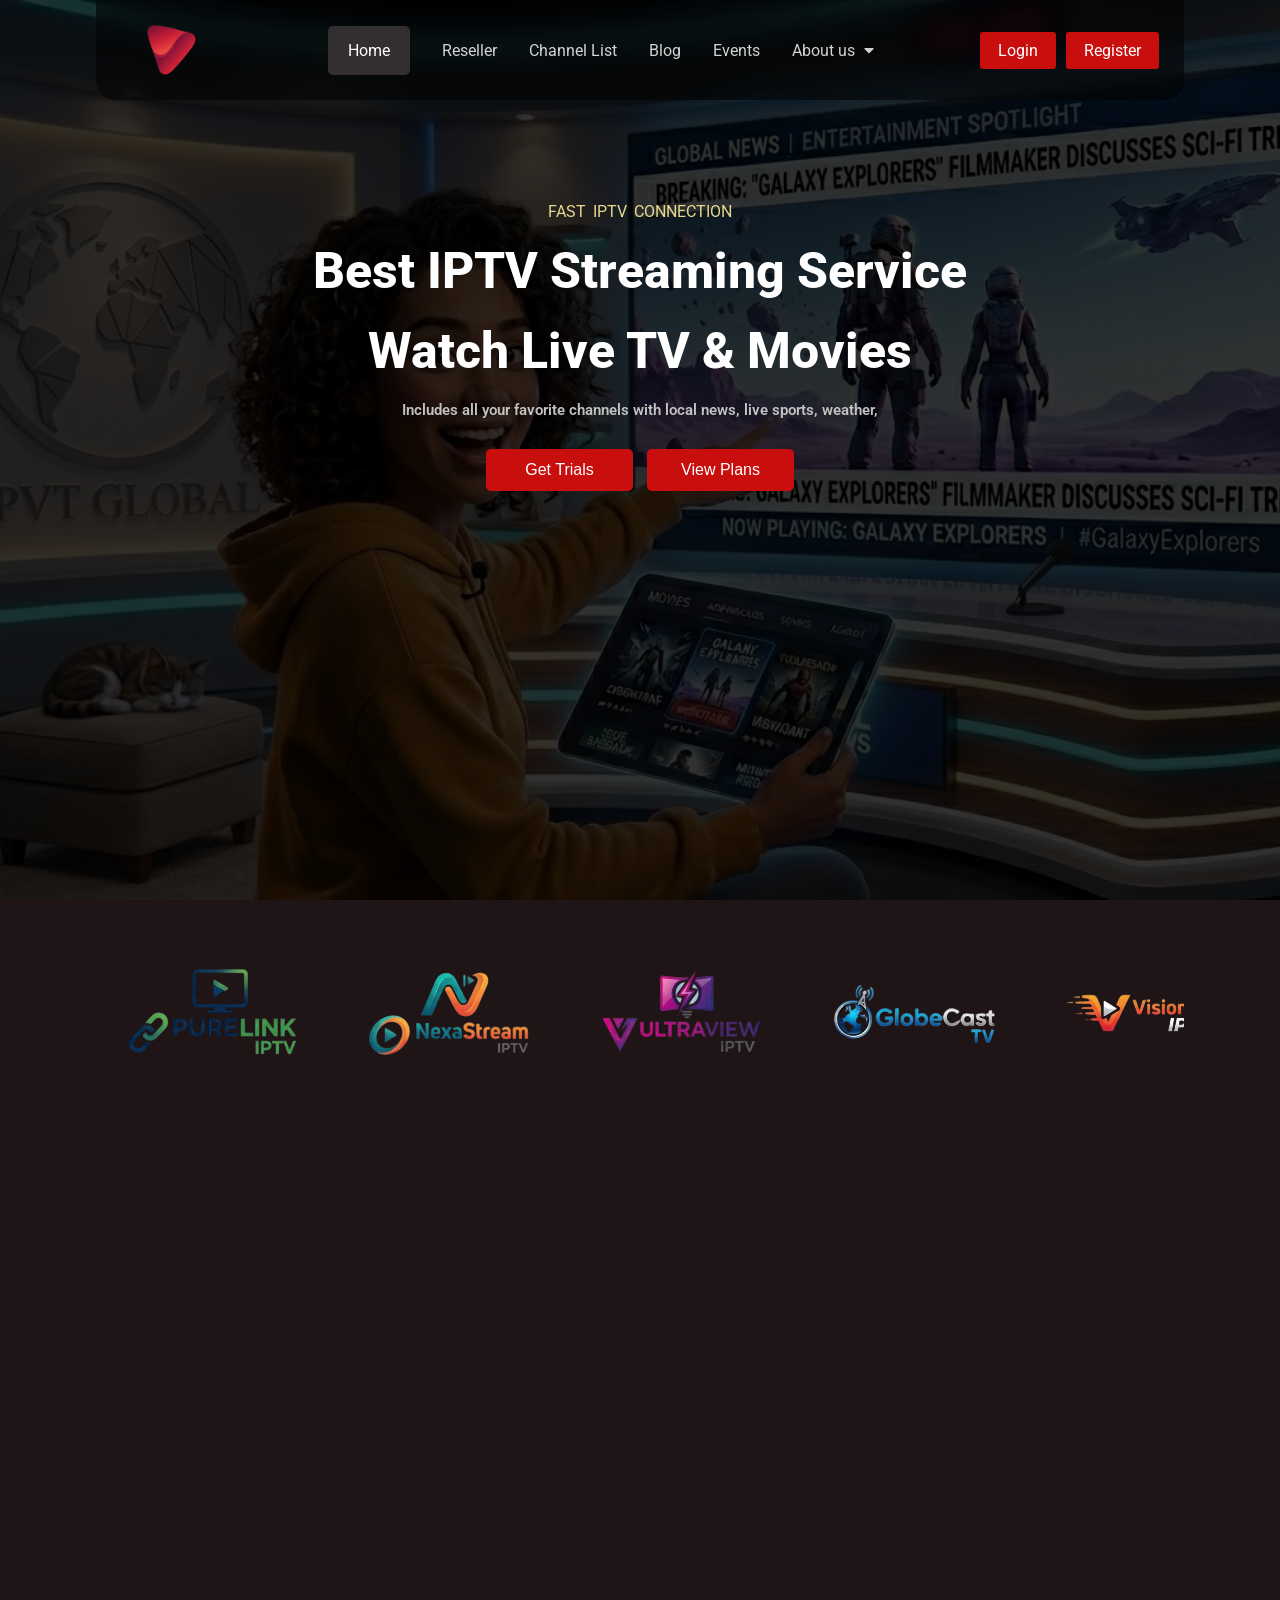
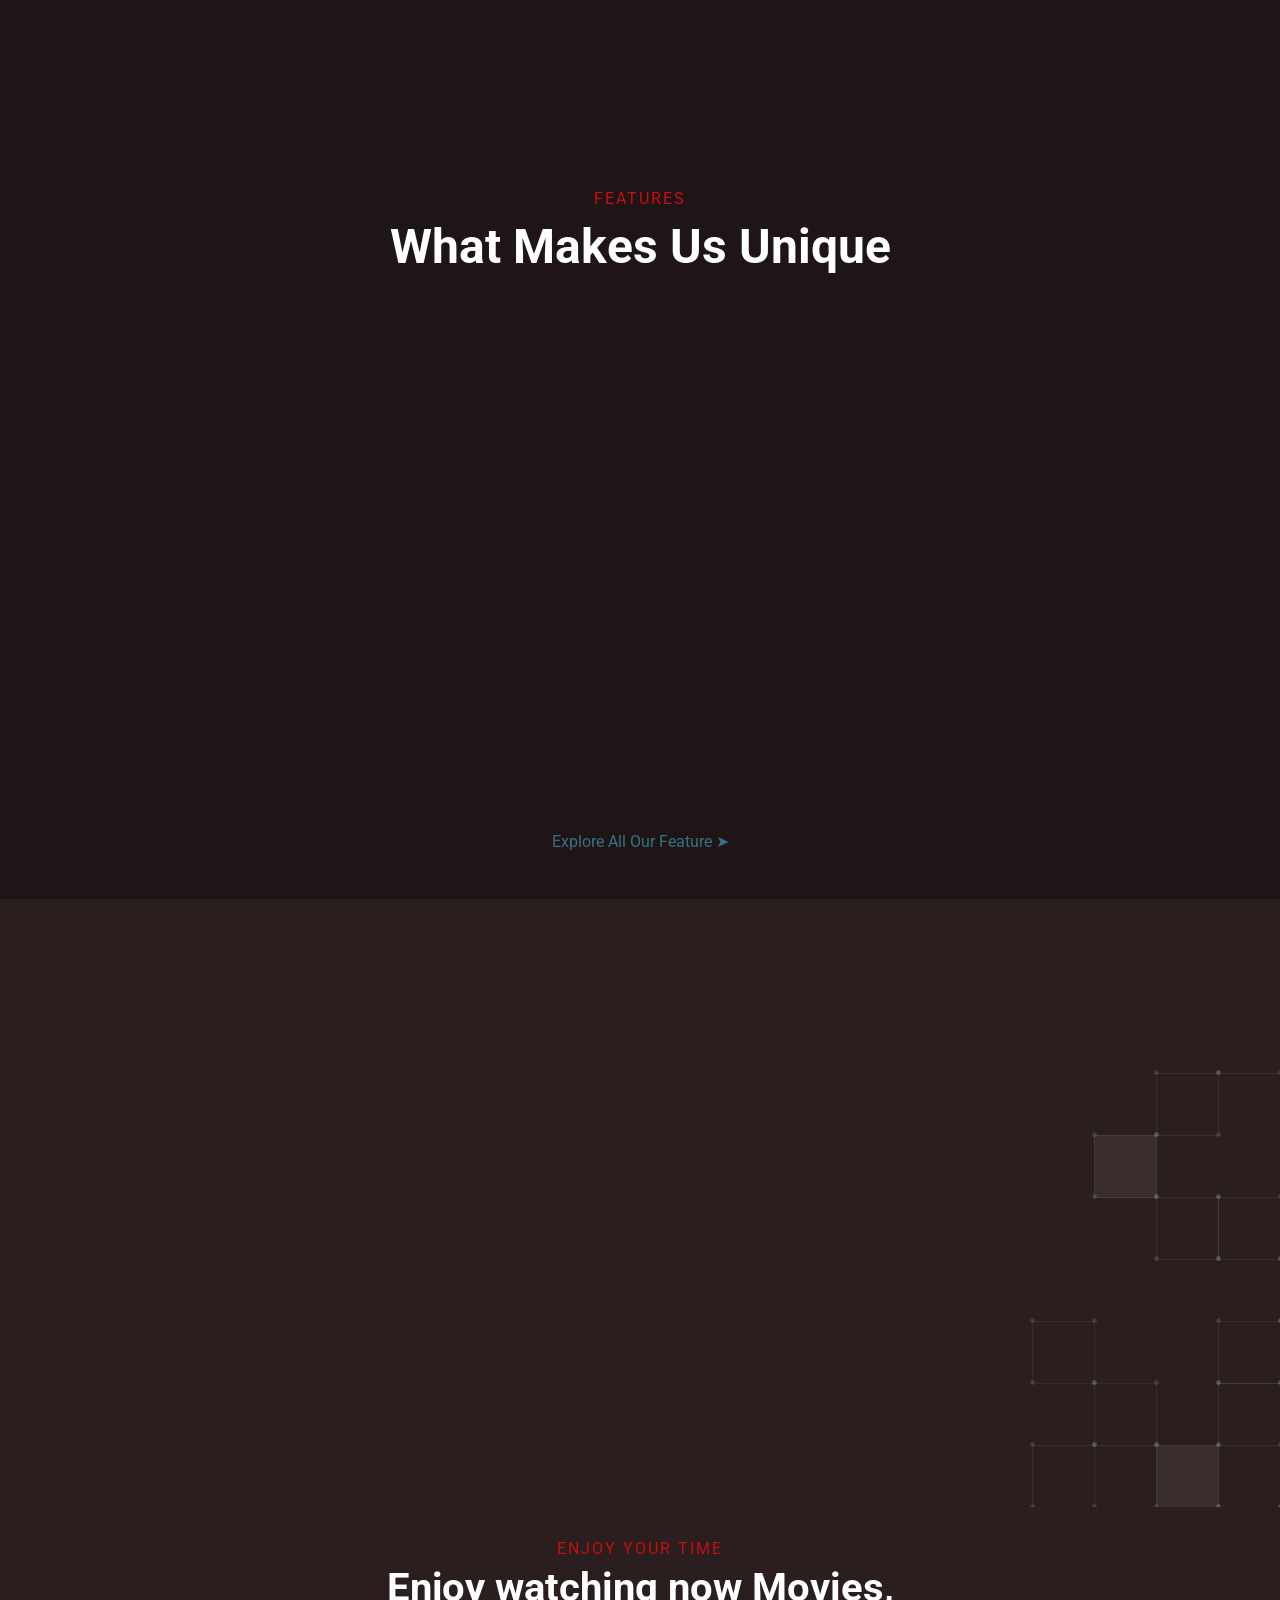
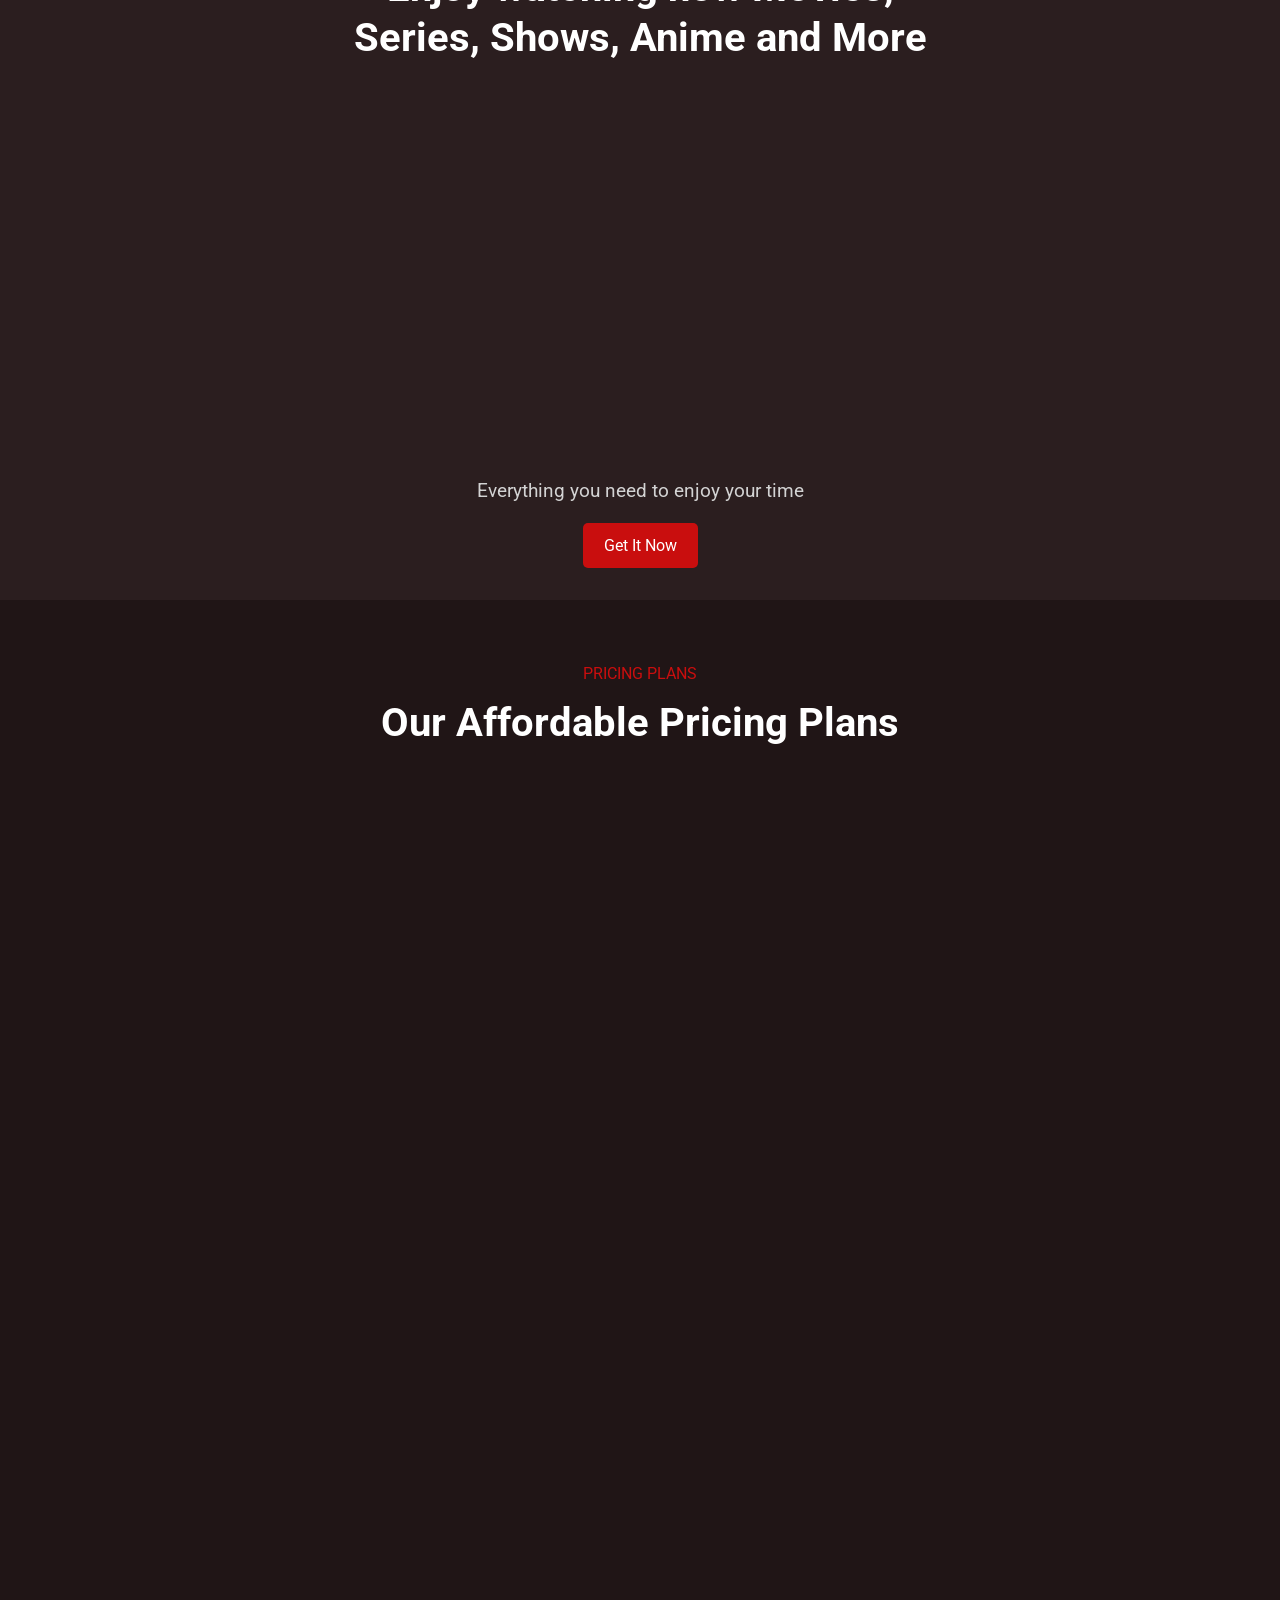
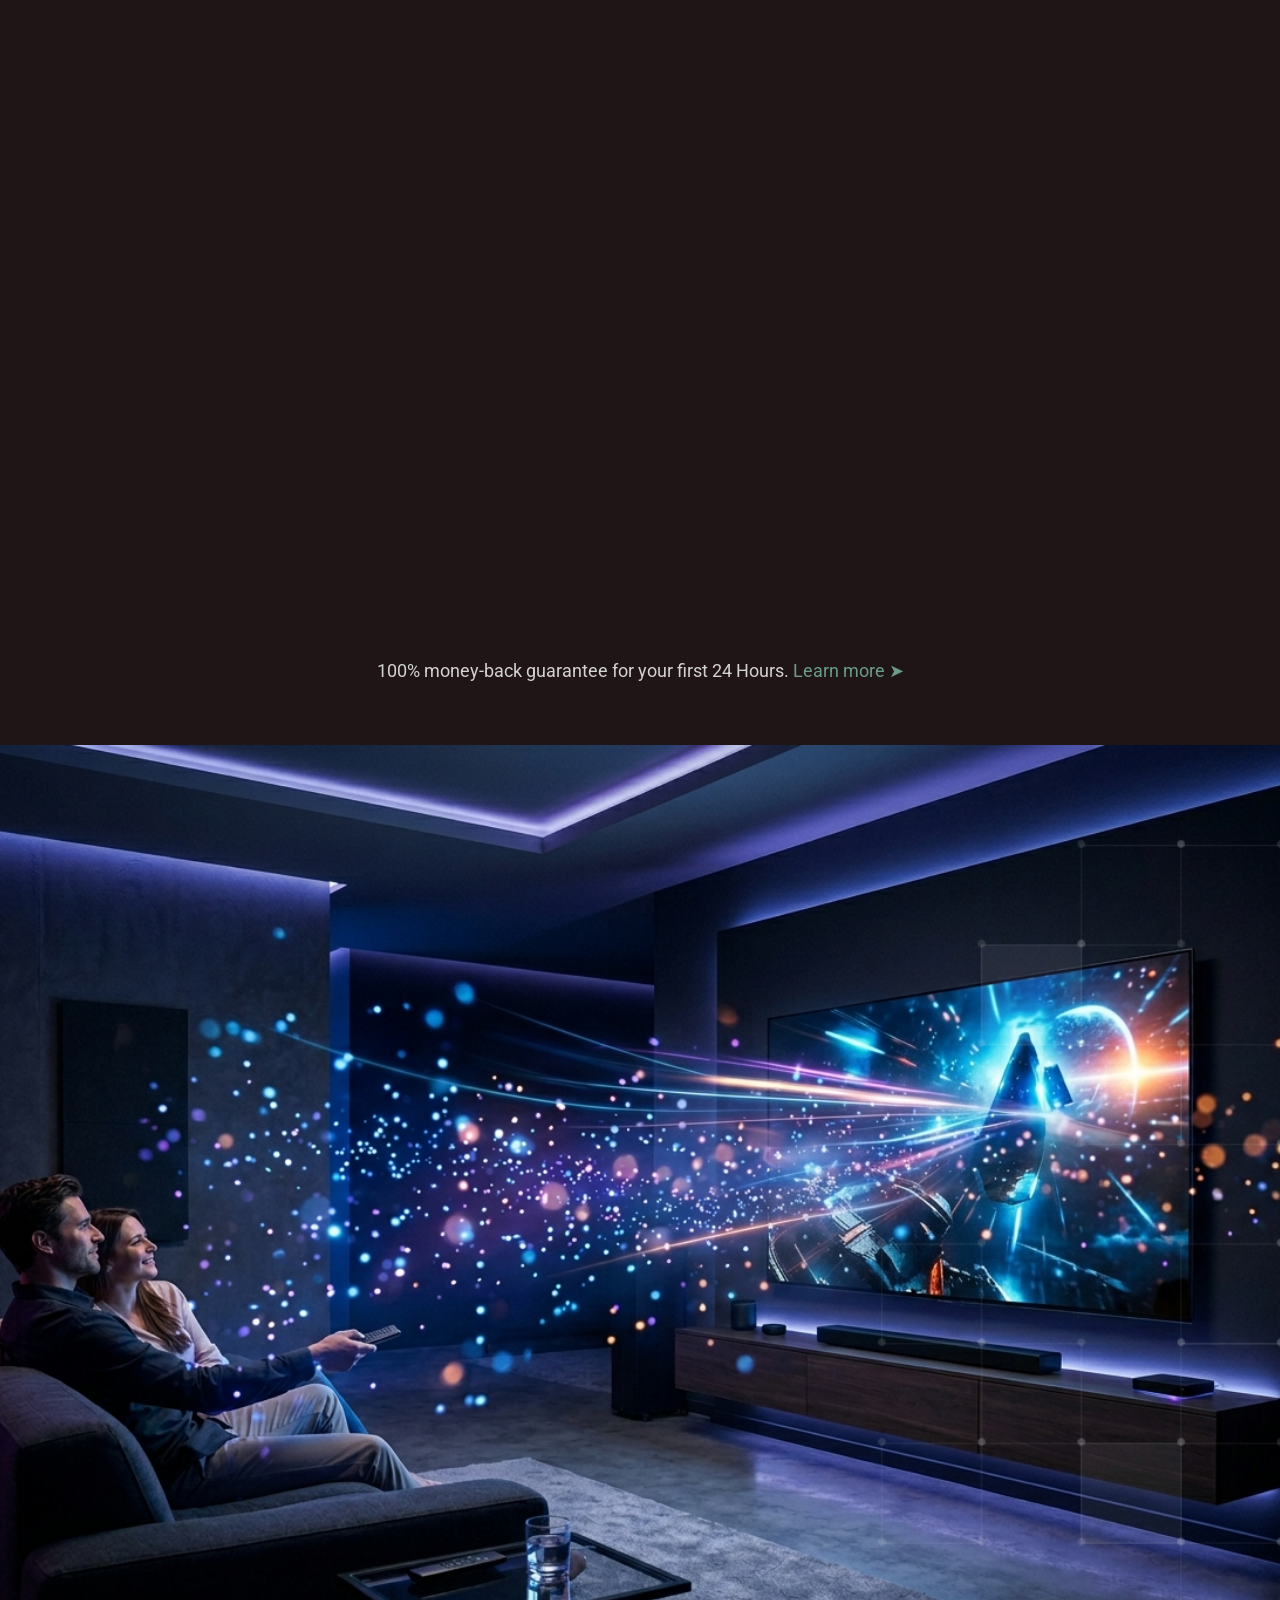
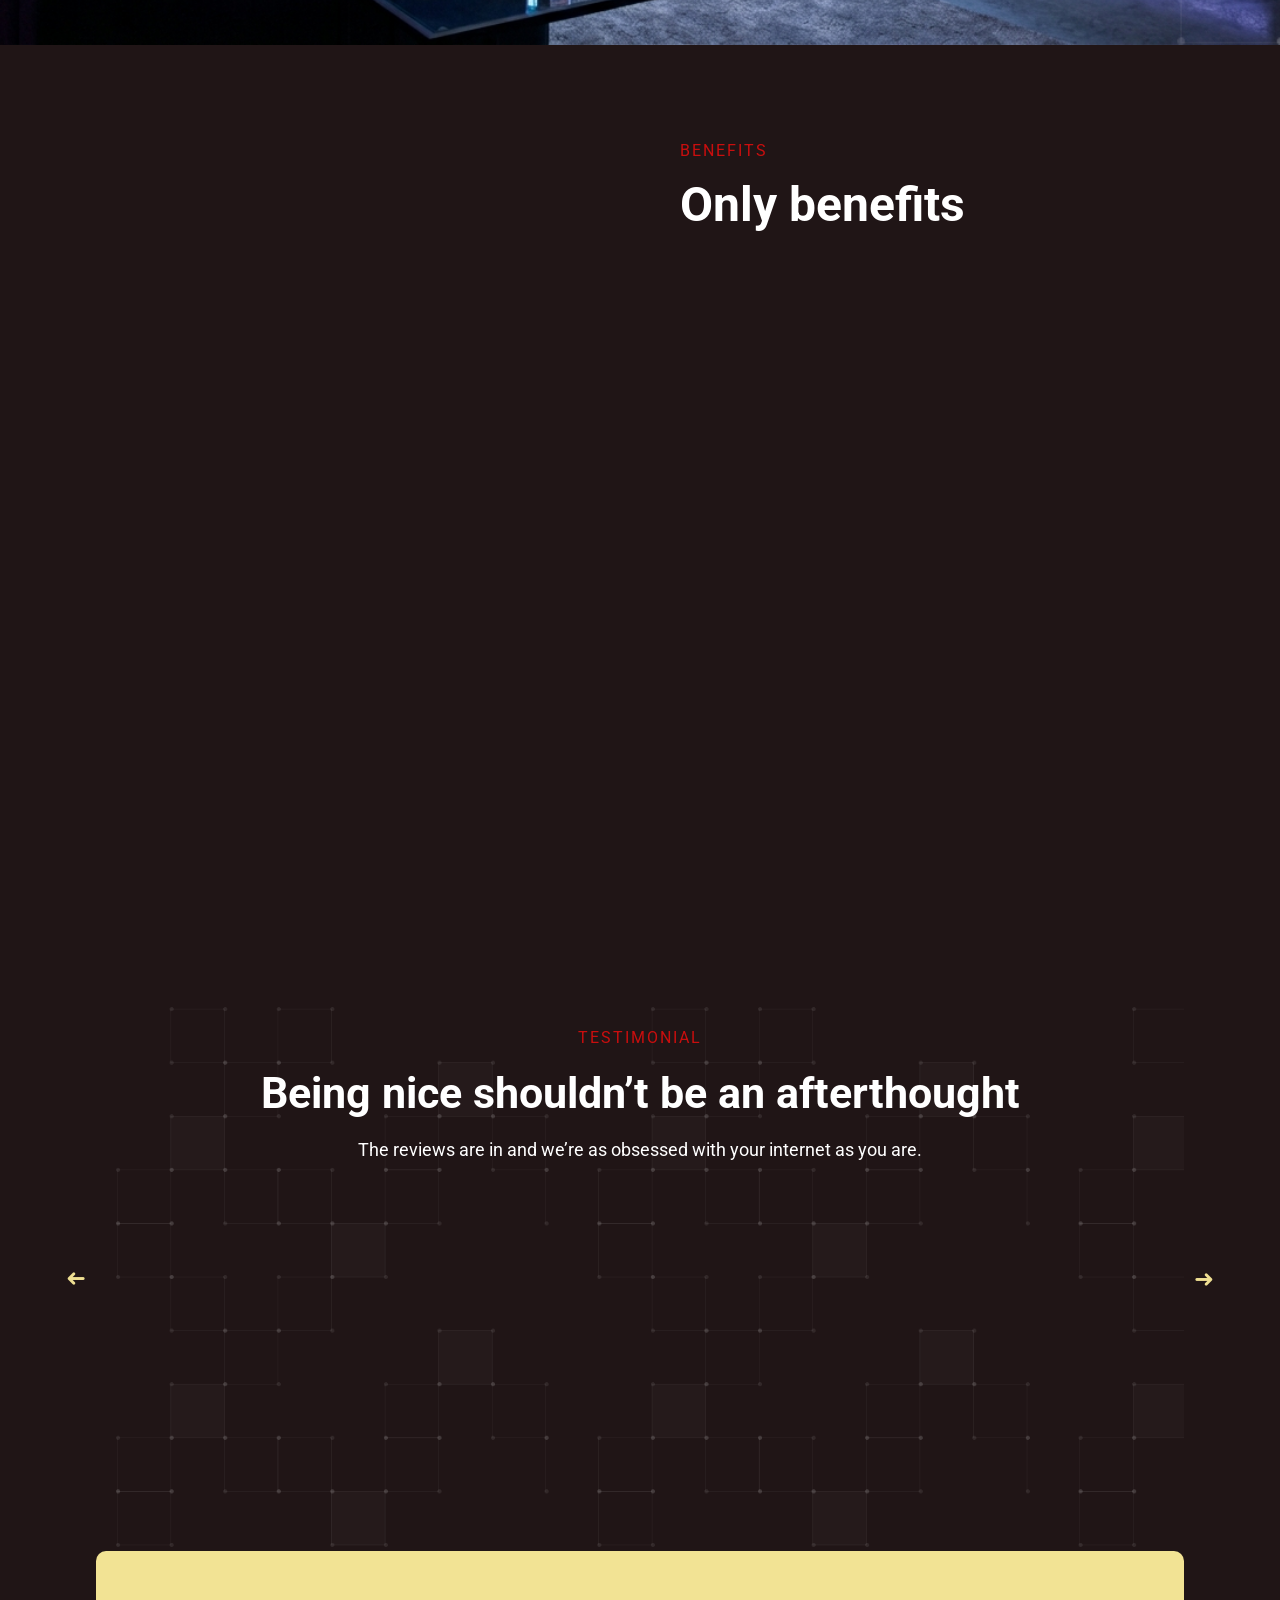
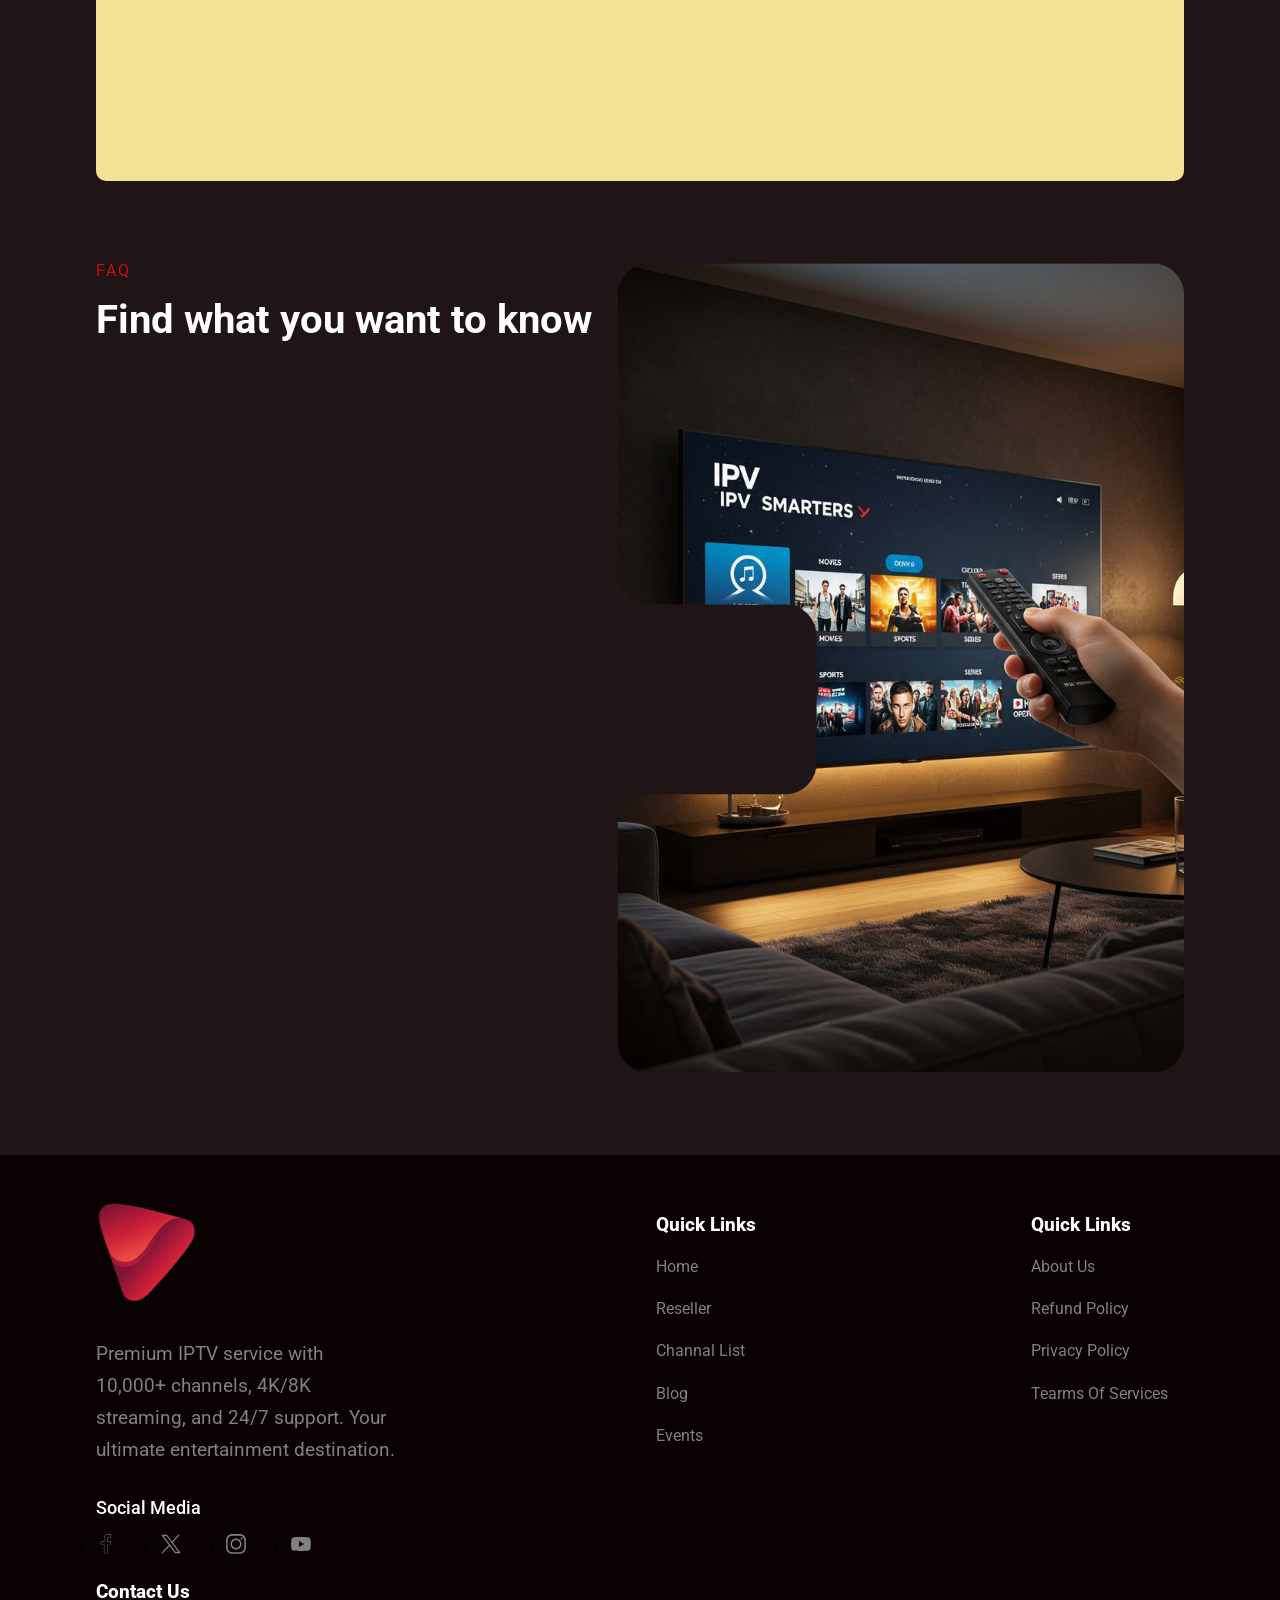
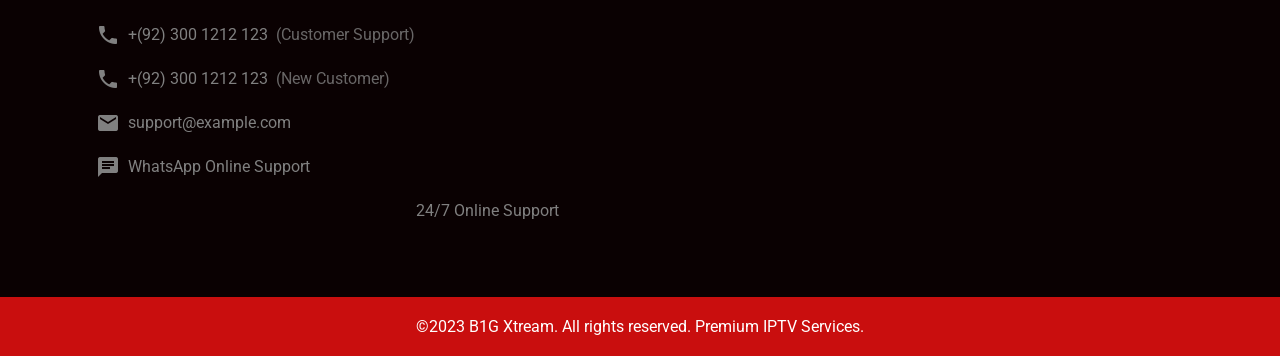
<file: index.html>
<!DOCTYPE html>
<html lang="en">
<head>
    <meta charset="UTF-8">
    <link rel="preconnect" href="https://fonts.googleapis.com">
<link rel="preconnect" href="https://fonts.gstatic.com" crossorigin>
<link href="https://fonts.googleapis.com/css2?family=League+Spartan:wght@100..900&family=Open+Sans:ital,wght@0,300..800;1,300..800&display=swap" rel="stylesheet">
    <meta name="viewport" content="width=device-width, initial-scale=1.0">
    <link rel="icon" type="image/x-icon" href="favicon.png">
    <meta name="google-site-verification" content="t3fv54R_ubSpEEpA8jmnIA3ly0J-OkdwoCDq85bazpA" />
    <title>IPTV Streaming Service, Watch Live TV & Movies</title>
    <link rel="stylesheet" href="style.css">
    <link rel="stylesheet" href="css assets/subcription plans.css">
    <link rel="stylesheet" href="css assets/nav.css">
    <link rel="stylesheet" href="responsive files/index responsive.css">
    <link href="https://fonts.googleapis.com/icon?family=Material+Icons" rel="stylesheet">
    <link rel="stylesheet" href="https://cdnjs.cloudflare.com/ajax/libs/font-awesome/5.15.4/css/all.min.css">    
</head>
<body>
    <!-- navigation container  -->
    <nav class="nav-container">
    <div class="logo-box">
        <a href="index.html"><img src="bigstream.png" alt="Logo" class="nv-logo-img"></a>
    </div>
    <ul class="nav-links">
    <li><a href="index.html">Home</a></li>
    <li><a href="html assets/reseller.html">Reseller</a></li>
    <li><a href="html assets/channel list.html">Channel List</a></li>
    <li><a href="html assets/blog.html">Blog</a></li>
    <li><a href="html assets/events.html">Events</a></li>
    <li class="about-li">
        <a href="#">About us <i class="fas fa-caret-down mrgn nav-icon-clr"></i></a>
        <ul class="drp-down">
            <li><a href="html assets/about.html">About us</a></li>
            <li><a href="html assets/refund policy.html">Refund Policy</a></li>
            <li><a href="html assets/privacy policy.html">Privacy policy</a></li>
            <li><a href="html assets/terms of services.html">Tearms Of Service</a></li>
        </ul>
    </li>
    <!-- ✅ MOBILE BUTTONS -->
    <li class="mobile-btns">
        <button class="login-btn">Login</button>
        <button class="register-btn">Register</button>
    </li>
</ul>

    <div class="nav-btn">
        <div class="burgr-icon">
            <img src="icon/burger icon.svg" alt="Burger" class="img">
        </div>
        <button>Login</button>
        <button>Register</button>
    </div>
</nav>

    <!-- main container  -->
     <main>
        <!-- hero section container  -->
        <section class="hero-section">
            <!-- hero images  -->
            <div class="hero-img-container left-rigt">
                <div class="hero-img">
                    <img src="hero image/3d_animation_ipvt_website_05299d7801.jpeg" alt="Image" class="img">
                </div>
                <div class="hero-img">
                    <img src="hero image/3d_animation_ipvt_website_454842bb84.jpeg" alt="Image" class="img">
                </div>
                <div class="hero-img">
                    <img src="hero image/Give_ma_pic_3d_animation_ipvt_website_2k_delpmaspu.png" alt="Image" class="img">
                </div>
                <div class="hero-img">
                    <img src="hero image/3d_animation_ipvt_website_9f37bcbc25.jpeg" alt="Image" class="img">
                </div>
                <div class="hero-img">
                    <img src="hero image/3d_animation_ipvt_website_7794b6eab6.jpeg" alt="Image" class="img">
                </div>
            </div>
            <!-- hero upper content  -->
             <div class="hero-content-container">
                <div class="hero-contect">
                    <p class="hero-1st-ln">FAST IPTV CONNECTION</p>
                    <h1 class="hero-2st-ln">Best IPTV Streaming Service Watch Live TV & Movies</h1>
                    <p class="hero-3st-ln">Includes all your favorite channels with local news, live sports, weather,</p>
                    <div class="hero-btn-box">
                        <button class="hero-btn">Get Trials</button>
                        <button class="hero-btn view-plan-btn">View Plans</button>
                    </div>
                </div>
            </div>
        </section>
        <!-- hero brand logos container  -->
         <ul class="logo-container">
           <li class="hero-logo-box"><img src="logo/brand logos (1).png" alt="Logo" class="img"></li>
           <li class="hero-logo-box"><img src="logo/brand logos (2).png" alt="Logo" class="img"></li>
           <li class="hero-logo-box"><img src="logo/brand logos (3).png" alt="Logo" class="img"></li>
           <li class="hero-logo-box"><img src="logo/brand logos (4).png" alt="Logo" class="img"></li>
           <li class="hero-logo-box"><img src="logo/brand logos (5).png" alt="Logo" class="img"></li>
           <li class="hero-logo-box"><img src="logo/brand logos (6).png" alt="Logo" class="img"></li>
       </ul>
        <!-- subcription rating section  -->
        <section class="sub-rat-container">
            <!-- subcription left rating container-->
            <div class="sb-lf-con">
            <p class="fst-p">WHO WE ARE</p>
            <h2 class="sb-hdg">Premium IPTV Subscriptions for the Best Streaming Experience</h2>
            <p class="lst-p">Enjoy high-quality IPTV streaming with a smooth, buffer-free experience. Easily browse channels with our simple and user-friendly interface for seamless entertainment.</p>
            <!-- about subcription list -->
            <div class="sub-li-box">
                <ul>
                    <li><i class="check-mark"></i> Connect multiple devices at once</li>
                    <li><i class="check-mark"></i> Gigabit download speeds available everywhere</li>
                    <li><i class="check-mark"></i> Seamless wall-to-wall WiFi coverage</li>
                </ul>
            </div>
            <button class="sub-btn">Subcription Now</button>
            </div>
            <!-- subcription right rating container  -->
             <div class="sub-ratg-img-box">
                <div class="rat-left-img-box">
                    <div class="stats-container">
                    <!-- SKY BLUE BOX -->
                    <div class="stat-box sky">
                        <span class="top"></span>
                        <span class="bottom"></span>
                        <span class="left"></span>
                        <span class="right"></span>

                        <p class="small-text">FIVE STAR</p>
                        <p class="small-text">REVIEWS</p>
                        <h2>500K</h2>
                    </div>
                    <!-- CREAM BOX -->
                    <div class="stat-box cream">
                        <span class="top"></span>
                        <span class="bottom"></span>
                        <span class="left"></span>
                        <span class="right"></span>

                        <p class="small-text">ACTIVE</p>
                        <p class="small-text">SUBSCRIPTION</p>
                        <h2>5.3K</h2>
                    </div>
                    </div>
                <div class="left-img">
                    <img src="image items/3d_animation_ipvt_website_16c70b98f6.jpeg" alt="Image" class="img">
                </div>
                </div>
                     <div class="right-img">
                         <img src="image items/3d_animation_ipvt_website_16c70b933.jpg" alt="Image" class="img">
                    </div>
             </div>
         </section>
         <!-- different feature section  -->
          <section class="fetur-container">
            <p>FEATURES</p>
            <h3>What Makes Us Unique</h3>
            <!-- makes feature on diffrence device  -->
            <div class="mks-ftr">
                <div class="ftr-box">
                    <div class="img-with-num">
                        <div class="ftr-icon-box">
                            <img src="icon/technology screen.svg" alt="Icon" class="img">
                        </div>
                        <span>1</span>
                    </div>
                    <h3>Multi-Device Streaming</h3>
                    <p>Watch your favorite channels on smart TVs, phones, or tablets at the same time, with zero interruptions.</p>
                    <a href="#">Shop now <span class="ero-clr">&#10148;</span></a>
                </div>
                <div class="ftr-box">
                    <div class="img-with-num">
                        <div class="ftr-icon-box">
                            <img src="icon/technology screen.svg" alt="Icon" class="img">
                        </div>
                        <span>2</span>
                    </div>
                    <h3>Ultra-Fast Speeds</h3>
                    <p>Experience buffer-free streaming with lightning-fast download speeds wherever you are.</p>
                    <a href="#">Shop now <span class="ero-clr">&#10148;</span></a>
                </div>
                <div class="ftr-box">
                    <div class="img-with-num">
                        <div class="ftr-icon-box">
                            <img src="icon/technology screen.svg" alt="Icon" class="img">
                        </div>
                        <span>3</span>
                    </div>
                    <h3>Global Channel Access</h3>
                    <p>Access hundreds of international channels and live events from anywhere in the world.</p>
                    <a href="#">Shop now <span class="ero-clr">&#10148;</span></a>
                </div>
            </div>
            <a href="#" class="exp-lnk">Explore All Our Feature <span>&#10148;</span></a>
          </section>
          <!-- our content container  -->
           <section class="our-content-container">
            <div class="bg-ltc-box">
                <img src="images/download.png" alt="" class="img">
            </div>
            <!-- bg upper our content  -->
             <div class="upr-content">
                <!-- out content image  -->
                <div class="our-contnt-img">
                    <img src="image items/3d_animation_ipvt_website_6251e73092.jpeg" alt="image" class="img">
                    <div class="tri-img">
                        <img src="images/shape.png" alt="Image" class="img">
                    </div>
                    <div class="bg-shine-img">
                        <img src="images/our content.34n34ds3.png" alt="Image" class="img">
                    </div>
                </div>
                <!-- our content details  -->
                 <div class="content-box">
                    <div class="our-under-content">
                        <p class="our-p">OUR CONTENT</p>
                        <h3>More to Stream</h3>
                        <p class="our-p-dtls">With our vast collection of TV channels, never miss your favorite sports or shows. Be the first to catch every new episode.</p>
                        <p class="our-p-dtls clr-w">Enjoy exclusive sports channels weekly. Experience top-rated TV customer support. Bundle all your favorite services.</p>
                        <ul class="ind-mrk-li">
                            <li><i class="check-mark our-cont-pdg"></i>Access hundreds of global channels anytime</li>
                            <li><i class="check-mark our-cont-pdg"></i>Enjoy crystal-clear HD and 4K quality</li>
                        </ul>
                        <button class="view-cntnt-btn">View Content List</button>
                    </div>
                 </div>
             </div>
           </section>
           <!-- watching movies image container  -->
            <section class="watching-container">
                <p class="enj">Enjoy Your Time</p>
                <h3 class="wtch-hdg">Enjoy watching now Movies, Series, Shows, Anime and More</h3>
                <div class="mvi-scrl-bar">
                    <div class="mve-box">
                        <img src="movies images/movie-1.af339d55.jpg" alt="Image" class="img">
                    </div>
                    <div class="mve-box">
                        <img src="movies images/movie-2.20fe003d.jpg" alt="Image" class="img">
                    </div>
                    <div class="mve-box">
                        <img src="movies images/movie-3.ced81e72.jpg" alt="Image" class="img">
                    </div>
                    <div class="mve-box">
                        <img src="movies images/movie-4.f2d8abe1.jpg" alt="Image" class="img">
                    </div>
                    <div class="mve-box">
                        <img src="movies images/movie-5.6d29feed.jpg" alt="Image" class="img">
                    </div>
                    <div class="mve-box">
                        <img src="movies images/movie-6.a80a5909.jpg" alt="Image" class="img">
                    </div>
                    <div class="mve-box">
                        <img src="movies images/movie-2.20fe003d.jpg" alt="Image" class="img">
                    </div>
                    <div class="mve-box">
                        <img src="movies images/movie-4.f2d8abe1.jpg" alt="Image" class="img">
                    </div>
                    <div class="mve-box">
                        <img src="movies images/movie-6.a80a5909.jpg" alt="Image" class="img">
                    </div>
                </div>
                <p class="chg-clr">Everything you need to enjoy your time</p>
                <button class="gt-it-btn">Get It Now</button>
            </section>
            <!-- pricing container  -->
             <section class="pricing-container">
                <p class="prc-pln">PRICING PLANS</p>
                <h2 class="afr-pln">Our Affordable Pricing Plans</h2>
                <div class="pricing-main-container">
                <div class="pric-main-box">
                    <div class="pricing-box-bg-img">
                    <img src="pricing image/pricing-bg-1.6065d295.jpg" alt="Image" class="img">
                    <div class="prc-upr-content">
                        <h3>Get Ignite Streaming For $5/Month</h3>
                        <div class="pr-upr-img">
                            <img src="hero image/Flat_lcd_tv_displaying_movies_c892aa8b1b.jpeg" alt="Image" class="img">
                        </div>
                        <p class="mnt">3 Months</p>
                        <p class="prc">$34.99</p>
                        <p class="ato-ren">No Auto-renew</p>
                        <ul>
                            <li><span>Live TV with EPG Guide</span> <i class="check-mark pri-mrk-pdg"></i></li>
                            <li><span>Movies and VOD Content</span> <i class="check-mark pri-mrk-pdg mrk-clr"></i></li>
                            <li><span>Supports All Devices</span> <i class="check-mark pri-mrk-pdg"></i></li>
                            <li><span>Stable Anti-Freeze System</span> <i class="check-mark pri-mrk-pdg mrk-clr"></i></li>
                            <li><span>PPV and Sports Channels</span> <i class="check-mark pri-mrk-pdg"></i></li>
                        </ul>
                    </div>
                </div>
                <button>Subscribe Now</button>
                </div>
                <div class="pric-main-box">
                    <div class="pricing-box-bg-img">
                    <img src="pricing image/pricing-bg-1.6065d295.jpg" alt="Image" class="img">
                    <div class="prc-upr-content">
                        <h3>Get Ignite Streaming For $5/Month</h3>
                        <div class="pr-upr-img">
                            <img src="hero image/Flat_lcd_tv_displaying_movies_c892aa8b1b.jpeg" alt="Image" class="img">
                        </div>
                        <p class="mnt">3 Months</p>
                        <p class="prc">$20.99</p>
                        <p class="ato-ren">No Auto-renew</p>
                        <ul>
                            <li><span>Live TV with EPG Guide</span> <i class="check-mark pri-mrk-pdg"></i></li>
                            <li><span>Movies and VOD Content</span> <i class="check-mark pri-mrk-pdg"></i></li>
                            <li><span>Supports All Devices</span> <i class="check-mark pri-mrk-pdg"></i></li>
                            <li><span>Stable Anti-Freeze System</span> <i class="check-mark pri-mrk-pdg mrk-clr"></i></li>
                            <li><span>PPV and Sports Channels</span> <i class="check-mark pri-mrk-pdg mrk-clr"></i></li>
                        </ul>
                    </div>
                </div>
                <button>Subscribe Now</button>
                </div>
                <div class="pric-main-box">
                    <div class="pricing-box-bg-img">
                    <img src="pricing image/pricing-bg-1.6065d295.jpg" alt="Image" class="img">
                    <div class="prc-upr-content">
                        <h3>Get Ignite Streaming For $5/Month</h3>
                        <div class="pr-upr-img">
                            <img src="hero image/Flat_lcd_tv_displaying_movies_c892aa8b1b.jpeg" alt="Image" class="img">
                        </div>
                        <p class="mnt">3 Months</p>
                        <p class="prc">$36.99</p>
                        <p class="ato-ren">No Auto-renew</p>
                        <ul>
                            <li><span>Live TV with EPG Guide</span> <i class="check-mark pri-mrk-pdg"></i></li>
                            <li><span>Movies and VOD Content</span> <i class="check-mark pri-mrk-pdg"></i></li>
                            <li><span>Supports All Devices</span> <i class="check-mark pri-mrk-pdg"></i></li>
                            <li><span>Stable Anti-Freeze System</span> <i class="check-mark pri-mrk-pdg"></i></li>
                            <li><span>PPV and Sports Channels</span> <i class="check-mark pri-mrk-pdg"></i></li>
                        </ul>
                    </div>
                </div>
                <button>Subscribe Now</button>
                </div>
                <div class="pric-main-box">
                    <div class="pricing-box-bg-img">
                    <img src="pricing image/pricing-bg-1.6065d295.jpg" alt="Image" class="img">
                    <div class="prc-upr-content">
                        <h3>Get Ignite Streaming For $5/Month</h3>
                        <div class="pr-upr-img">
                            <img src="hero image/Flat_lcd_tv_displaying_movies_c892aa8b1b.jpeg" alt="Image" class="img">
                        </div>
                        <p class="mnt">3 Months</p>
                        <p class="prc">$60.99</p>
                        <p class="ato-ren">No Auto-renew</p>
                        <ul>
                            <li><span>Live TV with EPG Guide</span> <i class="check-mark pri-mrk-pdg"></i></li>
                            <li><span>Movies and VOD Content</span> <i class="check-mark pri-mrk-pdg"></i></li>
                            <li><span>Supports All Devices</span> <i class="check-mark pri-mrk-pdg"></i></li>
                            <li><span>Stable Anti-Freeze System</span> <i class="check-mark pri-mrk-pdg"></i></li>
                            <li><span>PPV and Sports Channels</span> <i class="check-mark pri-mrk-pdg"></i></li>
                        </ul>
                    </div>
                </div>
                <button>Subscribe Now</button>
                </div>
                <div class="pric-main-box">
                    <div class="pricing-box-bg-img">
                    <img src="pricing image/pricing-bg-1.6065d295.jpg" alt="Image" class="img">
                    <div class="prc-upr-content">
                        <h3>Get Ignite Streaming For $5/Month</h3>
                        <div class="pr-upr-img">
                            <img src="hero image/Flat_lcd_tv_displaying_movies_c892aa8b1b.jpeg" alt="Image" class="img">
                        </div>
                        <p class="mnt">3 Months</p>
                        <p class="prc">$80.99</p>
                        <p class="ato-ren">No Auto-renew</p>
                        <ul>
                            <li><span>Live TV with EPG Guide</span> <i class="check-mark pri-mrk-pdg"></i></li>
                            <li><span>Movies and VOD Content</span> <i class="check-mark pri-mrk-pdg"></i></li>
                            <li><span>Supports All Devices</span> <i class="check-mark pri-mrk-pdg"></i></li>
                            <li><span>Stable Anti-Freeze System</span> <i class="check-mark pri-mrk-pdg"></i></li>
                            <li><span>PPV and Sports Channels</span> <i class="check-mark pri-mrk-pdg"></i></li>
                        </ul>
                    </div>
                </div>
                <button>Subscribe Now</button>
                </div>
                <div class="pric-main-box">
                    <div class="pricing-box-bg-img">
                    <img src="pricing image/pricing-bg-1.6065d295.jpg" alt="Image" class="img">
                    <div class="prc-upr-content">
                        <h3>Get Ignite Streaming For $5/Month</h3>
                        <div class="pr-upr-img">
                            <img src="hero image/Flat_lcd_tv_displaying_movies_c892aa8b1b.jpeg" alt="Image" class="img">
                        </div>
                        <p class="mnt">3 Months</p>
                        <p class="prc">$99.99</p>
                        <p class="ato-ren">No Auto-renew</p>
                        <ul>
                            <li><span>Live TV with EPG Guide</span> <i class="check-mark pri-mrk-pdg"></i></li>
                            <li><span>Movies and VOD Content</span> <i class="check-mark pri-mrk-pdg"></i></li>
                            <li><span>Supports All Devices</span> <i class="check-mark pri-mrk-pdg"></i></li>
                            <li><span>Stable Anti-Freeze System</span> <i class="check-mark pri-mrk-pdg"></i></li>
                            <li><span>PPV and Sports Channels</span> <i class="check-mark pri-mrk-pdg"></i></li>
                        </ul>
                    </div>
                </div>
                <button>Subscribe Now</button>
                </div>
                </div>
                <p class="mny-bk">100% money-back guarantee for your first 24 Hours. <a href="#">Learn more &#10148;</a></p>
             </section>
            <!-- section of banner image container  -->
            <section class="banner-img-container">
                <img src="hero image/Futuristic_home_entertainment_scene_2489153980.jpeg" alt="image" class="img-covr">
                <div class="banr-upr-content">
                    <div class="upr-content-box">
                        <div class="bnr-content">
                            <p class="tst-p">TESTING</p>
                            <h3>Start Now. Don’t Hesitate to Try Our Service.</h3>
                            <p class="acount-aces">Test account. Get full access to all channels and VOD</p>
                        <div class="bnr-price-box">
                                <div class="bnr-logo">
                                    <img src="icon/technology screen.svg" alt="Icon" class="img">
                                </div>
                                <div class="pric-mont">
                                    <p class="bnr-prc">$ 14.99<span>/ month</span></p>
                                    <p class="bnr-refd">1 Month Test Satisfied Or Refunded.</p>
                                </div>
                        </div>
                        <div class="bnr-contect-btn">
                            <button class="tst-servs-btn">Test Now Our Services</button>
                            <button class="bnr-call-btn">Call: +443 333 1111 for any enquiry</button>
                        </div>
                        </div>
                    </div>
                </div>
                <div class="banr-ltce-box">
                    <img src="images/download.png" alt="image" class="img">
                </div>
            </section>
            <!-- benefits container  -->
             <section class="benefits-container">
                <div class="benefits-img">
                    <img src="hero image/Best Online TV Streaming Service 2026 – Watch Live Channels & On-Demand Shows Anytime.png" alt="Image" class="img">
                </div>
                <div class="benefits-content-container">
                    <p>BENEFITS</p>
                    <h3>Only benefits</h3>
                    <div class="benefits-services">
                        <div class="benif-box">
                            <div class="benf-icon">
                                <img src="icon/live streaming.svg" alt="Icon" class="img">
                            </div>
                            <div class="benifit-content">
                                <h3>Top Rated Channels</h3>
                                <p>Enjoy Top rated TV channels with the best streaming experience.</p>
                            </div>
                        </div>
                        <div class="benif-box">
                            <div class="benf-icon">
                                <img src="icon/fast internet.svg" alt="Icon" class="img">
                            </div>
                            <div class="benifit-content">
                                <h3>Fast Internet</h3>
                                <p>Enjoy Top rated TV channels with the best streaming experience.</p>
                            </div>
                        </div>
                        <div class="benif-box">
                            <div class="benf-icon">
                                <img src="icon/7-24-support .svg" alt="Icon" class="img">
                            </div>
                            <div class="benifit-content">
                                <h3>Support 24/7</h3>
                                <p>Enjoy Top rated TV channels with the best streaming experience.</p>
                            </div>
                        </div>
                        <div class="benif-box">
                            <div class="benf-icon">
                                <img src="icon/security safe.svg" alt="Icon" class="img">
                            </div>
                            <div class="benifit-content">
                                <h3>Privacy & Security</h3>
                                <p>Enjoy Top rated TV channels with the best streaming experience.</p>
                            </div>
                        </div>
                        <div class="benif-box">
                            <div class="benf-icon">
                                <img src="icon/installation.svg" alt="Icon" class="img">
                            </div>
                            <div class="benifit-content">
                                <h3>DIY Installations</h3>
                                <p>Enjoy Top rated TV channels with the best streaming experience.</p>
                            </div>
                        </div>
                        <div class="benif-box">
                            <div class="benf-icon">
                                <img src="icon/pricing.svg" alt="Icon" class="img">
                            </div>
                            <div class="benifit-content">
                                <h3>Best Pricing Plans</h3>
                                <p>Enjoy Top rated TV channels with the best streaming experience.</p>
                            </div>
                        </div>
                    </div>
                </div>
             </section>
             <!-- TESTIMONIAL container  -->
              <section class="main-testimonial-container">
                <span class="tstml-arrow tstm-left"></span>
                  <div class="tstmo-bg-review-contianer">
                    <img src="images/testimonial-bg.cae1cb94 (1).png" alt="Image" class="img">
                  <div class="tetmnl-upr-content">
                      <p class="tetmol-p">TESTIMONIAL</p>
                      <h3 class="tstmol-hdg">Being nice shouldn’t be an afterthought</h3>
                      <p class="tstmol-3rd-p">The reviews are in and we’re as obsessed with your internet as you are.</p>
                      <!-- client reviews box  -->
                      <div class="client-reviews-container">
                        <div class="review-box">
                            <div class="dp-ad-str">
                                <div class="dp-box">
                                    <img src="images/download.jfif" alt="Image" class="img">
                                </div>
                                <div class="str-name">
                                    <span></span>
                                    <span></span>
                                    <span></span>
                                    <span></span>
                                    <span></span>
                                <p>Michael Anderson</p>
                                </div>
                            </div>
                            <p>Lorem ipsum, dolor sit amet consectetur adipisicing elit.</p>
                        </div>
                        <div class="review-box">
                         
                            <div class="dp-ad-str">
                                <div class="dp-box">
                                    <img src="images/download.jfif" alt="Image" class="img">
                                </div>
                                <div class="str-name">
                                    <span></span>
                                    <span></span>
                                    <span></span>
                                    <span></span>
                                    <span></span>
                                <p>Jessica Miller</p>
                                </div>
                            </div>
                            <p>Lorem ipsum, dolor sit amet consectetur adipisicing elit. Corrupti, voluptates alias eius quaerat assumenda eveniet ab harum nobis facilis obcaecati? Omnis eaque praesentium aspernatur dolorem expedita atque temporibus nobis nihil!</p>
                        </div>
                        <div class="review-box">
                            <div class="dp-ad-str">
                                <div class="dp-box">
                                    <img src="images/download.jfif" alt="Image" class="img">
                                </div>
                                <div class="str-name">
                                    <span></span>
                                    <span></span>
                                    <span></span>
                                    <span></span>
                                    <span></span>
                                <p>David Thompson</p>
                                </div>
                            </div>
                            <p>Lorem ipsum, dolor sit amet consectetur adipisicing elit. Corrupti, voluptates alias eius quaerat assumenda eveniet</p>
                        </div>
                        <div class="review-box">
                            <div class="dp-ad-str">
                                <div class="dp-box">
                                    <img src="images/download.jfif" alt="Image" class="img">
                                </div>
                                <div class="str-name">
                                    <span></span>
                                    <span></span>
                                    <span></span>
                                    <span></span>
                                    <span></span>
                                <p>Emily Roberts</p>
                                </div>
                            </div>
                            <p>Lorem ipsum, dolor sit amet consectetur adipisicing elit. Corrupti, voluptates alias eius quaerat assumenda eveniet ab harum nobis facilis obcaecati? Omnis eaque praesentium</p>
                        </div>
                    </div>
                    </div>
                  </div>
                  <span class="tstml-arrow tstm-right"></span>
            </section>
            <!-- container of about web rating  -->
             <section class="rating-container">
                <div class="rating-box">
                    <p class="rtg-num">344+</p>
                    <p class="rtg-2nd-p">YEARS OF EXPERIENCE</p>
                </div>
                <div class="rating-box">
                    <p class="rtg-num">232+</p>
                    <p class="rtg-2nd-p">BANDWIDTH CAPACITY</p>
                </div>
                <div class="rating-box">
                    <p class="rtg-num">89+</p>
                    <p class="rtg-2nd-p">YEARS OF EXPERIENCE</p>
                </div>
                <div class="rating-box">
                    <p class="rtg-num">1000+</p>
                    <p class="rtg-2nd-p">YEARS OF EXPERIENCE</p>
                </div>
             </section>
             <!-- faqs container  -->
              <section class="faqs-container">
                <div class="ques-ans-container">
                    <p class="fq-p">FAQ</p>
                    <h3 class="fqs-con-hdg">Find what you want to know</h3>
                    <div class="ans-ques">
                        <h4>What services do you provide?</h4>
                        <p>We provide high-quality digital services with reliable performance, professional support, and affordable pricing.</p>
                    </div>
                    <div class="ans-ques">
                        <h4>How long does it take to activate the service?</h4>
                        <p>After payment confirmation, the service is usually activated within 5–30 minutes.</p>
                    </div>
                    <div class="ans-ques">
                        <h4>Do you offer a free trial?</h4>
                        <p>Yes, we offer a limited-time free trial so customers can test the service quality before purchasing.</p>
                    </div>
                    <div class="ans-ques">
                        <h4>What payment methods do you accept?</h4>
                        <p>We accept multiple payment methods including Bank Transfer, EasyPaisa, JazzCash, and Cryptocurrency.</p>
                    </div>
                    <div class="ans-ques">
                        <h4>How can I contact customer support if I face an issue?</h4>
                        <p>You can contact our 24/7 customer support through WhatsApp or Email for quick assistance.</p>
                    </div>
                </div>
                <div class="faqs-img">
                    <img src="hero image/Give_ma_pic_3d_animation_ipvt_website_2k.png" alt="Image" class="img">
                </div>
              </section>
     </main>
     <!-- footer container  -->
     <footer class="fotr-container">
        <div class="fotr-upr-content">
            <!-- footer logo and social icon box  -->
             <div class="ftr-lg-sc">
                <div class="ftr-log">
                    <img src="bigstream.png" alt="Logo" class="nv-logo-img">
                </div>
                <p class="f-hlp-p">Premium IPTV service with 10,000+ channels, 4K/8K streaming, and 24/7 support. Your ultimate entertainment destination.</p>
                <p class="f-socl-p">Social Media</p>
                <ul class="icon-box">
                    <li><a href="#"><img src="icon/facebook-logo-90.svg" alt="Icon" class="img"></a></li>
                    <li><a href="#"><img src="icon/twitter-logo-black-outline-20846.svg" alt="Icon" class="img"></a></li>
                    <li><a href="#"><img src="icon/black-instagram-logo-3497.svg" alt="Icon" class="img"></a></li>
                    <li><a href="#"><img src="icon/youtube-123 (1).svg" alt="Icon" class="img"></a></li>
                </ul>
             </div>
             <!-- services -->
             <ul class="ftr-sercs-link">
                <li class="ftr-lst-hdg">Quick Links</li>
                <li><a href="index.html">Home</a></li>
                <li><a href="html assets/reseller.html">Reseller</a></li>
                <li><a href="html assets/channel list.html">Channal List</a></li>
                <li><a href="html assets/blog.html">Blog</a></li>
                <li><a href="html assets/events.html">Events</a></li>
             </ul>
             <!-- services -->
             <ul class="ftr-sercs-link">
                <li class="ftr-lst-hdg">Quick Links</li>
                <li><a href="html assets/about.html">About Us</a></li>
                <li><a href="html assets/refund policy.html">Refund Policy</a></li>
                <li><a href="html assets/privacy policy.html">Privacy Policy</a></li>
                <li><a href="html assets/terms of services.html">Tearms Of Services</a></li>
             </ul>
             <!-- services -->
             <ul class="ftr-sercs-link">
    <li class="ftr-lst-hdg">Contact Us</li>

    <li>
        <a href="tel:+923001212123">
            <span class="material-icons ftr-icon">call</span>
            +(92) 300 1212 123 <span class="ftr-note">(Customer Support)</span>
        </a>
    </li>

    <li>
        <a href="tel:+923001212123">
            <span class="material-icons ftr-icon">call</span>
            +(92) 300 1212 123 <span class="ftr-note">(New Customer)</span>
        </a>
    </li>

    <li>
        <a href="mailto:support@example.com">
            <span class="material-icons ftr-icon">email</span>
            support@example.com
        </a>
    </li>

    <li>
        <a href="https://wa.me/923001212123" target="_blank">
            <span class="material-icons ftr-icon">chat</span>
            WhatsApp Online Support
        </a>
    </li>
    <li>
    <a href="#">
        <span class="material-icons ftr-icon">support_agent</span>
        24/7 Online Support
    </a>
</li>
</ul>

        </div>
        <p class="copy-ri">&copy;2023 B1G Xtream. All rights reserved. Premium IPTV Services.</p>
    </footer>
    <script>
        // SELECT ELEMENTS (EXCLUDE HERO + LOGOS)
const animatedElements = document.querySelectorAll(`
    section:not(.hero-section)
    section:not(.scroll-anim.show),
    .ftr-box,
    .banr-upr-content,
    .pric-main-box,
    .review-box,
    .rating-box,
    .ans-ques,
    .benif-box,
    .mve-box,
    .benefits-img,
    .sub-ratg-img-box,
    .sb-lf-con,
    .upr-content
`);

// ADD BASE ANIMATION CLASS
animatedElements.forEach(el => {
    el.classList.add("scroll-anim");
});

function runScrollAnimation() {
    const windowHeight = window.innerHeight;
    const triggerPoint = 90;

    animatedElements.forEach(el => {
        const rect = el.getBoundingClientRect();

        if (rect.top < windowHeight - triggerPoint && rect.bottom > triggerPoint) {
            el.classList.add("show");
        } else {
            el.classList.remove("show");
        }
    });
}

// SCROLL EVENT
window.addEventListener("scroll", runScrollAnimation);

// INITIAL CHECK
runScrollAnimation();

    </script>
     <script src="javascript assets/index.js"></script>
</body>
</html>
</file>
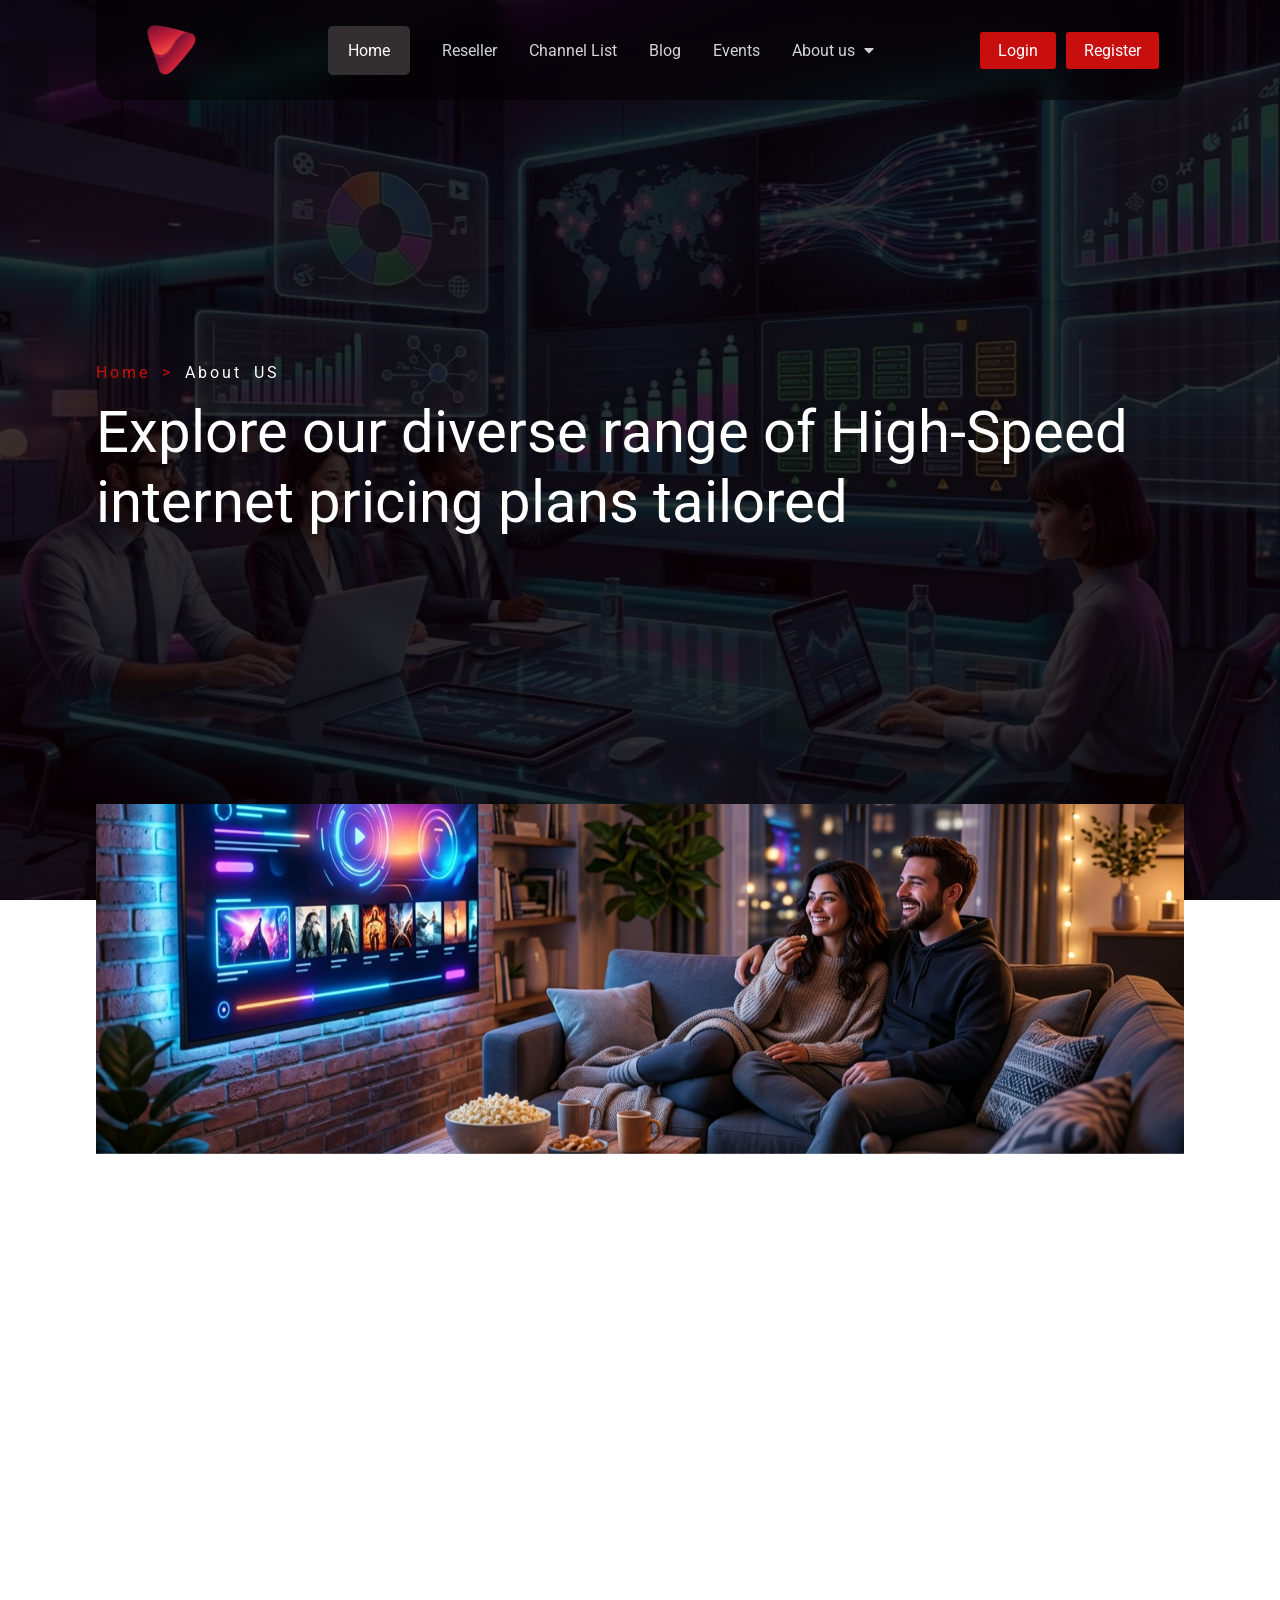
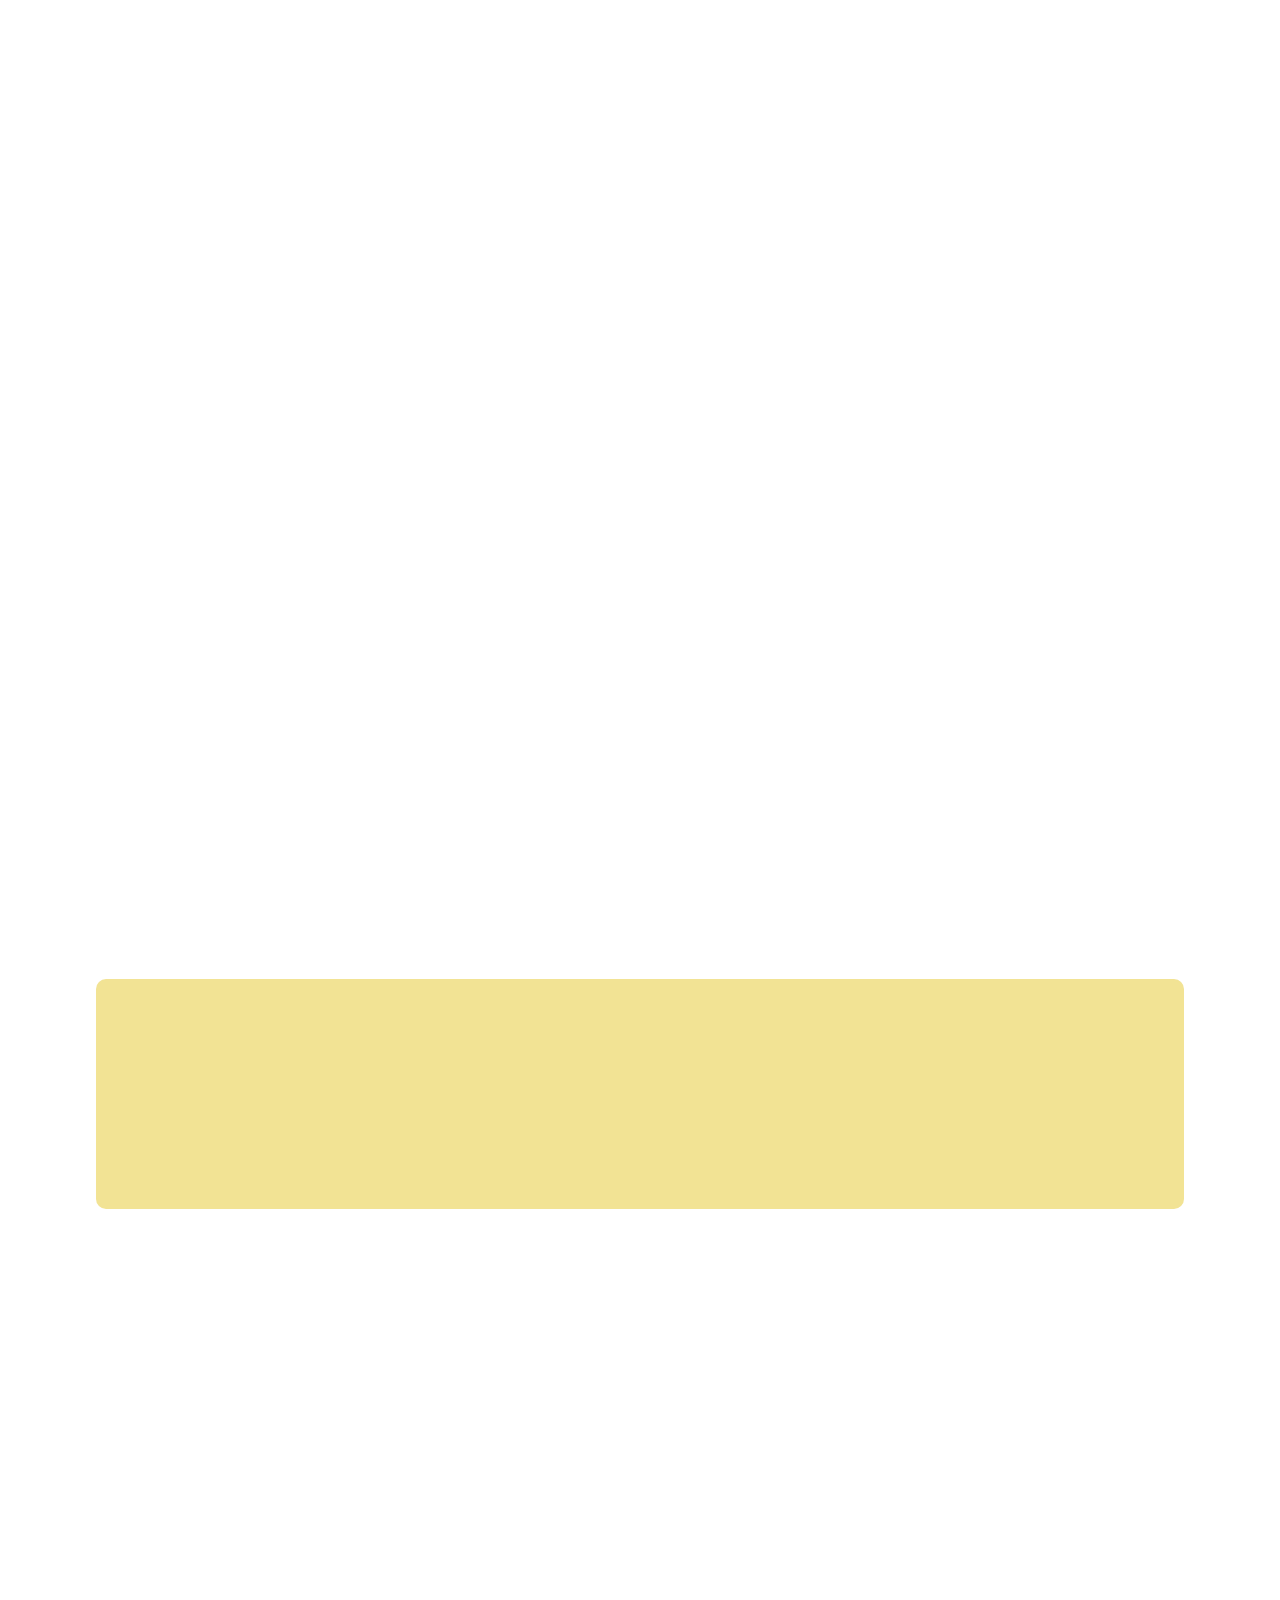
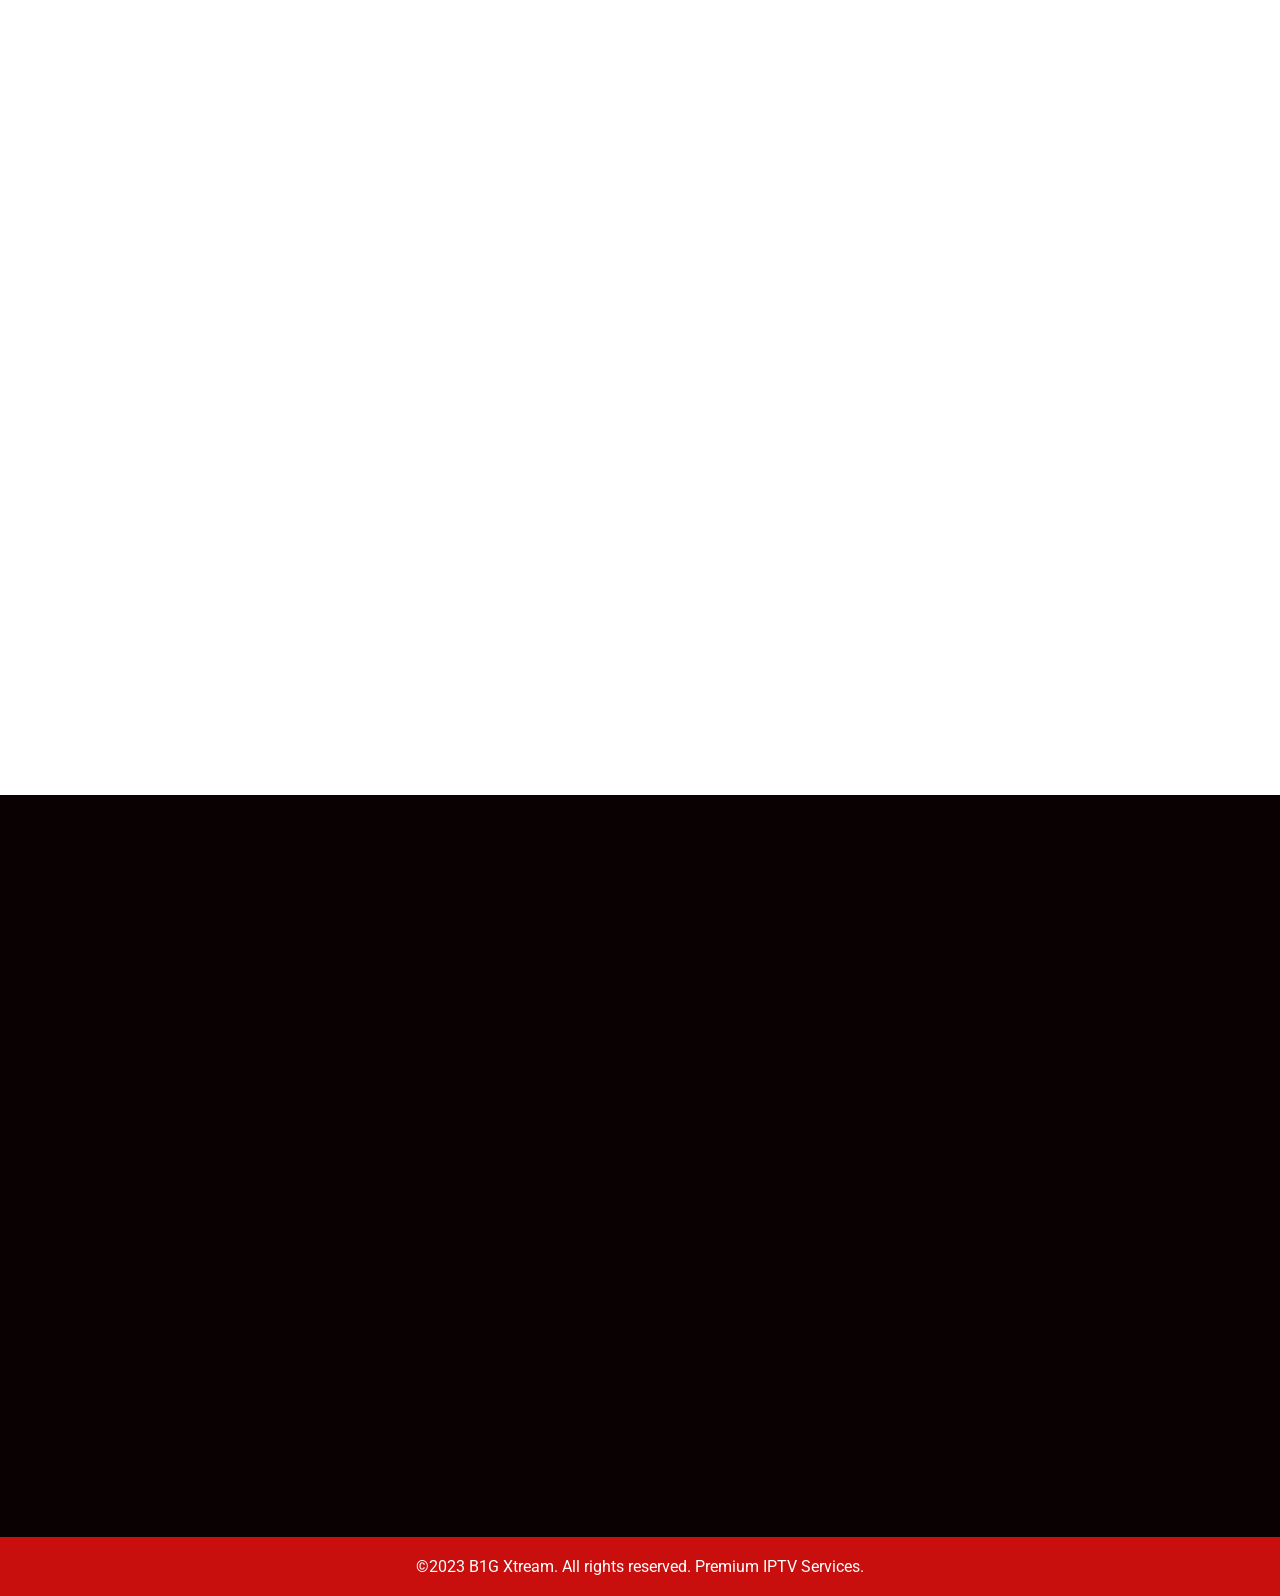
<file: html assets/about.html>
<!DOCTYPE html>
<html lang="en">
<head>
    <meta charset="UTF-8">
    <meta name="viewport" content="width=device-width, initial-scale=1.0">
    <title>Best IPTV Streaming Service | Watch Live TV & Movies</title>
    <link rel="stylesheet" href="../css assets/nav.css">
    <link rel="stylesheet" href="../style.css">
        <link rel="icon" type="image/x-icon" href="../favicon.png">
    <link rel="stylesheet" href="../responsive files/index responsive.css">
    <link rel="stylesheet" href="../css assets/reseller.css">
    <link rel="stylesheet" href="../responsive files/reseller responsive.css">
    <link rel="stylesheet" href="../css assets/channel list.css">
    <link rel="stylesheet" href="../responsive files/channel list responsive.css">
    <link rel="stylesheet" href="../css assets/about.css">
    <link rel="stylesheet" href="../responsive files/about responsive.css">
    <link rel="stylesheet" href="https://cdnjs.cloudflare.com/ajax/libs/font-awesome/5.15.4/css/all.min.css"> 
     <link href="https://fonts.googleapis.com/icon?family=Material+Icons" rel="stylesheet">
</head>
<body>
        <!-- navigation container  -->
    <nav class="nav-container">
    <div class="logo-box">
        <a href="../index.html"><img src="../bigstream.png" alt="Logo" class="nv-logo-img"></a>
    </div>
    <ul class="nav-links">
    <li><a href="../index.html">Home</a></li>
    <li><a href="reseller.html">Reseller</a></li>
    <li><a href="channel list.html">Channel List</a></li>
    <li><a href="blog.html">Blog</a></li>
    <li><a href="events.html">Events</a></li>
    <li class="about-li">
        <a href="#">About us <i class="fas fa-caret-down mrgn nav-icon-clr"></i></a>
        <ul class="drp-down">
            <li><a href="about.html">About us</a></li>
            <li><a href="refund policy.html">Refund Policy</a></li>
            <li><a href="privacy policy.html">Privacy policy</a></li>
            <li><a href="terms of services.html">Tearms Of Service</a></li>
        </ul>
    </li>
    <!-- ✅ MOBILE BUTTONS -->
    <li class="mobile-btns">
        <button class="login-btn">Login</button>
        <button class="register-btn">Register</button>
    </li>
</ul>

    <div class="nav-btn">
        <div class="burgr-icon">
            <img src="../icon/burger icon.svg" alt="Burger" class="img">
        </div>
        <button>Login</button>
        <button>Register</button>
    </div>
</nav>
<!-- main container  -->
<main>
        <!-- subcription hero container  -->
     <section class="sub-hero-container">
        <!-- hero images box -->
        <div class="hero-main-content">
            <div class="hero-img-box">
            <div class="hero-left-img" id="opy">
                <img src="../hero image/about us.jpeg" alt="Image" class="img">
            </div>
            <!-- subcription upper content  -->
             <div class="sub-upr-content">
                <p class="sub-home-link"><a href="#" class="hm-lnk-clr">Home &gt; </a>About US</p>
                <p class="hero-p">Explore our diverse range of High-Speed internet pricing plans tailored</p>
             </div>
        </div>
        </div>
        <div class="hero-image-bnr">
            <img src="../hero image/Couple_watching_tv_sofa.jpeg" alt="Image" class="img">
        </div>
     </section>
         <!-- POWERING DAILY LIFE container -->
         <section class="pwr-container">
        <p>POWERING DAILY LIFE</p>
        <h5>Do More Of What You Love Every Day</h5>
        <div class="pwr-content">
            <div class="pwr-left-img">
                <img src="../hero image/watching_tv_sofa.jpeg" alt="Image" class="img">
                <div class="pwr-upr-img-content">
                    <p>Affordable Home Packages Starting At</p>
                    <b>$ 84.00</b>
                </div>
            </div>
            <div class="pwr-right-content">
            <div class="our-under-content">
                 <h3>Save On Internet With Mobile</h3>
                 <p class="our-p-dtls">With our large and comprehensive collection of TV channels, never miss your favorite sports games and TV shows. </p>
                 <ul>
                 <li><i class="check-mark our-cont-pdg "></i>128 spa Connect several devices at once</li>
                 <li><i class="check-mark our-cont-pdg clr-blk"></i>128 spa Gig download speeds available everywhere</li>
                 <li><i class="check-mark our-cont-pdg clr-blk"></i>128 spa Gig download speeds available everywhere</li>
                 </ul>
                 <button class="view-cntnt-btn">View Content List</button>
             </div>
             <ul>
                <li>Zoom through th day</li>
                <li>Zoom through th day</li>
                <li>Zoom through th day</li>
             </ul>
             </div>
        </div>
       </section>
<!-- Our Mission section -->
        <section class="mission-section">
   <div class="mission-container">

    <!-- LEFT CONTENT -->
    <div class="mission-content">
      <span class="mission-tag">MISSION</span>
      <h2>Our Mission</h2>

      <div class="mission-list">
        <ul>
          <li>Connectivity for All</li>
          <li>Seamless Streaming Experience</li>
          <li>Innovation in Technology</li>
          <li>Customer-Centric Approach</li>
          <li>Data Security and Privacy</li>
          <li>Reliability and Uptime</li>
          <li>Collaboration and Partnerships</li>
        </ul>

        <ul>
          <li>Affordability and Accessibility</li>
          <li>Community Engagement</li>
          <li>Environmental Responsibility</li>
        </ul>
      </div>
    </div>

    <!-- RIGHT IMAGE -->
    <div class="mission-image">
      <img src="../hero image/our mission (1).jfif" alt="Mission Image">
    </div>

  </div>
</section>

    <section class="mission-section ">
   <div class="mission-container flex-reverse">

    <!-- LEFT CONTENT -->
    <div class="mission-content">
      <span class="mission-tag">Vision</span>
      <h2>Our Vision</h2>

      <div class="mission-list">
        <ul>
          <li>
            <h2>Connectivity for All</h2>
            <p>To be recognized as a global leader in providing cutting-edge broadband and streaming services, setting the standard for connectivity innovation.</p>
          </li>
          <li>
            <h2>Seamless Streaming Experience</h2>
            <p>To be recognized as a global leader in providing cutting-edge broadband and streaming services, setting the standard for connectivity innovation.</p>
          </li>
          <li>
            <h2>Innovation in Technology</h2>
            <p>To be recognized as a global leader in providing cutting-edge broadband and streaming services, setting the standard for connectivity innovation.</p>
          </li>
        </ul>
      </div>
    </div>

    <!-- RIGHT IMAGE -->
    <div class="mission-image">
      <img src="../hero image/our mission (2).jfif" alt="Mission Image">
    </div>
  </div>
</section>
<!-- offer container  -->
       <section class="ofr-container">
        <div class="enjoy-img-box">
            <img src="../images/enjoy.92d37569.png" alt="Image" class="img">
        </div>
        <div class="enjoy-content-box">
            <p class="content-enj">ENJOY</p>
            <h5>Enjoy sports, movies, TV shows & more</h5>
            <p class="fav-p-tv">With our large and comprehensive collection of TV channels, never miss your favorite sports games and TV shows.</p>
            <p class="sub-p">Subscribe Nestor TV Box & Get Free Wi-Fi For 1 Month</p>
            <div class="enjoy-big-box">
                <div class="str-box">
                    <p>STARTING</p>
                    <p>FROM</p>
                    <b class="enjy-prc">$ 49.99<span>/ Mo</span></b>
                </div>
                <div class="preperd-box">
                    <p>Nestor prepaid internet</p>
                    <p class="only-net-p">Only pay for the internet you need</p>
                    <a href="#">Learn more &#10140;</a>
                </div>
            </div> 
            <button class="view-btn">View All pricing Plan </button> 
        </div>
       </section>
            <!-- container of about web rating  -->
             <section class="rating-container">
                <div class="rating-box">
                    <p class="rtg-num">344+</p>
                    <p class="rtg-2nd-p">YEARS OF EXPERIENCE</p>
                </div>
                <div class="rating-box">
                    <p class="rtg-num">232+</p>
                    <p class="rtg-2nd-p">BANDWIDTH CAPACITY</p>
                </div>
                <div class="rating-box">
                    <p class="rtg-num">89+</p>
                    <p class="rtg-2nd-p">YEARS OF EXPERIENCE</p>
                </div>
                <div class="rating-box">
                    <p class="rtg-num">1000+</p>
                    <p class="rtg-2nd-p">YEARS OF EXPERIENCE</p>
                </div>
            </section>
                         <!-- faqs container  -->
              <section class="faqs-container">
                <div class="ques-ans-container">
                    <p class="fq-p">FAQ</p>
                    <h3 class="fqs-con-hdg">Find what you want to know</h3>
                    <div class="ans-ques">
                        <h4>What services do you provide?</h4>
                        <p>We provide high-quality digital services with reliable performance, professional support, and affordable pricing.</p>
                    </div>
                    <div class="ans-ques">
                        <h4>How long does it take to activate the service?</h4>
                        <p>After payment confirmation, the service is usually activated within 5–30 minutes.</p>
                    </div>
                    <div class="ans-ques">
                        <h4>Do you offer a free trial?</h4>
                        <p>Yes, we offer a limited-time free trial so customers can test the service quality before purchasing.</p>
                    </div>
                    <div class="ans-ques">
                        <h4>What payment methods do you accept?</h4>
                        <p>We accept multiple payment methods including Bank Transfer, EasyPaisa, JazzCash, and Cryptocurrency.</p>
                    </div>
                    <div class="ans-ques">
                        <h4>How can I contact customer support if I face an issue?</h4>
                        <p>You can contact our 24/7 customer support through WhatsApp or Email for quick assistance.</p>
                    </div>
                </div>
                <div class="faqs-img">
                    <img src="../images/faq.ec35a167.png" alt="Image" class="img">
                </div>
              </section>
              <!-- email submition upper footer content  -->
              <section class="mail-sub-container">
                <div class="bg-clr-mail">
                </div>
                <div class="bg-clr-mail bg-blk">
                </div>
                <div class="main-upr-content-box">
                    <img src="../images/shape-4.e38ddab9.png" alt="Image" class="img">
                    <!-- email submition upper image content  -->
                    <div class="main-content-box">
                        <!-- image box  -->
                        <div class="left-mail-imgs-box">
                            <div class="flr-img">
                                <img src="../images/download (3).png" alt="Image" class="img">
                            </div>
                            <div class="n-dsign">
                                <img src="../images/subscribe.3f50f41b.png" alt="Image" class="img">
                            </div>
                        </div>
                        <!-- right content box  -->
                         <div class="mail-content">
                            <h5 class="sign-up-hdg">Sign up to hear about incredible offers you won’t want to miss – plus our latest products, services and more.</h5>
                            <div class="input-box">
                                <label for="">Email Address</label>
                                    <input type="text" placeholder="Enter your email address">
                                    <button>Submit</button>
                            </div>
                            <p class="submiting-p">By submitting, you agree to our Terms & Conditions.</p>
                         </div>
                    </div>
                </div>
            </section>
</main>
     <!-- footer container  -->
     <footer class="fotr-container">
        <div class="fotr-upr-content">
            <!-- footer logo and social icon box  -->
             <div class="ftr-lg-sc">
                <div class="ftr-log">
                    <img src="../bigstream.png" alt="Logo" class="nv-logo-img">
                </div>
                <p class="f-hlp-p">Premium IPTV service with 10,000+ channels, 4K/8K streaming, and 24/7 support. Your ultimate entertainment destination.</p>
                <p class="f-socl-p">Social Media</p>
                <ul class="icon-box">
                    <li><a href="#"><img src="../icon/facebook-logo-90.svg" alt="Icon" class="img"></a></li>
                    <li><a href="#"><img src="../icon/twitter-logo-black-outline-20846.svg" alt="Icon" class="img"></a></li>
                    <li><a href="#"><img src="../icon/black-instagram-logo-3497.svg" alt="Icon" class="img"></a></li>
                    <li><a href="#"><img src="../icon/youtube-123 (1).svg" alt="Icon" class="img"></a></li>
                </ul>
             </div>
             <!-- services -->
             <ul class="ftr-sercs-link">
                <li class="ftr-lst-hdg">Quick Links</li>
                <li><a href="../index.html">Home</a></li>
                <li><a href="reseller.html">Reseller</a></li>
                <li><a href="channel list.html">Channal List</a></li>
                <li><a href="blog.html">Blog</a></li>
                <li><a href="events.html">Events</a></li>
             </ul>
             <!-- services -->
             <ul class="ftr-sercs-link">
                <li class="ftr-lst-hdg">Quick Links</li>
                <li><a href="about.html">About Us</a></li>
                <li><a href="refund policy.html">Refund Policy</a></li>
                <li><a href="privacy policy.html">Privacy Policy</a></li>
                <li><a href="terms of services.html">Tearms Of Services</a></li>
             </ul>
             <!-- services -->
             <ul class="ftr-sercs-link">
    <li class="ftr-lst-hdg">Contact Us</li>

    <li>
        <a href="tel:+923001212123">
            <span class="material-icons ftr-icon">call</span>
            +(92) 300 1212 123 <span class="ftr-note">(Customer Support)</span>
        </a>
    </li>

    <li>
        <a href="tel:+923001212123">
            <span class="material-icons ftr-icon">call</span>
            +(92) 300 1212 123 <span class="ftr-note">(New Customer)</span>
        </a>
    </li>

    <li>
        <a href="mailto:support@example.com">
            <span class="material-icons ftr-icon">email</span>
            support@example.com
        </a>
    </li>

    <li>
        <a href="https://wa.me/923001212123" target="_blank">
            <span class="material-icons ftr-icon">chat</span>
            WhatsApp Online Support
        </a>
    </li>
    <li>
    <a href="#">
        <span class="material-icons ftr-icon">support_agent</span>
        24/7 Online Support
    </a>
</li>
</ul>

        </div>
        <p class="copy-ri">&copy;2023 B1G Xtream. All rights reserved. Premium IPTV Services.</p>
    </footer>
<script src="faqs.js"></script>
<script>
document.addEventListener("DOMContentLoaded", () => {

  /* ===== SELECT ONLY ACTUAL BOXES ===== */
  const elements = document.querySelectorAll(`
    section *,
    .hero-main-content *,
    .sub-rat-container *,
    .pwr-container *,
    .mission-container *,
    .ofr-container *,
    .rating-box,
    .ans-ques,
    .ftr-sercs-link li,
    .ftr-lg-sc,
    .mail-content,
    .main-content-box > div
  `);

  elements.forEach(el => {
    el.setAttribute("data-animate", "");
  });

  const observer = new IntersectionObserver((entries) => {
    entries.forEach(entry => {

      if (entry.isIntersecting) {
        entry.target.classList.add("show");
      } else {
        /* 👇 scroll wapas aaye to animation dobara */
        entry.target.classList.remove("show");
      }

    });
  }, {
    threshold: 0.2
  });

  document.querySelectorAll("[data-animate]").forEach(el => {
    observer.observe(el);
  });

});

const ratingNumbers = document.querySelectorAll('.rtg-num');
const ratingSection = document.querySelector('.rating-container');

// targets save
const targets = [];
ratingNumbers.forEach((num, i) => {
  targets[i] = parseInt(num.textContent.replace('+', ''));
  num.textContent = '0';
});

let isRunning = false;

function startCount() {
  if (isRunning) return;
  isRunning = true;

  ratingNumbers.forEach((num, i) => {
    let count = 0;
    const target = targets[i];
    const increment = Math.ceil(target / 100);
    const speed = 20;

    function update() {
      if (!isRunning) return;

      count += increment;
      if (count >= target) {
        num.textContent = target + '+';
      } else {
        num.textContent = count + '+';
        setTimeout(update, speed);
      }
    }
    update();
  });
}

function resetCount() {
  isRunning = false;
  ratingNumbers.forEach(num => num.textContent = '0');
}

// observer
const observer = new IntersectionObserver(entries => {
  entries.forEach(entry => {
    if (entry.isIntersecting) {
      startCount();
    } else {
      resetCount();
    }
  });
}, { threshold: 0.5 });

observer.observe(ratingSection);

// 🔥 FIRST LOAD CHECK
window.addEventListener("load", () => {
  const rect = ratingSection.getBoundingClientRect();
  if (rect.top < window.innerHeight && rect.bottom > 0) {
    startCount();
  }
});

</script>
<script src="../javascript assets/index.js"></script>
</body>
</html>
</file>
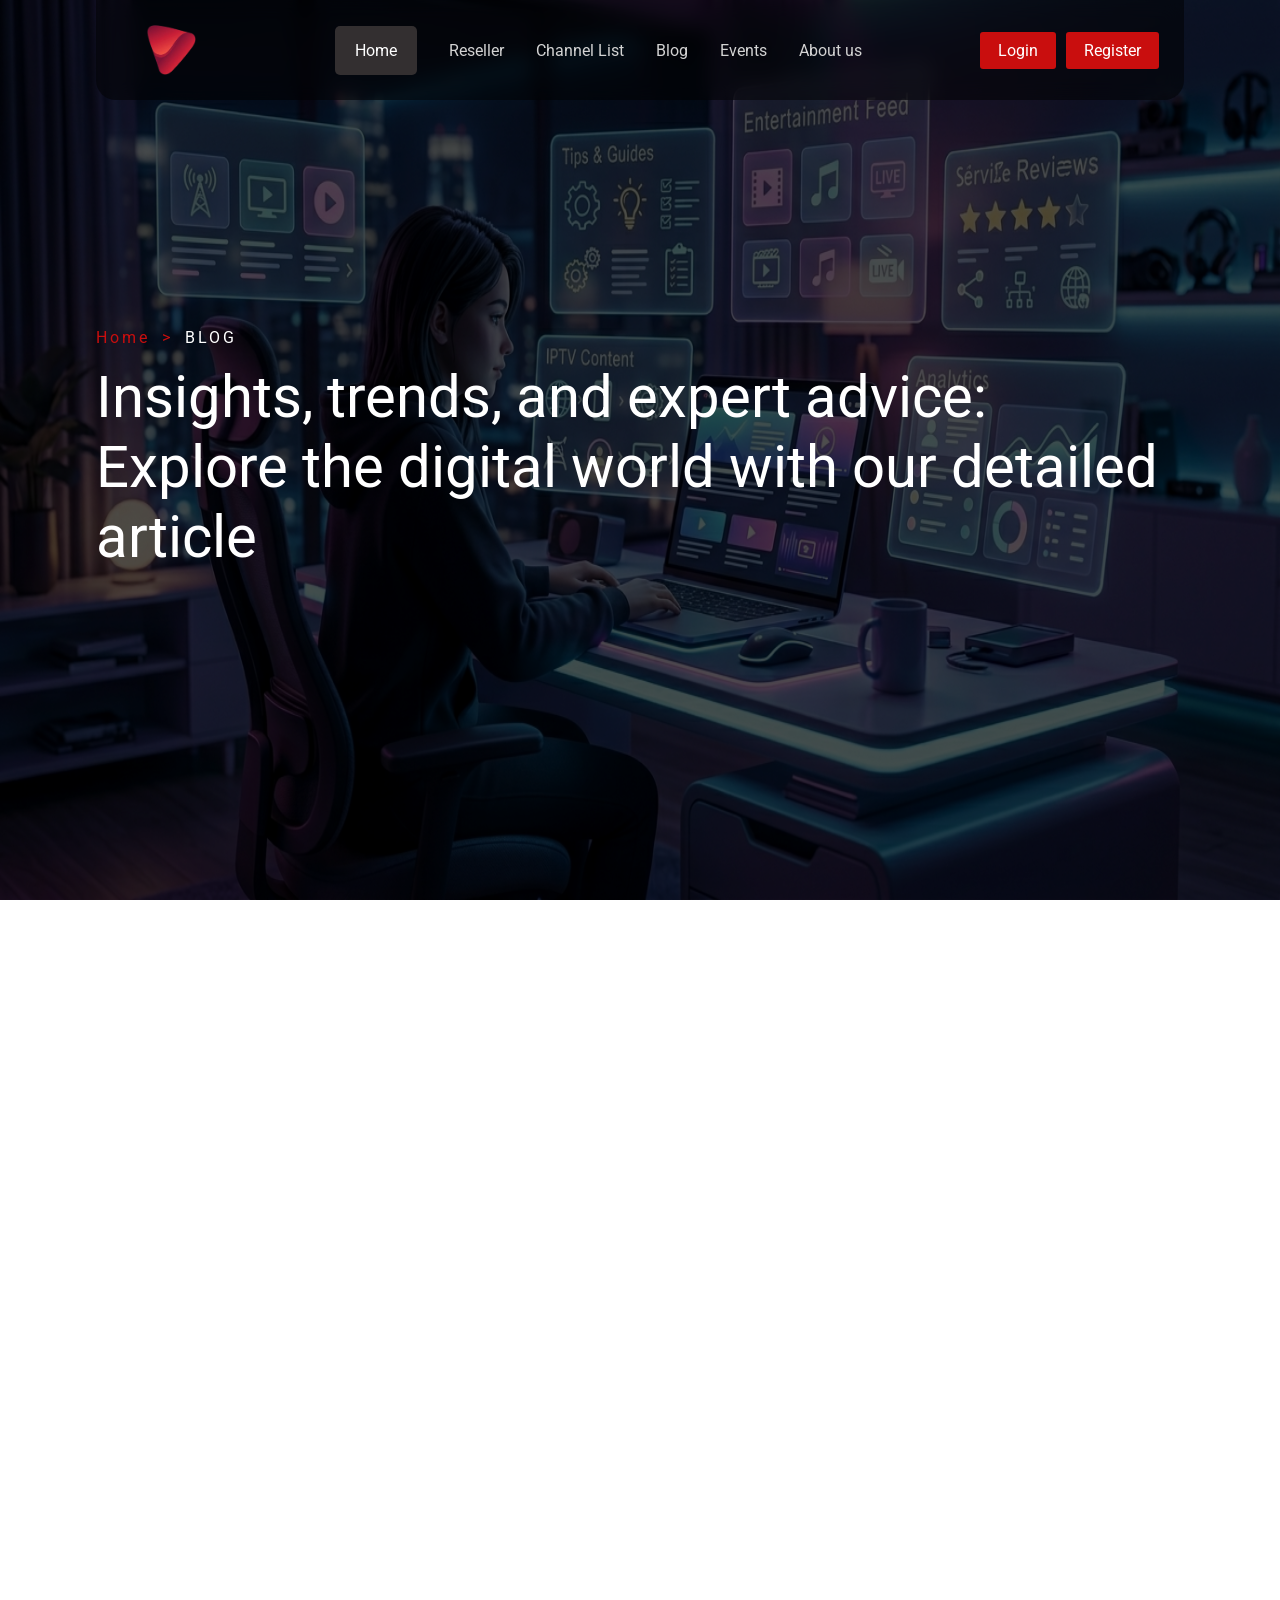
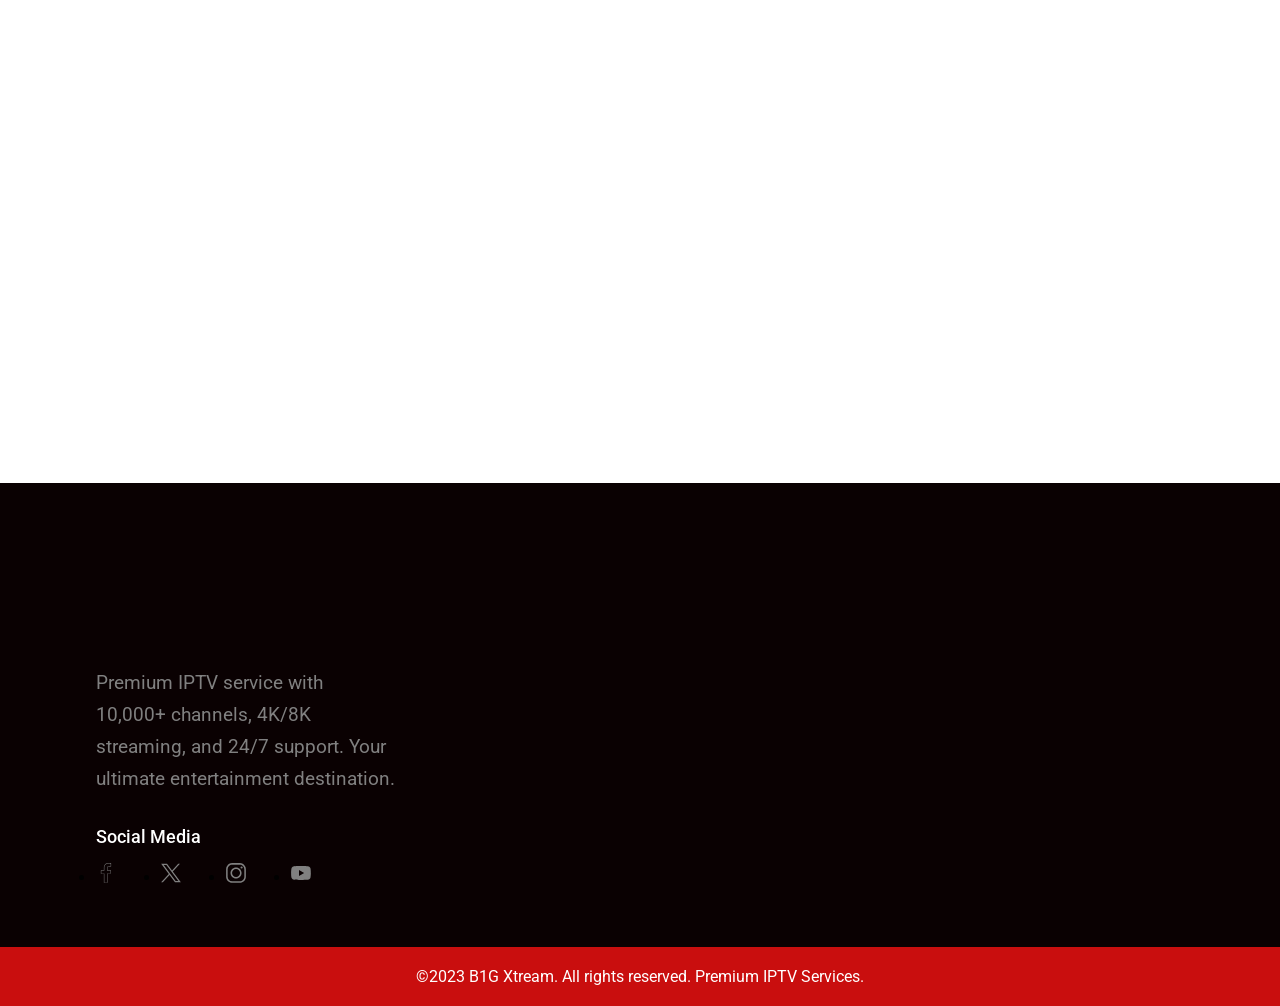
<file: html assets/blog.html>
<!DOCTYPE html>
<html lang="en">
<head>
    <meta charset="UTF-8">
    <meta name="viewport" content="width=device-width, initial-scale=1.0">
    <title>Best IPTV Streaming Service | Watch Live TV & Movies</title>
    <link rel="stylesheet" href="../css assets/nav.css">
    <link rel="stylesheet" href="../css assets/reseller.css">
        <link rel="icon" type="image/x-icon" href="../favicon.png">
    <link rel="stylesheet" href="../responsive files/index responsive.css">
    <link rel="stylesheet" href="../style.css">
    <link rel="stylesheet" href="../responsive files/reseller responsive.css">
    <link rel="stylesheet" href="../css assets/blog.css">
    <link rel="stylesheet" href="../responsive files/blog responsove.css">
</head>
<body>
        <!-- navigation container  -->
    <nav class="nav-container">
    <div class="logo-box">
        <img src="../bigstream.png" alt="Logo" class="nv-logo-img">
    </div>

    <ul class="nav-links">
    <li><a href="../index.html">Home</a></li>
    <li><a href="../html assets/reseller.html">Reseller</a></li>
    <li><a href="../html assets/channel list.html">Channel List</a></li>
    <li><a href="blog.html">Blog</a></li>
    <li><a href="events.html">Events</a></li>
    <li class="about-li">
        <a href="#">About us <i class="fas fa-caret-down mrgn nav-icon-clr"></i></a>
        <ul class="drp-down">
            <li><a href="about.html">About us</a></li>
            <li><a href="refund policy.html">Refund Policy</a></li>
            <li><a href="privacy policy.html">Privacy policy</a></li>
            <li><a href="terms of services.html">Tearms Of Service</a></li>
        </ul>
    </li>

    <!-- ✅ MOBILE BUTTONS -->
    <li class="mobile-btns">
        <button class="login-btn">Login</button>
        <button class="register-btn">Register</button>
    </li>
</ul>

    <div class="nav-btn">
        <div class="burgr-icon">
            <img src="../../icon/burger icon.svg" alt="Burger" class="img">
        </div>
        <button>Login</button>
        <button>Register</button>
    </div>
</nav>

    <main>
                <!-- subcription hero container  -->
     <section class="sub-hero-container">
        <!-- hero images box -->
        <div class="hero-main-content">
            <div class="hero-img-box">
            <div class="hero-left-img">
                <img src="../hero image/articles_on_laptop_6ac5a0c5e3.jpeg" alt="Image" class="img opy">
            </div>
            <!-- subcription upper content  -->
             <div class="sub-upr-content">
                <p class="sub-home-link"><a href="#" class="hm-lnk-clr">Home &gt;</a> BLOG</p>
                <p class="hero-p">Insights, trends, and expert advice: Explore the digital world with our detailed article</p>
             </div>
        </div>
        </div>
        <div class="hero-image-bnr">
            <img src="../hero image/Couple_watching_tv_sofa.jpeg" alt="Image" class="img">
        </div>
     </section>
     <!-- latest articles container  -->
      <section class="article-container">
        <p class="atr-b">BLOG</p>
        <h2 class="atr-hdg">See our latest articles</h2>
        <div class="atrcl">
            <!-- article content container  -->
            <article class="artc-content-container">
                <!-- article image their related content -->
                <div class="atl-box">
                    <div class="art-img-box">
                        <div class="atl-img">
                            <img src="../movies images/movie-1.af339d55.jpg" alt="Image" class="img">
                        </div>
                        <p>Community</p>
                    </div>
                    <h3 class="atl-hdg"><a href="blog details/html files/blog details 1.html">Boost Your Entertainment Instantly With…</a></h3>
                    <p><span class="tme-icon"><img src="../icon/calendar-11015.svg" alt="Icon" class="img"></span> 23 jan, 2025</p>
                    <p class="tm-mrg"><span class="tme-icon"><img src="../icon/time-2623.svg" alt="Icon" class="img"></span> 23 jan, 2025</p>
                </div>
                <!-- article image their related content -->
                <div class="atl-box">
                    <div class="art-img-box">
                        <div class="atl-img">
                            <img src="../movies images/movie-1.af339d55.jpg" alt="Image" class="img">
                        </div>
                        <p>Community</p>
                    </div>
                    <h3 class="atl-hdg"><a href="#">Experience Smooth Streaming Like Never Before With…</a></h3>
                    <p><span class="tme-icon"><img src="../icon/calendar-11015.svg" alt="Icon" class="img"></span> 23 jan, 2025</p>
                    <p class="tm-mrg"><span class="tme-icon"><img src="../icon/time-2623.svg" alt="Icon" class="img"></span> 23 jan, 2025</p>
                </div>
                <!-- article image their related content -->
                <div class="atl-box">
                    <div class="art-img-box">
                        <div class="atl-img">
                            <img src="../movies images/movie-1.af339d55.jpg" alt="Image" class="img">
                        </div>
                        <p>Community</p>
                    </div>
                    <h3 class="atl-hdg"><a href="#">Unlock Endless Shows and Movies With…</a></h3>
                    <p><span class="tme-icon"><img src="../icon/calendar-11015.svg" alt="Icon" class="img"></span> 23 jan, 2025</p>
                    <p class="tm-mrg"><span class="tme-icon"><img src="../icon/time-2623.svg" alt="Icon" class="img"></span> 23 jan, 2025</p>
                </div>
                <!-- article image their related content -->
                <div class="atl-box">
                    <div class="art-img-box">
                        <div class="atl-img">
                            <img src="../movies images/movie-1.af339d55.jpg" alt="Image" class="img">
                        </div>
                        <p>Community</p>
                    </div>
                    <h3 class="atl-hdg"><a href="#">Take Your TV Viewing to the Next Level With…</a></h3>
                    <p><span class="tme-icon"><img src="../icon/calendar-11015.svg" alt="Icon" class="img"></span> 23 jan, 2025</p>
                    <p class="tm-mrg"><span class="tme-icon"><img src="../icon/time-2623.svg" alt="Icon" class="img"></span> 23 jan, 2025</p>
                </div>
                <!-- article image their related content -->
                <div class="atl-box">
                    <div class="art-img-box">
                        <div class="atl-img">
                            <img src="../movies images/movie-1.af339d55.jpg" alt="Image" class="img">
                        </div>
                        <p>Community</p>
                    </div>
                    <h3 class="atl-hdg"><a href="#">Stream Your Favorites Without Interruptions Using…</a></h3>
                    <p><span class="tme-icon"><img src="../icon/calendar-11015.svg" alt="Icon" class="img"></span> 23 jan, 2025</p>
                    <p class="tm-mrg"><span class="tme-icon"><img src="../icon/time-2623.svg" alt="Icon" class="img"></span> 23 jan, 2025</p>
                </div>
                <!-- article image their related content -->
                <div class="atl-box">
                    <div class="art-img-box">
                        <div class="atl-img">
                            <img src="../movies images/movie-1.af339d55.jpg" alt="Image" class="img">
                        </div>
                        <p>Community</p>
                    </div>
                    <h3 class="atl-hdg"><a href="#">Enjoy High-Quality Streaming Anytime With…</a></h3>
                    <p><span class="tme-icon"><img src="../icon/calendar-11015.svg" alt="Icon" class="img"></span> 23 jan, 2025</p>
                    <p class="tm-mrg"><span class="tme-icon"><img src="../icon/time-2623.svg" alt="Icon" class="img"></span> 23 jan, 2025</p>
                </div>
                <!-- article image their related content -->
                <div class="atl-box">
                    <div class="art-img-box">
                        <div class="atl-img">
                            <img src="../movies images/movie-1.af339d55.jpg" alt="Image" class="img">
                        </div>
                        <p>Community</p>
                    </div>
                    <h3 class="atl-hdg"><a href="#">Transform Your TV Experience Easily With…</a></h3>
                    <p><span class="tme-icon"><img src="../icon/calendar-11015.svg" alt="Icon" class="img"></span> 23 jan, 2025</p>
                    <p class="tm-mrg"><span class="tme-icon"><img src="../icon/time-2623.svg" alt="Icon" class="img"></span> 23 jan, 2025</p>
                </div>
                <!-- article image their related content -->
                <div class="atl-box">
                    <div class="art-img-box">
                        <div class="atl-img">
                            <img src="../movies images/movie-1.af339d55.jpg" alt="Image" class="img">
                        </div>
                        <p>Community</p>
                    </div>
                    <h3 class="atl-hdg"><a href="#">Watch More, Worry Less With…</a></h3>
                    <p><span class="tme-icon"><img src="../icon/calendar-11015.svg" alt="Icon" class="img"></span> 23 jan, 2025</p>
                    <p class="tm-mrg"><span class="tme-icon"><img src="../icon/time-2623.svg" alt="Icon" class="img"></span> 23 jan, 2025</p>
                </div>
                <!-- article image their related content -->
                <div class="atl-box">
                    <div class="art-img-box">
                        <div class="atl-img">
                            <img src="../movies images/movie-1.af339d55.jpg" alt="Image" class="img">
                        </div>
                        <p>Community</p>
                    </div>
                    <h3 class="atl-hdg"><a href="#">Make Every Movie Night Memorable With…</a></h3>
                    <p><span class="tme-icon"><img src="../icon/calendar-11015.svg" alt="Icon" class="img"></span> 23 jan, 2025</p>
                    <p class="tm-mrg"><span class="tme-icon"><img src="../icon/time-2623.svg" alt="Icon" class="img"></span> 23 jan, 2025</p>
                </div>
            </article>
            <!-- aside container  -->
            <aside class="aside-container">
                <p class="src-para">SEARCH ARTICLES</p>
                <div class="serc-box">
                    <input type="text" name="" placeholder="Search here" id="">
                </div>
                <!-- CATEGORIES -->
                <ul class="artl-li">
                    <p>CATEGORIES</p>
                    <li><span class="arw-syn">&#10148;</span> Satellite TV <span class="cat-num">(23)</span></li>
                    <li><span class="arw-syn">&#10148;</span> Technology <span class="cat-num">(23)</span></li>
                    <li><span class="arw-syn">&#10148;</span> Network Tips <span class="cat-num">(23)</span></li>
                    <li><span class="arw-syn">&#10148;</span> Network Security <span class="cat-num">(23)</span></li>
                    <li><span class="arw-syn">&#10148;</span> Business <span class="cat-num">(23)</span></li>
                    <li><span class="arw-syn">&#10148;</span> Streaming <span class="cat-num">(23)</span></li>
                </ul>
                 <!-- POPULAR TAGS box  -->
                  <div class="plr-tag-box">
                    <p>POPULAR TAGS</p>
                    <ul>
                        <li>Business</li>
                        <li>Design</li>
                        <li>IT</li>
                        <li>Network Security</li>
                        <li>Fastest Internet</li>
                        <li>Mobile</li>
                        <li>Tips</li>
                        <li>Data</li>
                    </ul>
                  </div>
            </aside>
        </div>
      </section>
             <!-- email submition upper footer content  -->
              <section class="mail-sub-container">
                <div class="bg-clr-mail">
                </div>
                <div class="bg-clr-mail bg-blk">
                </div>
                <div class="main-upr-content-box">
                    <img src="../images/shape-4.e38ddab9.png" alt="Image" class="img">
                    <!-- email submition upper image content  -->
                    <div class="main-content-box">
                        <!-- image box  -->
                        <div class="left-mail-imgs-box">
                            <div class="flr-img">
                                <img src="../images/download (3).png" alt="Image" class="img">
                            </div>
                            <div class="n-dsign">
                                <img src="../images/subscribe.3f50f41b.png" alt="Image" class="img">
                            </div>
                        </div>
                        <!-- right content box  -->
                         <div class="mail-content">
                            <h5 class="sign-up-hdg">Sign up to hear about incredible offers you won’t want to miss – plus our latest products, services and more.</h5>
                            <div class="input-box">
                                <label for="">Email Address</label>
                                    <input type="text" placeholder="Enter your email address">
                                    <button>Submit</button>
                            </div>
                            <p class="submiting-p">By submitting, you agree to our Terms & Conditions.</p>
                         </div>
                    </div>
                </div>
            </section>
    </main>

    <!-- footer container  -->
     <footer class="fotr-container">
        <div class="fotr-upr-content">
            <!-- footer logo and social icon box  -->
             <div class="ftr-lg-sc">
                <div class="ftr-log">
                    <img src="../bigstream.png" alt="Logo" class="nv-logo-img">
                </div>
                <p class="f-hlp-p">Premium IPTV service with 10,000+ channels, 4K/8K streaming, and 24/7 support. Your ultimate entertainment destination.</p>
                <p class="f-socl-p">Social Media</p>
                <ul class="icon-box">
                    <li><a href="#"><img src="../icon/facebook-logo-90.svg" alt="Icon" class="img"></a></li>
                    <li><a href="#"><img src="../icon/twitter-logo-black-outline-20846.svg" alt="Icon" class="img"></a></li>
                    <li><a href="#"><img src="../icon/black-instagram-logo-3497.svg" alt="Icon" class="img"></a></li>
                    <li><a href="#"><img src="../icon/youtube-123 (1).svg" alt="Icon" class="img"></a></li>
                </ul>
             </div>
             <!-- services -->
             <ul class="ftr-sercs-link">
                <li class="ftr-lst-hdg">Quick Links</li>
                <li><a href="../index.html">Home</a></li>
                <li><a href="reseller.html">Reseller</a></li>
                <li><a href="channel list.html">Channal List</a></li>
                <li><a href="blog.html">Blog</a></li>
                <li><a href="events.html">Events</a></li>
             </ul>
             <!-- services -->
             <ul class="ftr-sercs-link">
                <li class="ftr-lst-hdg">Quick Links</li>
                <li><a href="about.html">About Us</a></li>
                <li><a href="refund policy.html">Refund Policy</a></li>
                <li><a href="privacy policy.html">Privacy Policy</a></li>
                <li><a href="terms of services.html">Tearms Of Services</a></li>
             </ul>
             <!-- services -->
             <ul class="ftr-sercs-link">
    <li class="ftr-lst-hdg">Contact Us</li>

    <li>
        <a href="tel:+923001212123">
            <span class="material-icons ftr-icon">call</span>
            +(92) 300 1212 123 <span class="ftr-note">(Customer Support)</span>
        </a>
    </li>

    <li>
        <a href="tel:+923001212123">
            <span class="material-icons ftr-icon">call</span>
            +(92) 300 1212 123 <span class="ftr-note">(New Customer)</span>
        </a>
    </li>

    <li>
        <a href="mailto:support@example.com">
            <span class="material-icons ftr-icon">email</span>
            support@example.com
        </a>
    </li>

    <li>
        <a href="https://wa.me/923001212123" target="_blank">
            <span class="material-icons ftr-icon">chat</span>
            WhatsApp Online Support
        </a>
    </li>
    <li>
    <a href="#">
        <span class="material-icons ftr-icon">support_agent</span>
        24/7 Online Support
    </a>
</li>
</ul>

        </div>
        <p class="copy-ri">&copy;2023 B1G Xtream. All rights reserved. Premium IPTV Services.</p>
    </footer>
    <script src="../javascript assets/index.js"></script>
    <script>
        // SELECT ELEMENTS (HERO INCLUDED)
const animatedElements = document.querySelectorAll(`
    section,                       /* hero, articles, mail section, etc */
    .hero-left-img,
    .hero-ri-img,
    .sub-upr-content,
    .hero-image-bnr,
    .atl-box,                       /* individual article boxes */
    .art-img-box,
    .atl-img,
    .aside-container,
    .serc-box,
    .artl-li,
    .plr-contnt-box,
    .plr-img,
    .plr-contnt,
    .plr-tag-box,
    .main-upr-content-box,
    .main-content-box,
    .left-mail-imgs-box,
    .mail-content,
    .ftr-upr-content > div,
    .ftr-log,
    .ftr-sercs-link
`);

// ADD BASE ANIMATION CLASS
animatedElements.forEach(el => {
    el.classList.add("scroll-anim");
});

// FUNCTION TO RUN ON SCROLL
function runScrollAnimation() {
    const windowHeight = window.innerHeight;
    const triggerPoint = 100; // slightly earlier trigger

    animatedElements.forEach(el => {
        const rect = el.getBoundingClientRect();

        if (rect.top < windowHeight - triggerPoint && rect.bottom > triggerPoint) {
            el.classList.add("show");
        } else {
            el.classList.remove("show"); // repeatable scroll
        }
    });
}

// SCROLL EVENT
window.addEventListener("scroll", runScrollAnimation);

// INITIAL CHECK
runScrollAnimation();

    </script>
</body>
</html>
</file>
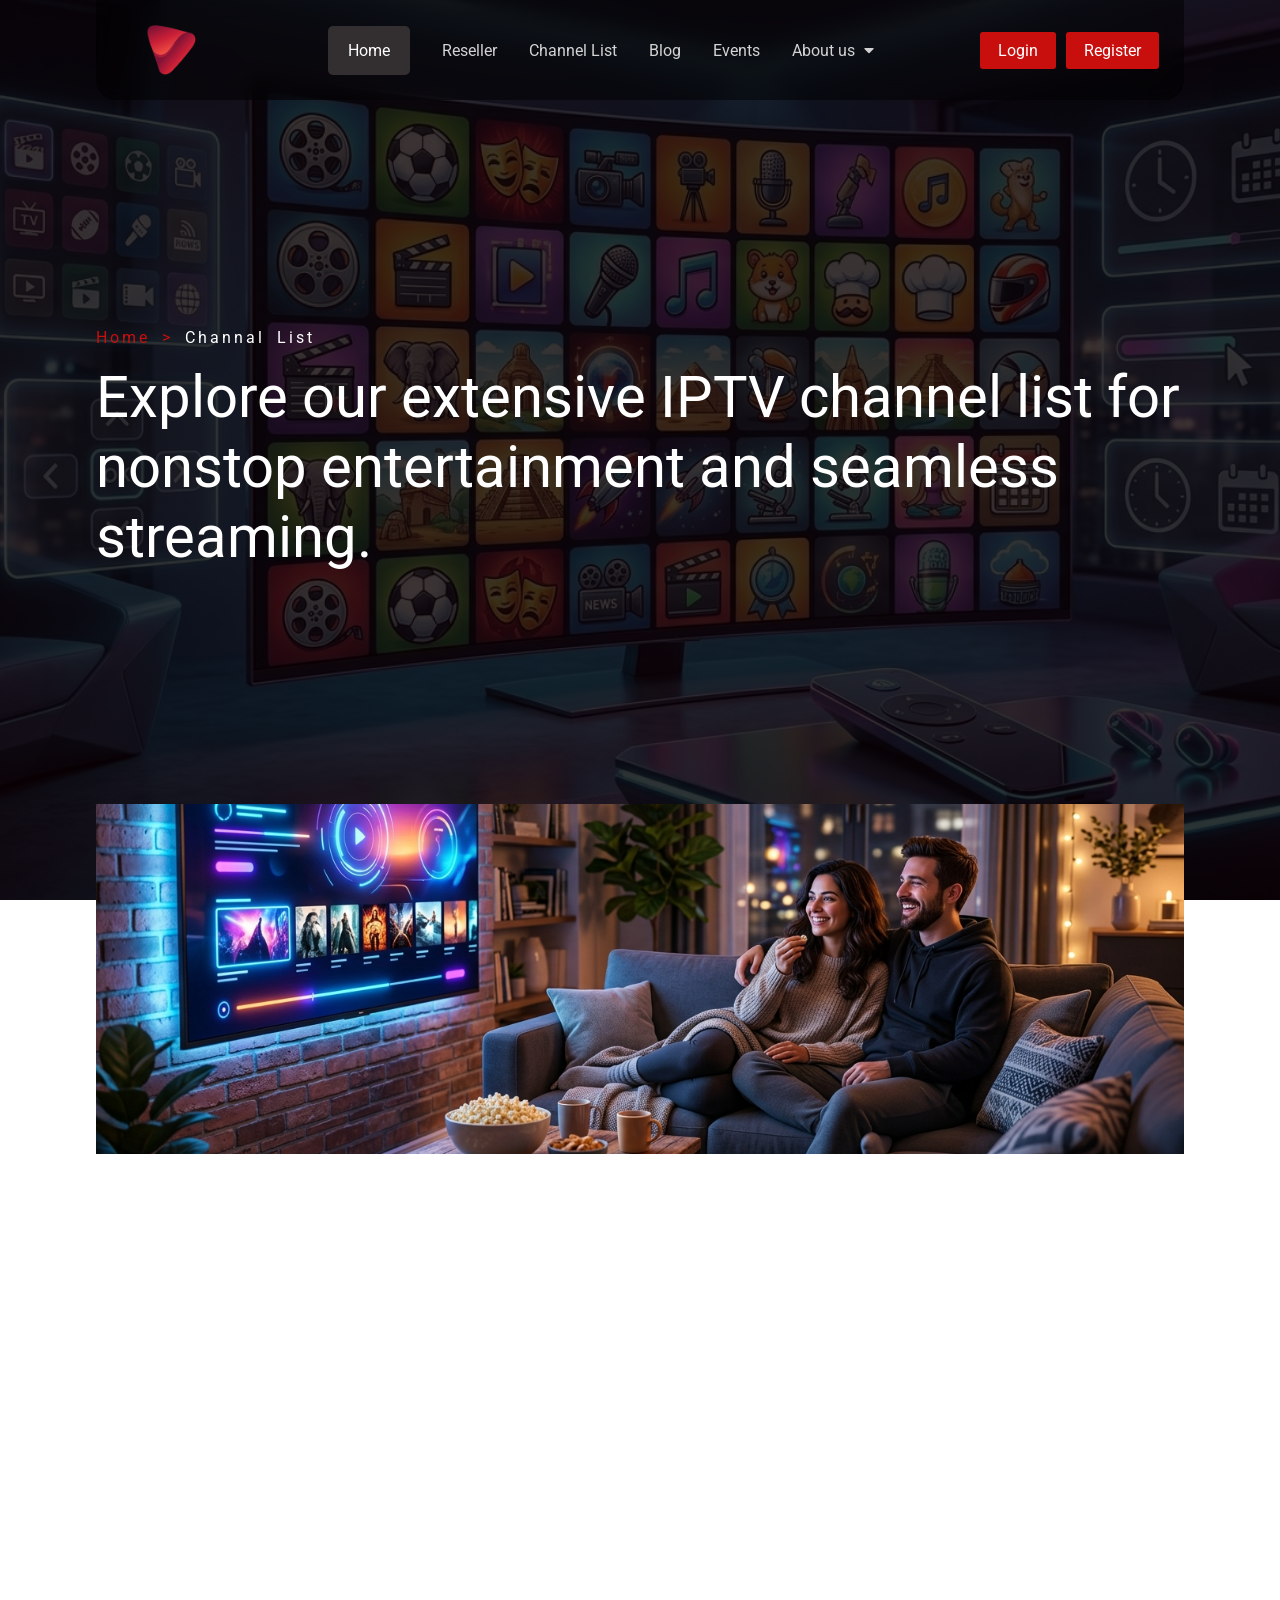
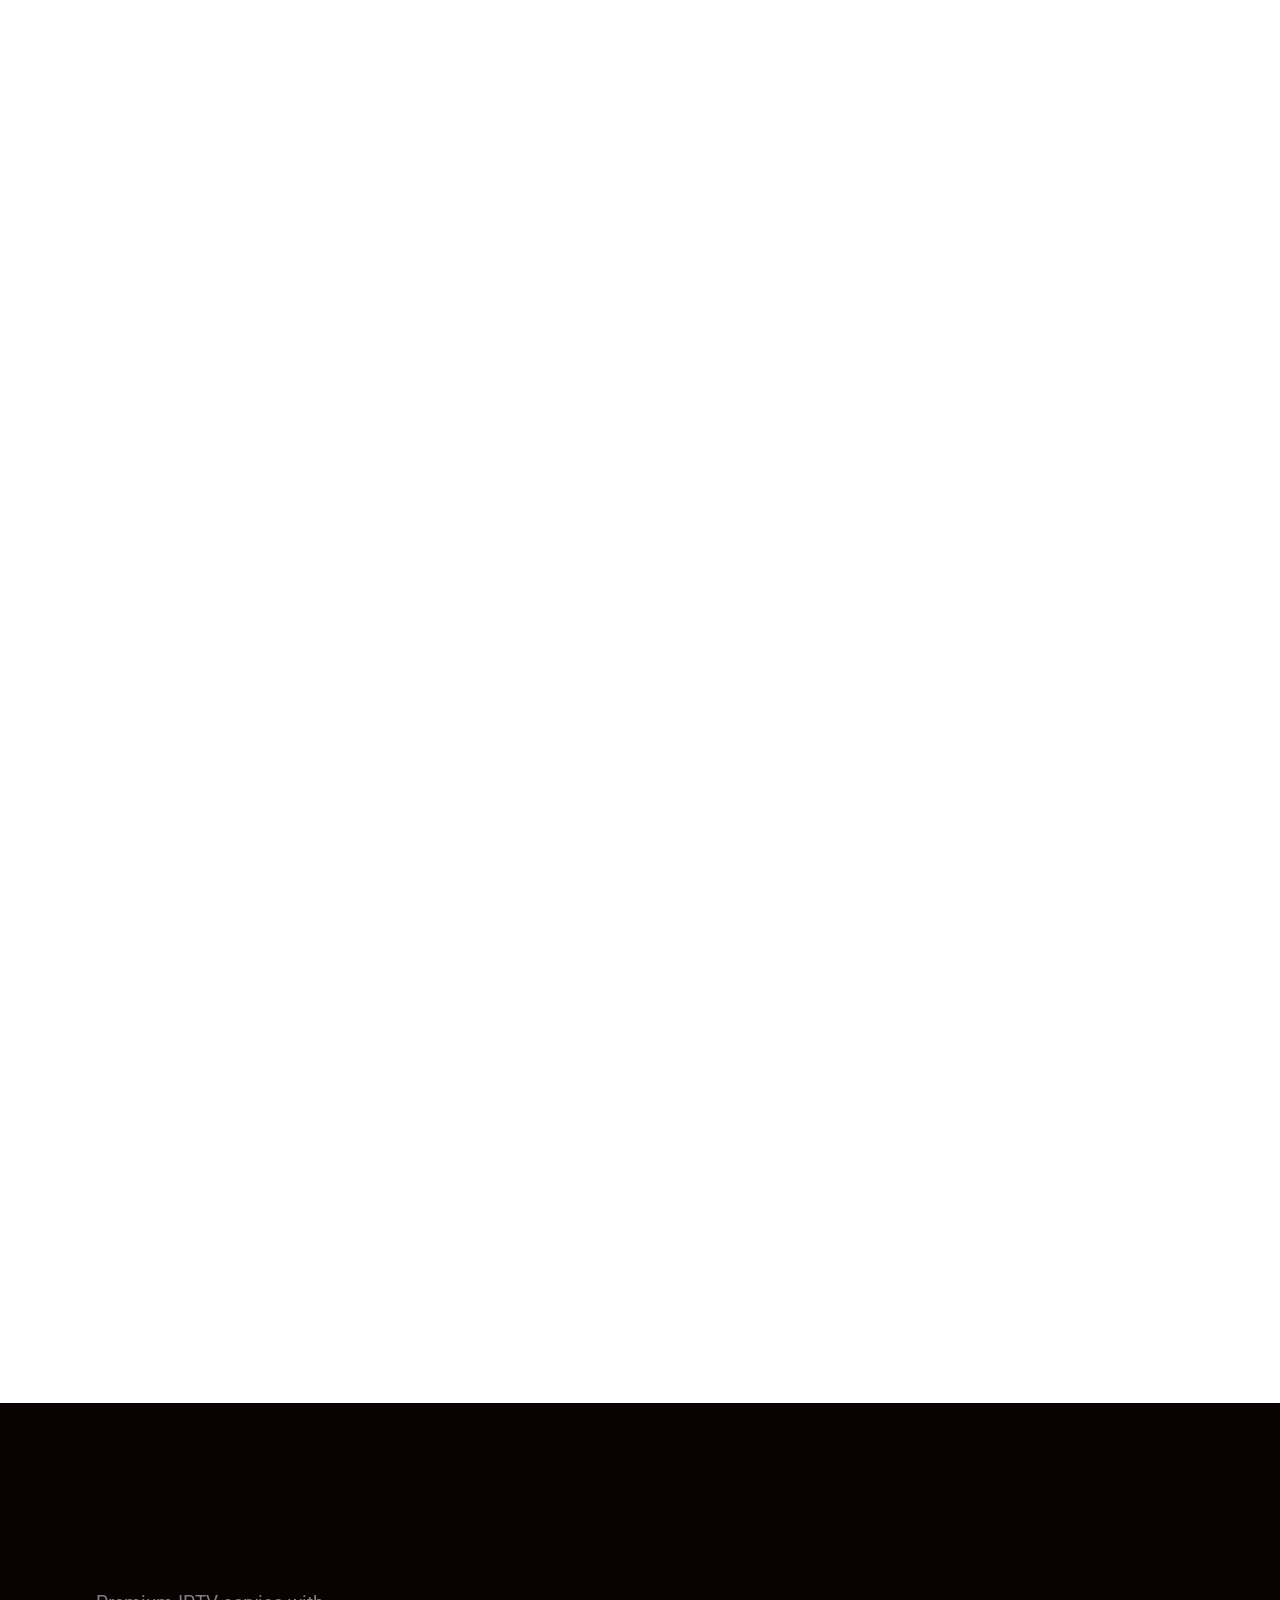
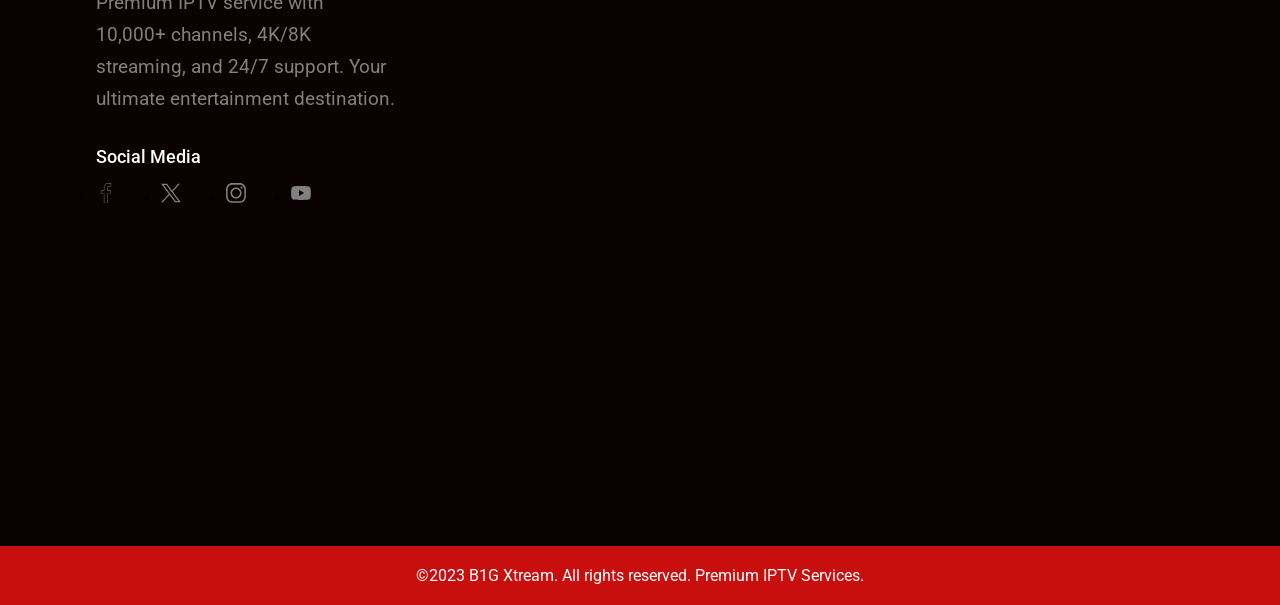
<file: html assets/channel list.html>
<!DOCTYPE html>
<html lang="en">
<head>
    <meta charset="UTF-8">
    <meta name="viewport" content="width=device-width, initial-scale=1.0">
    <title>Best IPTV Streaming Service | Watch Live TV & Movies</title>
    <link rel="stylesheet" href="../css assets/nav.css">
    <link rel="stylesheet" href="../css assets/reseller.css">
        <link rel="icon" type="image/x-icon" href="../favicon.png">
    <link rel="stylesheet" href="../responsive files/reseller responsive.css">
    <link rel="stylesheet" href="../style.css">
    <link rel="stylesheet" href="../responsive files/index responsive.css">
    <link rel="stylesheet" href="../css assets/channel list.css">
    <link rel="stylesheet" href="../responsive files/channel list responsive.css">
    <link rel="stylesheet" href="https://cdnjs.cloudflare.com/ajax/libs/font-awesome/5.15.4/css/all.min.css">
     <link href="https://fonts.googleapis.com/icon?family=Material+Icons" rel="stylesheet">
</head>
<body>
    <!-- navigation container  -->
    <nav class="nav-container">
    <div class="logo-box">
        <a href="../index.html"><img src="../bigstream.png" alt="Logo" class="nv-logo-img"></a>
    </div>

    <ul class="nav-links">
    <li><a href="../index.html">Home</a></li>
    <li><a href="reseller.html">Reseller</a></li>
    <li><a href="channel list.html">Channel List</a></li>
    <li><a href="blog.html">Blog</a></li>
    <li><a href="events.html">Events</a></li>
    <li class="about-li">
        <a href="#">About us <i class="fas fa-caret-down mrgn nav-icon-clr"></i></a>
        <ul class="drp-down">
            <li><a href="about.html">About us</a></li>
            <li><a href="refund policy.html">Refund Policy</a></li>
            <li><a href="privacy policy.html">Privacy policy</a></li>
            <li><a href="terms of services.htmls">Tearms Of Service</a></li>
        </ul>
    </li>

    <!-- ✅ MOBILE BUTTONS -->
    <li class="mobile-btns">
        <button class="login-btn">Login</button>
        <button class="register-btn">Register</button>
    </li>
</ul>

    <div class="nav-btn">
        <div class="burgr-icon">
            <img src="../icon/burger icon.svg" alt="Burger" class="img">
        </div>
        <button>Login</button>
        <button>Register</button>
    </div>
</nav>

    <main>
    <!-- subcription hero container  -->
     <section class="sub-hero-container">
        <!-- hero images box -->
        <div class="hero-main-content">
            <div class="hero-img-box">
            <div class="hero-left-img">
                <img src="../hero image/iptv_channel_list_concep_7f41e7f913.jpeg" alt="Image" class="img">
            </div>
            <!-- subcription upper content  -->
             <div class="sub-upr-content">
                <p class="sub-home-link"><a href="#" class="hm-lnk-clr">Home &gt; </a>Channal List</p>
                <p class="hero-p">Explore our extensive IPTV channel list for nonstop entertainment and seamless streaming.</p>
             </div>
        </div>
        </div>
        <div class="hero-image-bnr">
            <img src="../hero image/Couple_watching_tv_sofa.jpeg" alt="Image" class="img">
        </div>
     </section>
     <!-- channals listed container  -->
      <section class="chnl-lst-container">
        <p>CHANNEL</p>
        <h4>Find Below The IPTV Channels We Offer</h4>
        <ul>
            <li class="chnl-img-bx"><a href="#" class="chnl-img-bx"><img src="../flags/india.svg" alt="Logo" class="img"></a>IN | NEWS</li>
            <li class="chnl-img-bx"><a href="#" class="chnl-img-bx"><img src="../flags/saudia arabia.svg" alt="Logo" class="img"></a>ARAB CUP 2025</li>
            <li class="chnl-img-bx"><a href="#" class="chnl-img-bx"><img src="../flags/test.svg" alt="Logo" class="img"></a>TEST 001</li>
            <li class="chnl-img-bx"><a href="#" class="chnl-img-bx"><img src="../flags/CRICKET.svg" alt="Logo" class="img"></a>CRICKET</li>
            <li class="chnl-img-bx"><a href="#" class="chnl-img-bx"><img src="../flags/fighting.svg" alt="Logo" class="img"></a>UFC PPV</li>
            <li class="chnl-img-bx"><a href="#" class="chnl-img-bx"><img src="../flags/saudia arabia.svg" alt="Logo" class="img"></a>ARAB | OSN</li>
            <li class="chnl-img-bx"><a href="#" class="chnl-img-bx"><img src="../flags/england.svg" alt="Logo" class="img"></a>ENG PREMIER LEAGUE 2025</li>
            <li class="chnl-img-bx"><a href="#" class="chnl-img-bx"><img src="../flags/Free.svg" alt="Logo" class="img"></a>Free Category</li>
            <li class="chnl-img-bx"><a href="#" class="chnl-img-bx"><img src="../flags/big boss.svg" alt="Logo" class="img"></a>ALL BIGG BOSS 24/7</li>
            <li class="chnl-img-bx"><a href="#" class="chnl-img-bx"><img src="../flags/pakistan.svg" alt="Logo" class="img"></a>PK | NEWS</li>
            <li class="chnl-img-bx"><a href="#" class="chnl-img-bx"><img src="../flags/pakistan.svg" alt="Logo" class="img"></a>PK | ENTERTAINMENT</li>
            <li class="chnl-img-bx"><a href="#" class="chnl-img-bx"><img src="../flags/pakistan.svg" alt="Logo" class="img"></a>PK | 24x7 DRAMA</li>
            <li class="chnl-img-bx"><a href="#" class="chnl-img-bx"><img src="../flags/ASIAN  KIDS.svg" alt="Logo" class="img"></a>ASIAN | KIDS</li>
            <li class="chnl-img-bx"><a href="#" class="chnl-img-bx"><img src="../flags/india.svg" alt="Logo" class="img"></a>IN | NEWS</li>
            <li class="chnl-img-bx"><a href="#" class="chnl-img-bx"><img src="../flags/india.svg" alt="Logo" class="img"></a>IN | MUSIC</li>
            <li class="chnl-img-bx"><a href="#" class="chnl-img-bx"><img src="../flags/india.svg" alt="Logo" class="img"></a>IN | 24/7 SHOWS</li>
            <li class="chnl-img-bx"><a href="#" class="chnl-img-bx"><img src="../flags/india.svg" alt="Logo" class="img"></a>IN | ENTERTAINMENT</li>
            <li class="chnl-img-bx"><a href="#" class="chnl-img-bx"><img src="../flags/india.svg" alt="Logo" class="img"></a>IN | DOCUMENTARY</li>
            <li class="chnl-img-bx"><a href="#" class="chnl-img-bx"><img src="../flags/india.svg" alt="Logo" class="img"></a>IN | HINDI MOVIES</li>
            <li class="chnl-img-bx"><a href="#" class="chnl-img-bx"><img src="../flags/india.svg" alt="Logo" class="img"></a>IN | ENGLISH MOVIES</li>
            <li class="chnl-img-bx"><a href="#" class="chnl-img-bx"><img src="../flags/india.svg" alt="Logo" class="img"></a>IN | ORIYA</li>
            <li class="chnl-img-bx"><a href="#" class="chnl-img-bx"><img src="../flags/india.svg" alt="Logo" class="img"></a>IN | TAMIL</li>
            <li class="chnl-img-bx"><a href="#" class="chnl-img-bx"><img src="../flags/MOVIES.svg" alt="Logo" class="img"></a>TAMIL | MOVIES</li>
            <li class="chnl-img-bx"><a href="#" class="chnl-img-bx"><img src="../flags/india.svg" alt="Logo" class="img"></a>IN | KANNADA</li>
            <li class="chnl-img-bx"><a href="#" class="chnl-img-bx"><img src="../flags/india.svg" alt="Logo" class="img"></a>IN | MARATH</li>
            <li class="chnl-img-bx"><a href="#" class="chnl-img-bx"><img src="../flags/india.svg" alt="Logo" class="img"></a>IN | GUJARATI</li>
            <li class="chnl-img-bx"><a href="#" class="chnl-img-bx"><img src="../flags/india.svg" alt="Logo" class="img"></a>IN | PUNJABI</li>
            <li class="chnl-img-bx"><a href="#" class="chnl-img-bx"><img src="../flags/mal.svg" alt="Logo" class="img"></a>MAL | NEWS</li>
            <li class="chnl-img-bx"><a href="#" class="chnl-img-bx"><img src="../flags/mal.svg" alt="Logo" class="img"></a>MAL | ENTERTAINMENT</li>
            <li class="chnl-img-bx"><a href="#" class="chnl-img-bx"><img src="../flags/mal.svg" alt="Logo" class="img"></a>MAL | MUSIC & MOVIES</li>
            <li class="chnl-img-bx"><a href="#" class="chnl-img-bx"><img src="../flags/india.svg" alt="Logo" class="img"></a>IN | TELUGU</li>
            <li class="chnl-img-bx"><a href="#" class="chnl-img-bx"><img src="../flags/MOVIES.svg" alt="Logo" class="img"></a>TELUGU | 24/7 MOVIES</li>
            <li class="chnl-img-bx"><a href="#" class="chnl-img-bx"><img src="../flags/mal.svg" alt="Logo" class="img"></a>MALAYSIA</li>
            <li class="chnl-img-bx"><a href="#" class="chnl-img-bx"><img src="../flags/sports.svg" alt="Logo" class="img"></a>SPORTS | DAZN</li>
            <li class="chnl-img-bx"><a href="#" class="chnl-img-bx"><img src="../flags/MEXICO.svg" alt="Logo" class="img"></a>MEXICO</li>
            <li class="chnl-img-bx"><a href="#" class="chnl-img-bx"><img src="../flags/islamic.svg" alt="Logo" class="img"></a>RELIGION | ISLAMIC</li>
            <li class="chnl-img-bx"><a href="#" class="chnl-img-bx"><img src="../flags/BANGLADESH.svg" alt="Logo" class="img"></a>BANGLADESH</li>
            <li class="chnl-img-bx"><a href="#" class="chnl-img-bx"><img src="../flags/colombia.svg" alt="Logo" class="img"></a>COLOMBIA</li>
            <li class="chnl-img-bx"><a href="#" class="chnl-img-bx"><img src="../flags/Cinema.svg" alt="Logo" class="img"></a>24/7 CINEMA</li>
            <li class="chnl-img-bx"><a href="#" class="chnl-img-bx"><img src="../flags/music.svg" alt="Logo" class="img"></a>HELLO-SKY | SONGS</li>
            <li class="chnl-img-bx"><a href="#" class="chnl-img-bx"><img src="../flags/VIETNAM.svg" alt="Logo" class="img"></a>VIETNAM</li>
            <li class="chnl-img-bx"><a href="#" class="chnl-img-bx"><img src="../flags/United State.svg" alt="Logo" class="img"></a>USA | ENTERTAINMENT</li>
            <li class="chnl-img-bx"><a href="#" class="chnl-img-bx"><img src="../flags/JAPAN.svg" alt="Logo" class="img"></a>JAPAN</li>
            <li class="chnl-img-bx"><a href="#" class="chnl-img-bx"><img src="../flags/uk.svg" alt="Logo" class="img"></a>UK | ASIAN</li>
            <li class="chnl-img-bx"><a href="#" class="chnl-img-bx"><img src="../flags/saudia arabia.svg" alt="Logo" class="img"></a>SPORTS | SAUDIA</li>
            <li class="chnl-img-bx"><a href="#" class="chnl-img-bx"><img src="../flags/MOVIES.svg" alt="Logo" class="img"></a>24/7 | WEBSERIES</li>
            <li class="chnl-img-bx"><a href="#" class="chnl-img-bx"><img src="../flags/CANADA.svg" alt="Logo" class="img"></a>CANADA | ENT & LOC</li>
            <li class="chnl-img-bx"><a href="#" class="chnl-img-bx"><img src="../flags/CARIBBEAN.svg" alt="Logo" class="img"></a>CARIBBEAN</li>
            <li class="chnl-img-bx"><a href="#" class="chnl-img-bx"><img src="../flags/live.svg" alt="Logo" class="img"></a>EPL (LIVE ONLY MATCH TIME)</li>
            <li class="chnl-img-bx"><a href="#" class="chnl-img-bx"><img src="../flags/live.svg" alt="Logo" class="img"></a>NFL (LIVE ONLY MATCH TIME)</li>
            <li class="chnl-img-bx"><a href="#" class="chnl-img-bx"><img src="../flags/LEBANON.svg" alt="Logo" class="img"></a>LEBANON</li>
            <li class="chnl-img-bx"><a href="#" class="chnl-img-bx"><img src="../flags/church.svg" alt="Logo" class="img"></a>RELIGION | CHRISTIAN</li>
            <li class="chnl-img-bx"><a href="#" class="chnl-img-bx"><img src="../flags/islamic.svg" alt="Logo" class="img"></a>RELIGION | AHLE BAYT</li>
            <li class="chnl-img-bx"><a href="#" class="chnl-img-bx"><img src="../flags/sports.svg" alt="Logo" class="img"></a>SPORTS | FOOTBALL</li>
            <li class="chnl-img-bx"><a href="#" class="chnl-img-bx"><img src="../flags/MOVIES.svg" alt="Logo" class="img"></a>ALL CAM MOVIES</li>
            <li class="chnl-img-bx"><a href="#" class="chnl-img-bx"><img src="../flags/breaking news.svg" alt="Logo" class="img"></a>MIX ENGLISH | NEWS</li>
            <li class="chnl-img-bx"><a href="#" class="chnl-img-bx"><img src="../flags/SRI LANKA.svg" alt="Logo" class="img"></a>SRI LANKA</li>
            <li class="chnl-img-bx"><a href="#" class="chnl-img-bx"><img src="../flags/NEPAL.svg" alt="Logo" class="img"></a>NEPAL</li>
            <li class="chnl-img-bx"><a href="#" class="chnl-img-bx"><img src="../flags/MOVIES.svg" alt="Logo" class="img"></a>BEIN | MOVIES</li>
            <li class="chnl-img-bx"><a href="#" class="chnl-img-bx"><img src="../flags/sports.svg" alt="Logo" class="img"></a>BEIN | SPORTS MIX</li>
            <li class="chnl-img-bx"><a href="#" class="chnl-img-bx"><img src="../flags/sports.svg" alt="Logo" class="img"></a>SPORTS | TENNIS</li>
            <li class="chnl-img-bx"><a href="#" class="chnl-img-bx"><img src="../flags/race.svg" alt="Logo" class="img"></a>RACING | F1 MOTOGP</li>
            <li class="chnl-img-bx"><a href="#" class="chnl-img-bx"><img src="../flags/sports.svg" alt="Logo" class="img"></a>SPORTS | BETTINGS</li>
            <li class="chnl-img-bx"><a href="#" class="chnl-img-bx"><img src="../flags/sports.svg" alt="Logo" class="img"></a>SPORTS | RUGBY</li>
            <li class="chnl-img-bx"><a href="#" class="chnl-img-bx"><img src="../flags/sports.svg" alt="Logo" class="img"></a>SPORTS | FOX AUSTRALIA</li>
            <li class="chnl-img-bx"><a href="#" class="chnl-img-bx"><img src="../flags/sports.svg" alt="Logo" class="img"></a>SPORTS | TURKISH</li>
            <li class="chnl-img-bx"><a href="#" class="chnl-img-bx"><img src="../flags/sports.svg" alt="Logo" class="img"></a>SPORTS | UK SKY</li>
            <li class="chnl-img-bx"><a href="#" class="chnl-img-bx"><img src="../flags/sports.svg" alt="Logo" class="img"></a>SPORTS | AL-KASS</li>
            <li class="chnl-img-bx"><a href="#" class="chnl-img-bx"><img src="../flags/sports.svg" alt="Logo" class="img"></a>SPORTS | GOLF</li>
            <li class="chnl-img-bx"><a href="#" class="chnl-img-bx"><img src="../flags/sports.svg" alt="Logo" class="img"></a>SPORTS | DSTV SUPER</li>
            <li class="chnl-img-bx"><a href="#" class="chnl-img-bx"><img src="../flags/sports.svg" alt="Logo" class="img"></a>SPORTS | USA</li>
            <li class="chnl-img-bx"><a href="#" class="chnl-img-bx"><img src="../flags/sports.svg" alt="Logo" class="img"></a>SPORTS | UK TNT</li>
            <li class="chnl-img-bx"><a href="#" class="chnl-img-bx"><img src="../flags/sports.svg" alt="Logo" class="img"></a>SPORTS | NEW ZEALAND</li>
            <li class="chnl-img-bx"><a href="#" class="chnl-img-bx"><img src="../flags/QATAR.svg" alt="Logo" class="img"></a>QATAR</li>
            <li class="chnl-img-bx"><a href="#" class="chnl-img-bx"><img src="../flags/MOVIES.svg" alt="Logo" class="img"></a>SHAHED BOX</li>
            <li class="chnl-img-bx"><a href="#" class="chnl-img-bx"><img src="../flags/fighting.svg" alt="Logo" class="img"></a>WWE LIVE</li>
            <li class="chnl-img-bx"><a href="#" class="chnl-img-bx"><img src="../flags/PORTUGAL.svg" alt="Logo" class="img"></a>PORTUGAL</li>
            <li class="chnl-img-bx"><a href="#" class="chnl-img-bx"><img src="../flags/Egypt .svg" alt="Logo" class="img"></a>EGYPT</li>
            <li class="chnl-img-bx"><a href="#" class="chnl-img-bx"><img src="../flags/KUWAIT.svg" alt="Logo" class="img"></a>KUWAIT</li>
            <li class="chnl-img-bx"><a href="#" class="chnl-img-bx"><img src="../flags/saudia arabia.svg" alt="Logo" class="img"></a>SAUDIA ARABIA</li>
            <li class="chnl-img-bx"><a href="#" class="chnl-img-bx"><img src="../flags/afghanistan.svg" alt="Logo" class="img"></a>AFGHAN TV</li>
            <li class="chnl-img-bx"><a href="#" class="chnl-img-bx"><img src="../flags/uk.svg" alt="Logo" class="img"></a>UK | ENTERTAINMENT</li>
            <li class="chnl-img-bx"><a href="#" class="chnl-img-bx"><img src="../flags/uk.svg" alt="Logo" class="img"></a>UK | DOCUMENTARY</li>
            <li class="chnl-img-bx"><a href="#" class="chnl-img-bx"><img src="../flags/uk.svg" alt="Logo" class="img"></a>UK | REGIONS & +ONE</li>
            <li class="chnl-img-bx"><a href="#" class="chnl-img-bx"><img src="../flags/uk.svg" alt="Logo" class="img"></a>UK | NEWS</li>
            <li class="chnl-img-bx"><a href="#" class="chnl-img-bx"><img src="../flags/uk.svg" alt="Logo" class="img"></a>UK | MOVIES</li>
            <li class="chnl-img-bx"><a href="#" class="chnl-img-bx"><img src="../flags/uk.svg" alt="Logo" class="img"></a>UK | MUSIC</li>
            <li class="chnl-img-bx"><a href="#" class="chnl-img-bx"><img src="../flags/uk.svg" alt="Logo" class="img"></a>UK | KIDS</li>
            <li class="chnl-img-bx"><a href="#" class="chnl-img-bx"><img src="../flags/uk.svg" alt="Logo" class="img"></a>UK | ISLAMIC</li>
            <li class="chnl-img-bx"><a href="#" class="chnl-img-bx"><img src="../flags/United State.svg" alt="Logo" class="img"></a>USA | NEWS</li>
            <li class="chnl-img-bx"><a href="#" class="chnl-img-bx"><img src="../flags/United State.svg" alt="Logo" class="img"></a>USA | DOCUMENTARY</li>
            <li class="chnl-img-bx"><a href="#" class="chnl-img-bx"><img src="../flags/United State.svg" alt="Logo" class="img"></a>USA | MOVIES</li>
            <li class="chnl-img-bx"><a href="#" class="chnl-img-bx"><img src="../flags/United State.svg" alt="Logo" class="img"></a>USA | MUSIC</li>
            <li class="chnl-img-bx"><a href="#" class="chnl-img-bx"><img src="../flags/United State.svg" alt="Logo" class="img"></a>USA | KIDS</li>
            <li class="chnl-img-bx"><a href="#" class="chnl-img-bx"><img src="../flags/CANADA.svg" alt="Logo" class="img"></a>CANADA | NEWS</li>
            <li class="chnl-img-bx"><a href="#" class="chnl-img-bx"><img src="../flags/CANADA.svg" alt="Logo" class="img"></a>CANADA | SPORTS</li>
            <li class="chnl-img-bx"><a href="#" class="chnl-img-bx"><img src="../flags/CANADA.svg" alt="Logo" class="img"></a>CANADA | DOCUMENTARY</li>
            <li class="chnl-img-bx"><a href="#" class="chnl-img-bx"><img src="../flags/PHILIPPINES.svg" alt="Logo" class="img"></a>PHILIPPINES</li>
            <li class="chnl-img-bx"><a href="#" class="chnl-img-bx"><img src="../flags/AUSTRALIA.svg" alt="Logo" class="img"></a>AUSTRALIA | TV</li>
            <li class="chnl-img-bx"><a href="#" class="chnl-img-bx"><img src="../flags/uae.svg" alt="Logo" class="img"></a>UAE | TV</li>
            <li class="chnl-img-bx"><a href="#" class="chnl-img-bx"><img src="../flags/DOMINICAN.svg" alt="Logo" class="img"></a>DOMINICAN REPUBLIC</li>
            <li class="chnl-img-bx"><a href="#" class="chnl-img-bx"><img src="../flags/CZECH.svg" alt="Logo" class="img"></a>CZECH REPUBLIC</li>
            <li class="chnl-img-bx"><a href="#" class="chnl-img-bx"><img src="../flags/SOUTH KOREA.svg" alt="Logo" class="img"></a>SOUTH KOREA</li>
            <li class="chnl-img-bx"><a href="#" class="chnl-img-bx"><img src="../flags/MOVIES.svg" alt="Logo" class="img"></a>IFFLOW (LIVE ONLY MATCH TIME)</li>
            <li class="chnl-img-bx"><a href="#" class="chnl-img-bx"><img src="../flags/SOUTH AFRICA.svg" alt="Logo" class="img"></a>SOUTH AFRICA | DSTV</li>
            <li class="chnl-img-bx"><a href="#" class="chnl-img-bx"><img src="../flags/EUROPE.svg" alt="Logo" class="img"></a>MIX EUROPE CHANNELS BOUQUET</li>
            <li class="chnl-img-bx"><a href="#" class="chnl-img-bx"><img src="../flags/CHINA.svg" alt="Logo" class="img"></a>CHINA</li>
            <li class="chnl-img-bx"><a href="#" class="chnl-img-bx"><img src="../flags/SWEDEN.svg" alt="Logo" class="img"></a>SWEDEN</li>
            <li class="chnl-img-bx"><a href="#" class="chnl-img-bx"><img src="../flags/INDONESIA.svg" alt="Logo" class="img"></a>INDONESIA</li>
            <li class="chnl-img-bx"><a href="#" class="chnl-img-bx"><img src="../flags/THAILAND.svg" alt="Logo" class="img"></a>THAILAND</li>
            <li class="chnl-img-bx"><a href="#" class="chnl-img-bx"><img src="../flags/Yugoslavia.svg" alt="Logo" class="img"></a>EX-YU</li>
            <li class="chnl-img-bx"><a href="#" class="chnl-img-bx"><img src="../flags/OMAN.svg" alt="Logo" class="img"></a>OMAN</li>
            <li class="chnl-img-bx"><a href="#" class="chnl-img-bx"><img src="../flags/SPAIN.svg" alt="Logo" class="img"></a>SPAIN</li>
            <li class="chnl-img-bx"><a href="#" class="chnl-img-bx"><img src="../flags/FINLAND.svg" alt="Logo" class="img"></a>FINLAND</li>
            <li class="chnl-img-bx"><a href="#" class="chnl-img-bx"><img src="../flags/SOUTH AFRICA.svg" alt="Logo" class="img"></a>AFRICA</li>
            <li class="chnl-img-bx"><a href="#" class="chnl-img-bx"><img src="../flags/CANADA.svg" alt="Logo" class="img"></a>CANADA | MOVIES</li>
            <li class="chnl-img-bx"><a href="#" class="chnl-img-bx"><img src="../flags/CANADA.svg" alt="Logo" class="img"></a>CANADA | KIDS</li>
            <li class="chnl-img-bx"><a href="#" class="chnl-img-bx"><img src="../flags/MOROCCO.svg" alt="Logo" class="img"></a>MOROCCO</li>
            <li class="chnl-img-bx"><a href="#" class="chnl-img-bx"><img src="../flags/NETHERLANDS.svg" alt="Logo" class="img"></a>NETHERLANDS</li>
            <li class="chnl-img-bx"><a href="#" class="chnl-img-bx"><img src="../flags/GERMANY.svg" alt="Logo" class="img"></a>GERMANY</li>
            <li class="chnl-img-bx"><a href="#" class="chnl-img-bx"><img src="../flags/ROMANIA.svg" alt="Logo" class="img"></a>ROMANIA</li>
            <li class="chnl-img-bx"><a href="#" class="chnl-img-bx"><img src="../flags/FRANCE.svg" alt="Logo" class="img"></a>FRANCE</li>
            <li class="chnl-img-bx"><a href="#" class="chnl-img-bx"><img src="../flags/sports.svg" alt="Logo" class="img"></a>SPORTS | UAE</li>
            <li class="chnl-img-bx"><a href="#" class="chnl-img-bx"><img src="../flags/United State.svg" alt="Logo" class="img"></a>USA | SPORTS</li>
            <li class="chnl-img-bx"><a href="#" class="chnl-img-bx"><img src="../flags/United State.svg" alt="Logo" class="img"></a>USA | LIFESTYLE</li>
            <li class="chnl-img-bx"><a href="#" class="chnl-img-bx"><img src="../flags/MOVIES.svg" alt="Logo" class="img"></a>ALL MOVIES NO ADULTS</li>
            <li class="chnl-img-bx"><a href="#" class="chnl-img-bx"><img src="../flags/MOVIES.svg" alt="Logo" class="img"></a>ALL SERIES NO ADULTS</li>
            <li class="chnl-img-bx"><a href="#" class="chnl-img-bx"><img src="../flags/MOVIES.svg" alt="Logo" class="img"></a>ADULT CHANNELS ( 18+)</li>
            <li class="chnl-img-bx"><a href="#" class="chnl-img-bx"><img src="../flags/MOVIES.svg" alt="Logo" class="img"></a>ALL MOVIES WITH ADULT</li>
            <li class="chnl-img-bx"><a href="#" class="chnl-img-bx"><img src="../flags/MOVIES.svg" alt="Logo" class="img"></a>ALL SERIES WITH ADULT</li>
        </ul>
      </section>
      <!-- offer container  -->
       <section class="ofr-container">
        <div class="enjoy-img-box">
            <img src="../hero image/Person_watching_tv_on_sofa.jpeg" alt="Image" class="img">
        </div>
        <div class="enjoy-content-box">
            <p class="content-enj">ENJOY</p>
            <h5>Watch sports, movies, TV shows, and more</h5>
            <p class="fav-p-tv">With our extensive collection of TV channels, never miss your favorite sports and shows.</p>
            <p class="sub-p">Subscribe to Nestor TV Box and enjoy 1 month of free Wi-Fi</p>
            <div class="enjoy-big-box">
                <div class="str-box">
                    <p>STARTING</p>
                    <p>FROM</p>
                    <b class="enjy-prc">$ 49.99<span>/ Mo</span></b>
                </div>
                <div class="preperd-box">
                    <p>Nestor prepaid internet</p>
                    <p class="only-net-p">Pay only for the internet you use</p>
                    <a href="#">Learn more &#10140;</a>
                </div>
            </div> 
            <button class="view-btn">View All pricing Plan </button> 
        </div>
       </section>
       <!-- email submition upper footer content  -->
              <section class="mail-sub-container">
                <div class="bg-clr-mail">
                </div>
                <div class="bg-clr-mail bg-blk">
                </div>
                <div class="main-upr-content-box">
                    <img src="../images/shape-4.e38ddab9.png" alt="Image" class="img">
                    <!-- email submition upper image content  -->
                    <div class="main-content-box">
                        <!-- image box  -->
                        <div class="left-mail-imgs-box">
                            <div class="flr-img">
                                <img src="../images/download (3).png" alt="Image" class="img">
                            </div>
                            <div class="n-dsign">
                                <img src="../images/subscribe.3f50f41b.png" alt="Image" class="img">
                            </div>
                        </div>
                        <!-- right content box  -->
                         <div class="mail-content">
                            <h5 class="sign-up-hdg">Sign up to hear about incredible offers you won’t want to miss – plus our latest products, services and more.</h5>
                            <div class="input-box">
                                <label for="">Email Address</label>
                                    <input type="text" placeholder="Enter your email address">
                                    <button>Submit</button>
                            </div>
                            <p class="submiting-p">By submitting, you agree to our Terms & Conditions.</p>
                         </div>
                    </div>
                </div>
            </section>
    </main>
    <!-- footer container  -->
     <footer class="fotr-container">
        <div class="fotr-upr-content">
            <!-- footer logo and social icon box  -->
             <div class="ftr-lg-sc">
                <div class="ftr-log">
                    <img src="../bigstream.png" alt="Logo" class="nv-logo-img">
                </div>
                <p class="f-hlp-p">Premium IPTV service with 10,000+ channels, 4K/8K streaming, and 24/7 support. Your ultimate entertainment destination.</p>
                <p class="f-socl-p">Social Media</p>
                <ul class="icon-box">
                    <li><a href="#"><img src="../icon/facebook-logo-90.svg" alt="Icon" class="img"></a></li>
                    <li><a href="#"><img src="../icon/twitter-logo-black-outline-20846.svg" alt="Icon" class="img"></a></li>
                    <li><a href="#"><img src="../icon/black-instagram-logo-3497.svg" alt="Icon" class="img"></a></li>
                    <li><a href="#"><img src="../icon/youtube-123 (1).svg" alt="Icon" class="img"></a></li>
                </ul>
             </div>
             <!-- services -->
             <ul class="ftr-sercs-link">
                <li class="ftr-lst-hdg">Quick Links</li>
                <li><a href="../index.html">Home</a></li>
                <li><a href="reseller.html">Reseller</a></li>
                <li><a href="channel list.html">Channal List</a></li>
                <li><a href="blog.html">Blog</a></li>
                <li><a href="events.html">Events</a></li>
             </ul>
             <!-- services -->
             <ul class="ftr-sercs-link">
                <li class="ftr-lst-hdg">Quick Links</li>
                <li><a href="about.html">About Us</a></li>
                <li><a href="refund policy.html">Refund Policy</a></li>
                <li><a href="privacy policy.html">Privacy Policy</a></li>
                <li><a href="terms of services.html">Tearms Of Services</a></li>
             </ul>
             <!-- services -->
             <ul class="ftr-sercs-link">
    <li class="ftr-lst-hdg">Contact Us</li>

    <li>
        <a href="tel:+923001212123">
            <span class="material-icons ftr-icon">call</span>
            +(92) 300 1212 123 <span class="ftr-note">(Customer Support)</span>
        </a>
    </li>

    <li>
        <a href="tel:+923001212123">
            <span class="material-icons ftr-icon">call</span>
            +(92) 300 1212 123 <span class="ftr-note">(New Customer)</span>
        </a>
    </li>

    <li>
        <a href="mailto:support@example.com">
            <span class="material-icons ftr-icon">email</span>
            support@example.com
        </a>
    </li>

    <li>
        <a href="https://wa.me/923001212123" target="_blank">
            <span class="material-icons ftr-icon">chat</span>
            WhatsApp Online Support
        </a>
    </li>
    <li>
    <a href="#">
        <span class="material-icons ftr-icon">support_agent</span>
        24/7 Online Support
    </a>
</li>
</ul>

        </div>
        <p class="copy-ri">&copy;2023 B1G Xtream. All rights reserved. Premium IPTV Services.</p>
    </footer>
     <script src="../javascript assets/index.js"></script>
     <script>
        // SELECT ELEMENTS (INCLUDE HERO + LOGOS EXCLUDED)
const animatedElements = document.querySelectorAll(`
    section,                       /* includes hero, all other sections */
    .chnl-img-bx,                  /* individual channel boxes */
    .price-box,
    .pkg-content,
    .prc-plan-container > div,
    .bnr-content,
    .banr-upr-content,
    .upr-content-box,
    .ans-ques,
    .mail-content,
    .left-mail-imgs-box,
    .main-content-box,
    .ftr-upr-content > div,
    .ftr-log,
    .ftr-sercs-link,
    .sub-ratg-img-box,
    .sb-lf-con,
    .benefits-img,
    .enjoy-img-box,
    .enjoy-content-box
`);

// ADD BASE ANIMATION CLASS
animatedElements.forEach(el => {
    el.classList.add("scroll-anim");
});

// FUNCTION TO RUN ON SCROLL
function runScrollAnimation() {
    const windowHeight = window.innerHeight;
    const triggerPoint = 50;

    animatedElements.forEach(el => {
        const rect = el.getBoundingClientRect();

        if (rect.top < windowHeight - triggerPoint && rect.bottom > triggerPoint) {
            el.classList.add("show");
        } else {
            el.classList.remove("show"); // repeatable scroll
        }
    });
}

// SCROLL EVENT
window.addEventListener("scroll", runScrollAnimation);

// INITIAL CHECK
runScrollAnimation();

     </script>
</body>
</html>
</file>
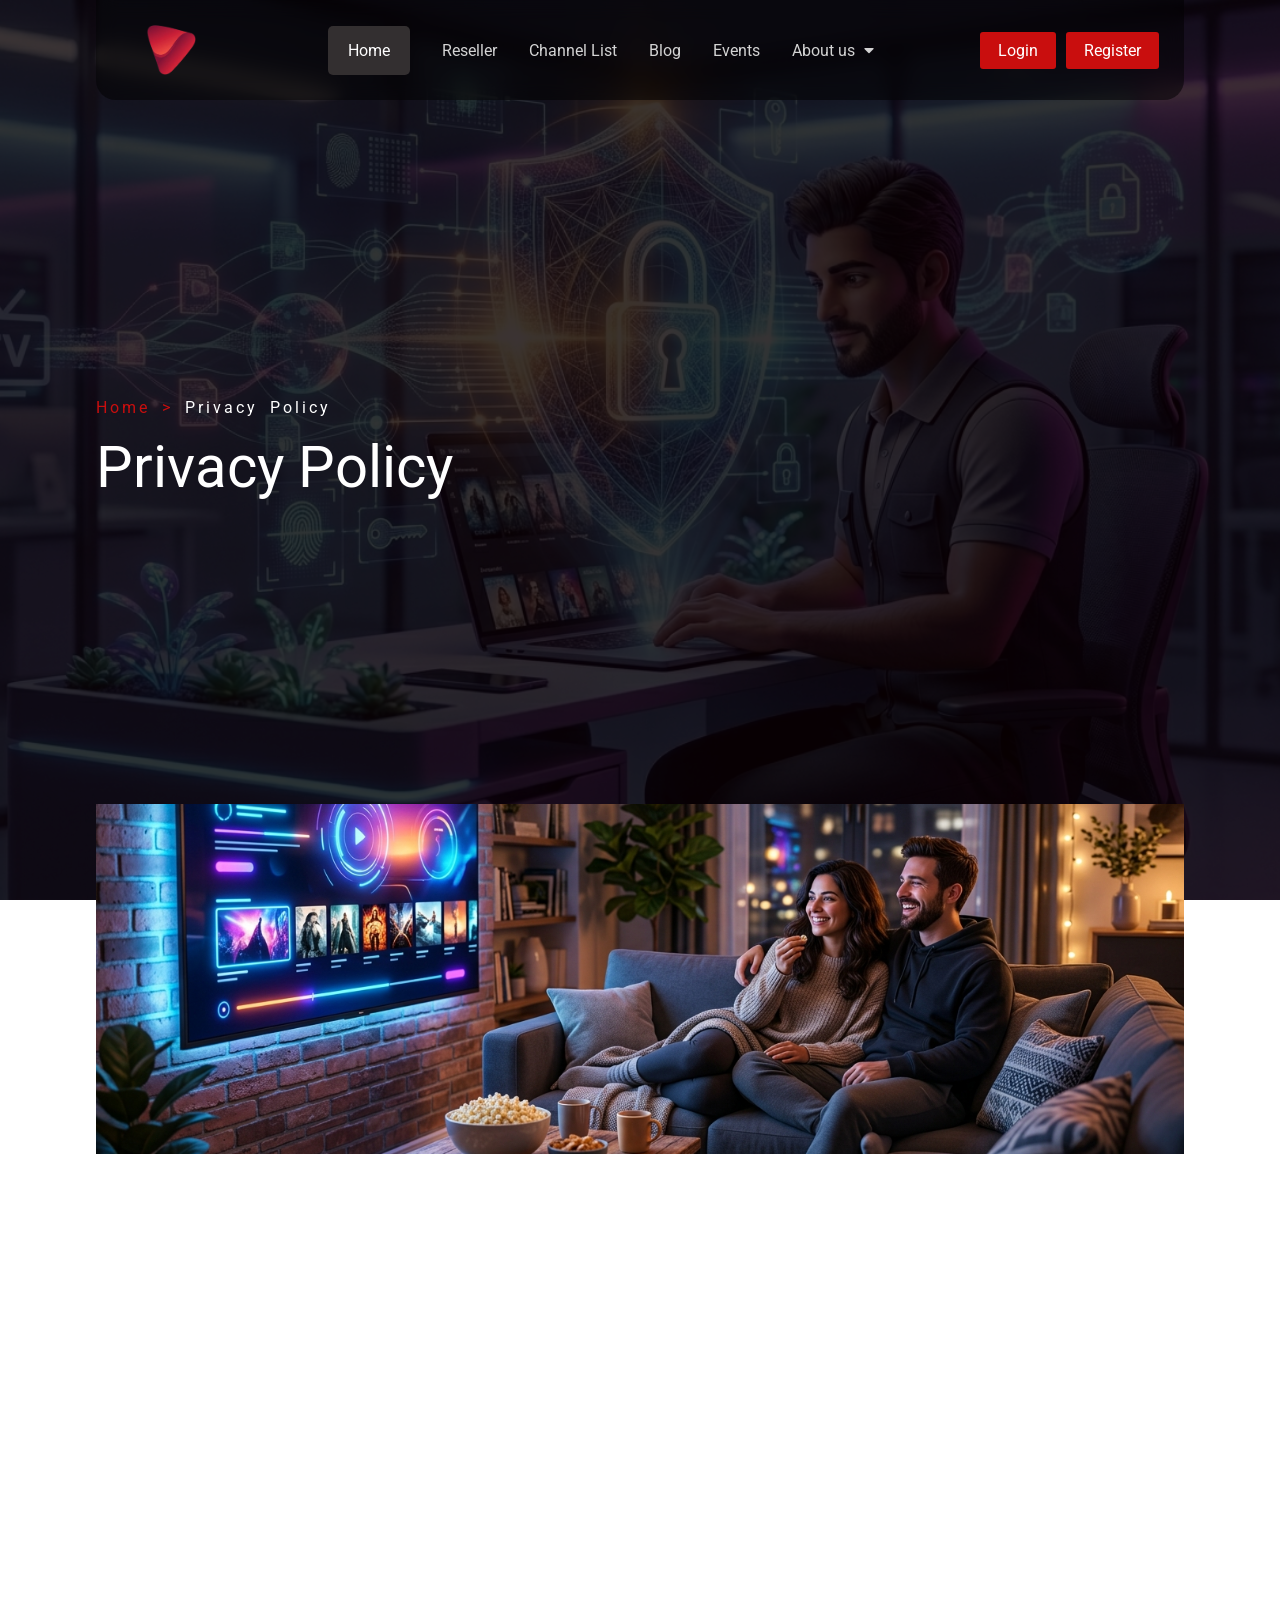
<file: html assets/privacy policy.html>
<!DOCTYPE html>
<html lang="en">
<head>
    <meta charset="UTF-8">
    <meta name="viewport" content="width=device-width, initial-scale=1.0">
    <title>Best IPTV Streaming Service | Watch Live TV & Movies</title>
    <link rel="stylesheet" href="../style.css">
    <link rel="stylesheet" href="../css assets/nav.css">
        <link rel="icon" type="image/x-icon" href="../favicon.png">
    <link rel="stylesheet" href="../responsive files/index responsive.css">
    <link rel="stylesheet" href="../css assets/reseller.css">
    <link rel="stylesheet" href="../responsive files/reseller responsive.css">
    <link rel="stylesheet" href="../css assets/privacy policy.css">
    <link rel="stylesheet" href="../responsive files/privacy responsive.css">
    <link rel="stylesheet" href="https://cdnjs.cloudflare.com/ajax/libs/font-awesome/5.15.4/css/all.min.css">
    <link href="https://fonts.googleapis.com/icon?family=Material+Icons" rel="stylesheet">
</head>
<body>
    <!-- navigation container  -->
    <nav class="nav-container">
    <div class="logo-box">
        <a href="../index.html"><img src="../bigstream.png" alt="Logo" class="nv-logo-img"></a>
    </div>

    <ul class="nav-links">
    <li><a href="../index.html">Home</a></li>
    <li><a href="reseller.html">Reseller</a></li>
    <li><a href="channel list.html">Channel List</a></li>
    <li><a href="blog.html">Blog</a></li>
    <li><a href="events.html">Events</a></li>
    <li class="about-li">
        <a href="#">About us <i class="fas fa-caret-down mrgn nav-icon-clr"></i></a>
        <ul class="drp-down">
            <li><a href="about.html">About us</a></li>
            <li><a href="refund policy.html">Refund Policy</a></li>
            <li><a href="privacy policy.html">Privacy policy</a></li>
            <li><a href="terms of services.html">Tearms Of Service</a></li>
        </ul>
    </li>
    <!-- ✅ MOBILE BUTTONS -->
    <li class="mobile-btns">
        <button class="login-btn">Login</button>
        <button class="register-btn">Register</button>
    </li>
</ul>

    <div class="nav-btn">
        <div class="burgr-icon">
            <img src="../icon/burger icon.svg" alt="Burger" class="img">
        </div>
        <button>Login</button>
        <button>Register</button>
    </div>
</nav>
<main>
    <!-- subcription hero container  -->
     <section class="sub-hero-container">
        <!-- hero images box -->
        <div class="hero-main-content">
            <div class="hero-img-box">
            <div class="hero-left-img" id="opy">
                <img src="../hero image/privacy policy.jpeg" alt="Image" class="img">
            </div>
            <!-- subcription upper content  -->
             <div class="sub-upr-content">
                <p class="sub-home-link"><a href="#" class="hm-lnk-clr">Home &gt;</a> Privacy Policy</p>
                <p class="hero-p">Privacy Policy</p>
             </div>
        </div>
        </div>
        <div class="hero-image-bnr">
            <img src="../hero image/Couple_watching_tv_sofa.jpeg" alt="Image" class="img">
        </div>
     </section>
     <section class="policy-details">
        <p>Last updated: February 2025</p>
        <h2>Privacy policy</h2>
        <p>Turpis gravida turpis mauris magna in libero ac dis consequat. Imperdiet ac semper quisque volutpat consectetur cursus non pretium pharetra. Nisl duis blandit dui imperdiet nec id integer. Elit varius cras arcu tempor integer in.</p>
        <p>Quam nunc arcu nunc a lobortis convallis magnis dolor. Integer malesuada vel mi eu elementum. Etiam eget urna quis dui amet facilisis fringilla sed. Massa vitae accumsan viverra in morbi nec volutpat aenean tortor. At nec sagittis eget placerat. Mi accumsan massa vitae etiam nisi suspendisse condimentum elementum. Arcu varius id ipsum arcu et diam non rutrum. Auctor elit malesuada non aenean posuere mattis iaculis mauris nibh.</p>
        <h2>What type of personal information do we collect?</h2>
        <p>Turpis gravida turpis mauris magna in libero ac dis consequat. Imperdiet ac semper quisque volutpat consectetur cursus non pretium pharetra. Nisl duis blandit dui imperdiet nec id integer. Elit varius cras arcu tempor integer in. Quam nunc arcu nunc a lobortis convallis magnis dolor. Integer malesuada vel mi eu elementum. Etiam eget urna quis dui amet facilisis fringilla sed. Massa vitae accumsan viverra in morbi nec volutpat aenean tortor. At nec sagittis eget placerat. Mi accumsan massa vitae etiam nisi suspendisse condimentum elementum. Arcu varius id ipsum arcu et diam non rutrum. Auctor elit malesuada non aenean posuere mattis iaculis mauris nibh.</p>
        <h2>How do we collect your personal data?</h2>
        <p>Turpis gravida turpis mauris magna in libero ac dis consequat. Imperdiet ac semper quisque volutpat consectetur cursus non pretium pharetra. Nisl duis blandit dui imperdiet nec id integer. Elit varius cras arcu tempor integer in.</p>
        <p>Quam nunc arcu nunc a lobortis convallis magnis dolor. Integer malesuada vel mi eu elementum. Etiam eget urna quis dui amet facilisis fringilla sed. Massa vitae accumsan viverra in morbi nec volutpat aenean tortor. At nec sagittis eget placerat. Mi accumsan massa vitae etiam nisi suspendisse condimentum elementum. Arcu varius id ipsum arcu et diam non rutrum. Auctor elit malesuada non aenean posuere mattis iaculis mauris nibh.</p>
        <ul>
            <li>Imperdiet ac semper quisque volutpat consectetur cursus non pretium pharetra.</li>
            <li>Nisl duis blandit dui imperdiet nec id integer.</li>
            <li>Quam nunc arcu nunc a lobortis convallis magnis dolor.</li>
            <li>Massa vitae accumsan viverra in morbi nec volutpat aenean tortor.</li>
        </ul>
        <h2>What are our legal bases for processing your data?</h2>
        <p>Turpis gravida turpis mauris magna in libero ac dis consequat. Imperdiet ac semper quisque volutpat consectetur cursus non pretium pharetra. Nisl duis blandit dui imperdiet nec id integer. Elit varius cras arcu tempor integer in. Quam nunc arcu nunc a lobortis convallis magnis dolor. Integer malesuada vel mi eu elementum. Etiam eget urna quis dui amet facilisis fringilla sed. Massa vitae accumsan viverra in morbi nec volutpat aenean tortor. At nec sagittis eget placerat. Mi accumsan massa vitae etiam nisi suspendisse condimentum elementum. Arcu varius id ipsum arcu et diam non rutrum. Auctor elit malesuada non aenean posuere mattis iaculis mauris nibh.</p>
        <h2>Security</h2>
        <p>Turpis gravida turpis mauris magna in libero ac dis consequat. Imperdiet ac semper quisque volutpat consectetur cursus non pretium pharetra. Nisl duis blandit dui imperdiet nec id integer. Elit varius cras arcu tempor integer in.</p>
        <p>Quam nunc arcu nunc a lobortis convallis magnis dolor. Integer malesuada vel mi eu elementum. Etiam eget urna quis dui amet facilisis fringilla sed. Massa vitae accumsan viverra in morbi nec volutpat aenean tortor. At nec sagittis eget placerat. Mi accumsan massa vitae etiam nisi suspendisse condimentum elementum. Arcu varius id ipsum arcu et diam non rutrum. Auctor elit malesuada non aenean posuere mattis iaculis mauris nibh.</p>
     </section>
     <!-- email submition upper footer content  -->
              <section class="mail-sub-container">
                <div class="bg-clr-mail">
                </div>
                <div class="bg-clr-mail bg-blk">
                </div>
                <div class="main-upr-content-box">
                    <img src="../images/shape-4.e38ddab9.png" alt="Image" class="img">
                    <!-- email submition upper image content  -->
                    <div class="main-content-box">
                        <!-- image box  -->
                        <div class="left-mail-imgs-box">
                            <div class="flr-img">
                                <img src="../images/download (3).png" alt="Image" class="img">
                            </div>
                            <div class="n-dsign">
                                <img src="../images/subscribe.3f50f41b.png" alt="Image" class="img">
                            </div>
                        </div>
                        <!-- right content box  -->
                         <div class="mail-content">
                            <h5 class="sign-up-hdg">Sign up to hear about incredible offers you won’t want to miss – plus our latest products, services and more.</h5>
                            <div class="input-box">
                                <label for="">Email Address</label>
                                    <input type="text" placeholder="Enter your email address">
                                    <button>Submit</button>
                            </div>
                            <p class="submiting-p">By submitting, you agree to our Terms & Conditions.</p>
                         </div>
                    </div>
                </div>
            </section>
</main>
    <!-- footer container  -->
     <footer class="fotr-container">
        <div class="fotr-upr-content">
            <!-- footer logo and social icon box  -->
             <div class="ftr-lg-sc">
                <div class="ftr-log">
                    <img src="../bigstream.png" alt="Logo" class="nv-logo-img">
                </div>
                <p class="f-hlp-p">Premium IPTV service with 10,000+ channels, 4K/8K streaming, and 24/7 support. Your ultimate entertainment destination.</p>
                <p class="f-socl-p">Social Media</p>
                <ul class="icon-box">
                    <li><a href="#"><img src="../icon/facebook-logo-90.svg" alt="Icon" class="img"></a></li>
                    <li><a href="#"><img src="../icon/twitter-logo-black-outline-20846.svg" alt="Icon" class="img"></a></li>
                    <li><a href="#"><img src="../icon/black-instagram-logo-3497.svg" alt="Icon" class="img"></a></li>
                    <li><a href="#"><img src="../icon/youtube-123 (1).svg" alt="Icon" class="img"></a></li>
                </ul>
             </div>
             <!-- services -->
             <ul class="ftr-sercs-link">
                <li class="ftr-lst-hdg">Quick Links</li>
                <li><a href="../index.html">Home</a></li>
                <li><a href="reseller.html">Reseller</a></li>
                <li><a href="channel list.html">Channal List</a></li>
                <li><a href="blog.html">Blog</a></li>
                <li><a href="events.html">Events</a></li>
             </ul>
             <!-- services -->
             <ul class="ftr-sercs-link">
                <li class="ftr-lst-hdg">Quick Links</li>
                <li><a href="about.html">About Us</a></li>
                <li><a href="refund policy.html">Refund Policy</a></li>
                <li><a href="privacy policy.html">Privacy Policy</a></li>
                <li><a href="terms of services.html">Tearms Of Services</a></li>
             </ul>
             <!-- services -->
             <ul class="ftr-sercs-link">
    <li class="ftr-lst-hdg">Contact Us</li>

    <li>
        <a href="tel:+923001212123">
            <span class="material-icons ftr-icon">call</span>
            +(92) 300 1212 123 <span class="ftr-note">(Customer Support)</span>
        </a>
    </li>

    <li>
        <a href="tel:+923001212123">
            <span class="material-icons ftr-icon">call</span>
            +(92) 300 1212 123 <span class="ftr-note">(New Customer)</span>
        </a>
    </li>

    <li>
        <a href="mailto:support@example.com">
            <span class="material-icons ftr-icon">email</span>
            support@example.com
        </a>
    </li>

    <li>
        <a href="https://wa.me/923001212123" target="_blank">
            <span class="material-icons ftr-icon">chat</span>
            WhatsApp Online Support
        </a>
    </li>
    <li>
    <a href="#">
        <span class="material-icons ftr-icon">support_agent</span>
        24/7 Online Support
    </a>
</li>
</ul>

        </div>
        <p class="copy-ri">&copy;2023 B1G Xtream. All rights reserved. Premium IPTV Services.</p>
    </footer>
    <script>
    document.addEventListener("DOMContentLoaded", () => {

    const elements = document.querySelectorAll(`
        .sub-hero-container,
        .hero-main-content,
        .hero-left-img,
        .hero-ri-img,
        .sub-upr-content,

        .policy-details > *,

        .mail-sub-container,
        .main-upr-content-box,
        .left-mail-imgs-box,
        .mail-content,

        .fotr-container,
        .fotr-upr-content > *
    `);

    const observer = new IntersectionObserver(
        (entries) => {
            entries.forEach(entry => {
                if (entry.isIntersecting) {
                    entry.target.classList.add("show");
                } else {
                    // scroll back par dobara animation
                    entry.target.classList.remove("show");
                }
            });
        },
        {
            threshold: 0.2
        }
    );

    elements.forEach(el => observer.observe(el));
});
</script>
<script src="../javascript assets/index.js"></script>
</body>
</html>
</file>
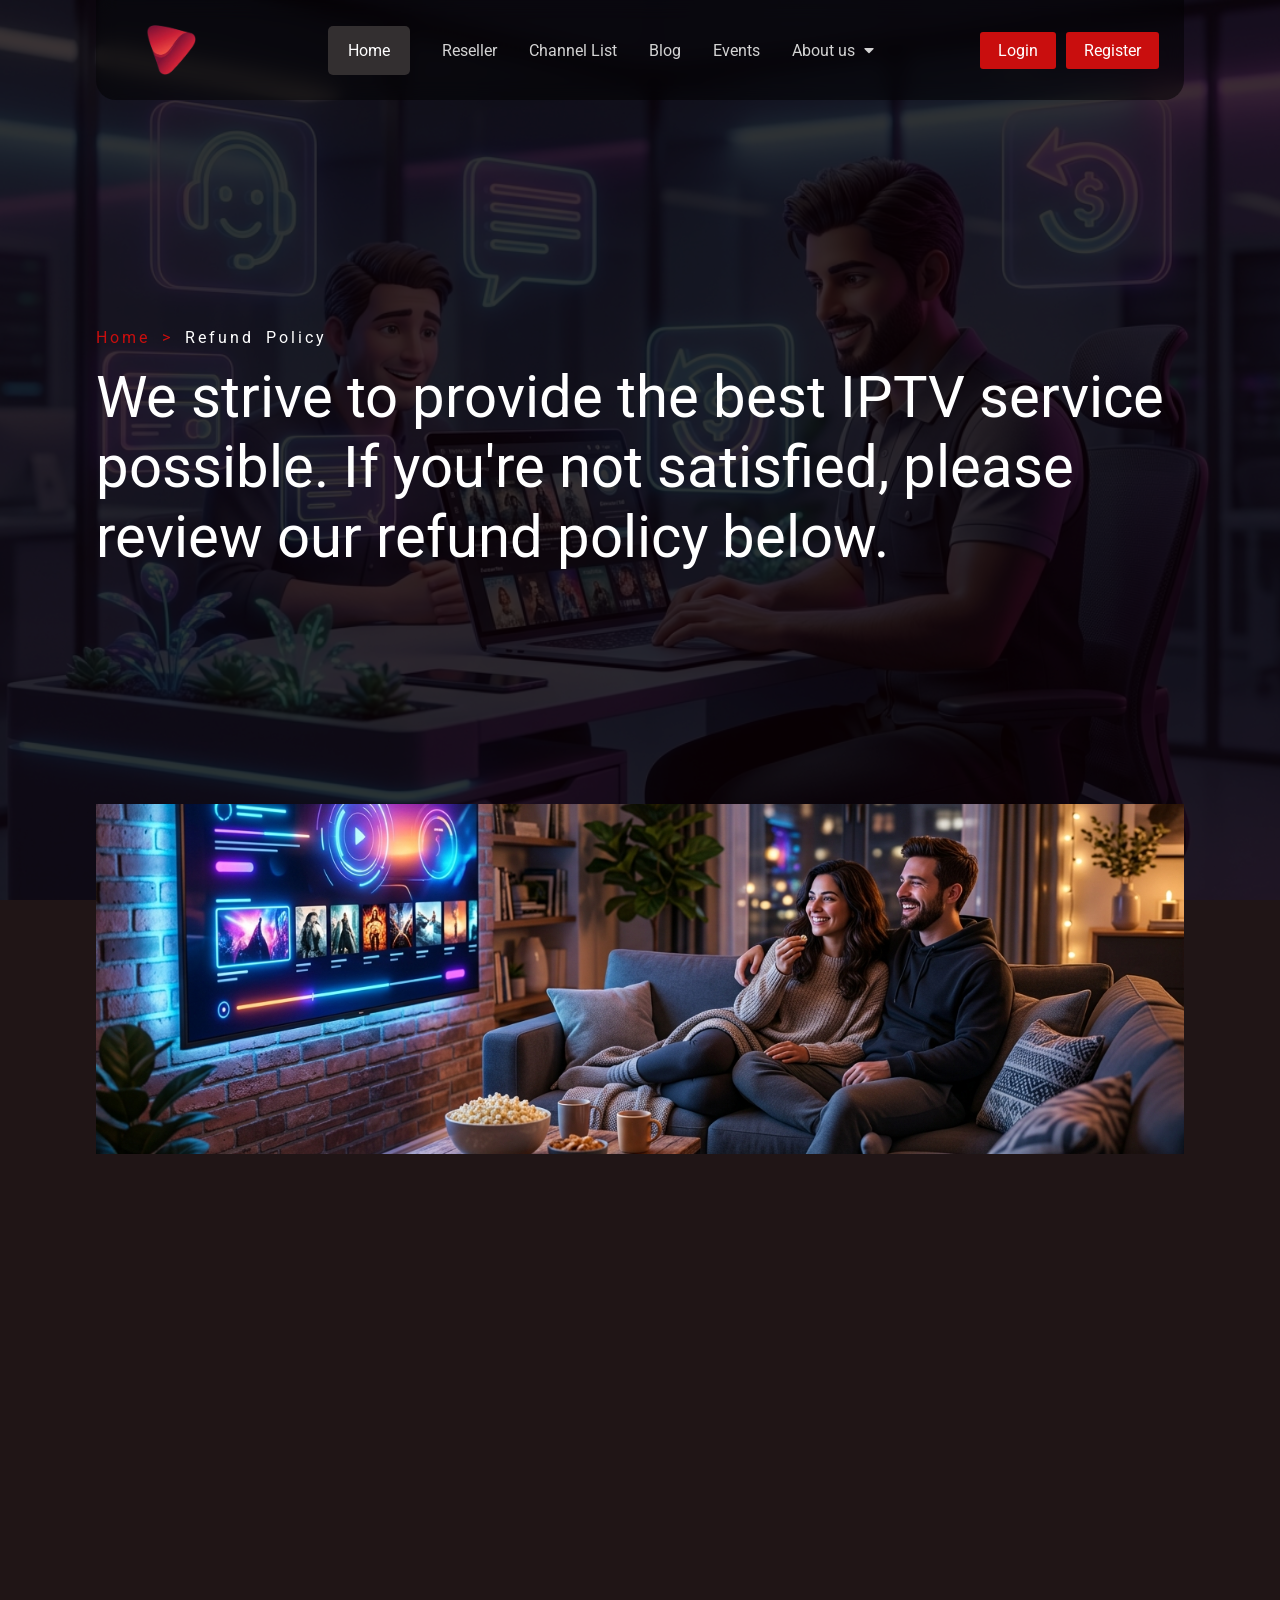
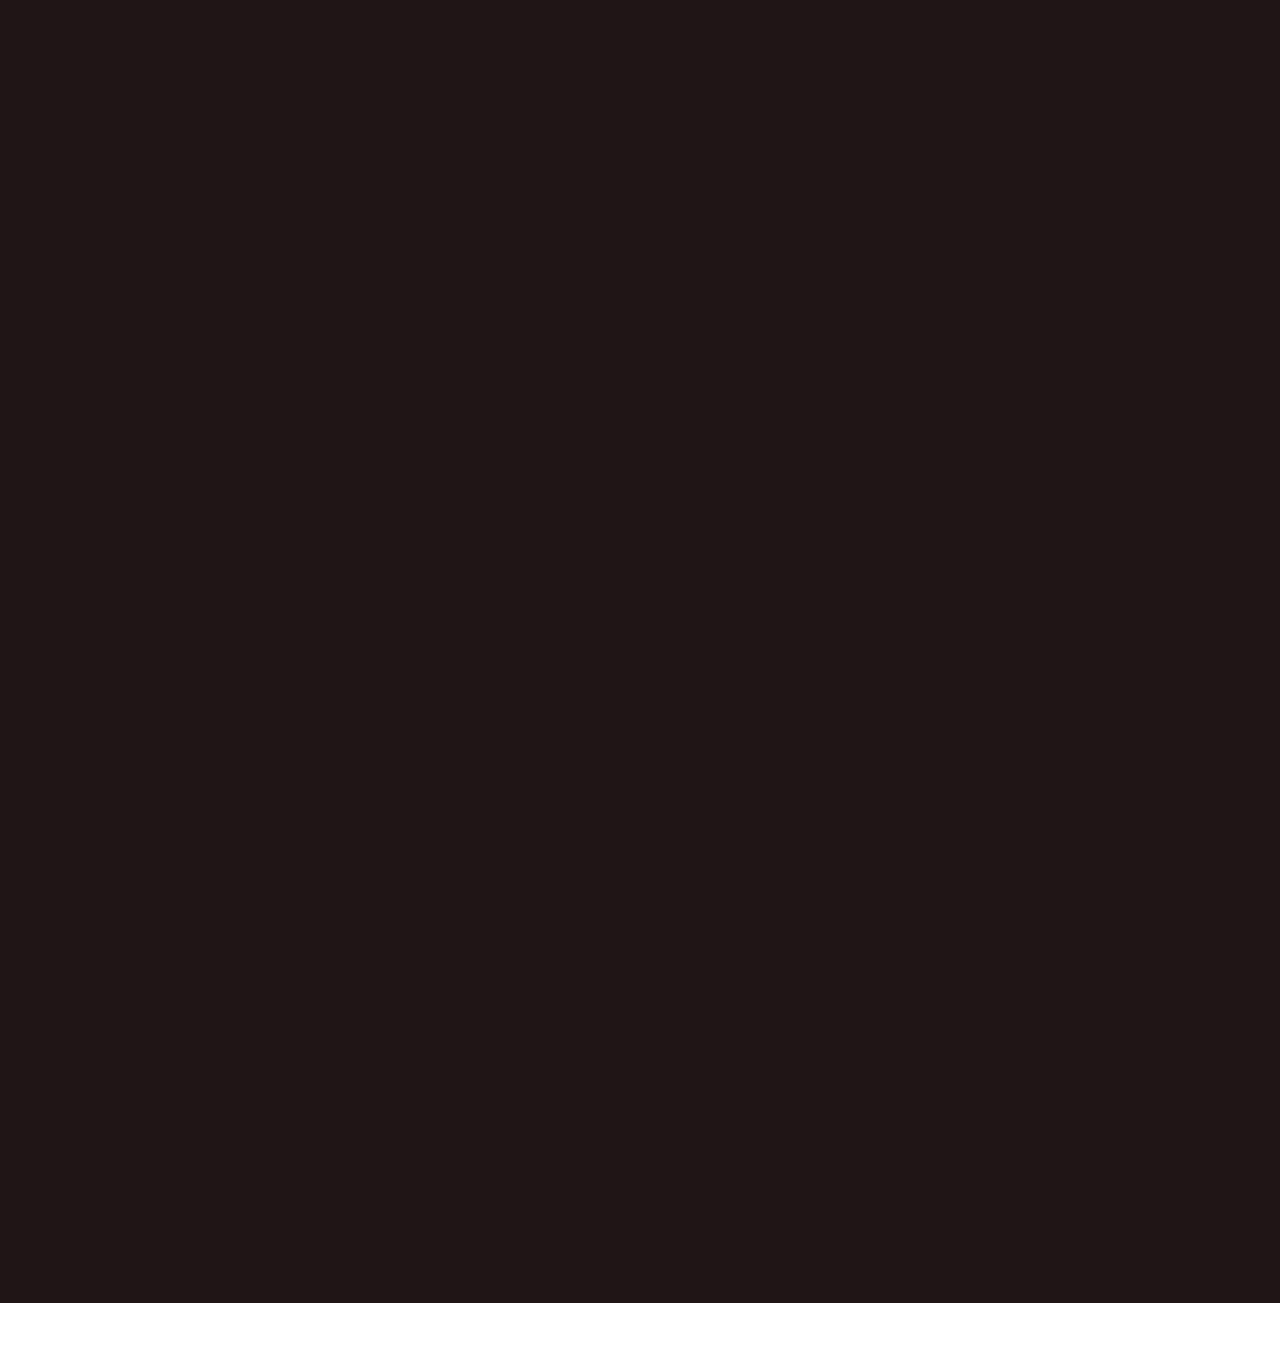
<file: html assets/refund policy.html>
<!DOCTYPE html>
<html lang="en">
<head>
    <meta charset="UTF-8">
    <meta name="viewport" content="width=device-width, initial-scale=1.0">
    <title>Best IPTV Streaming Service | Watch Live TV & Movies</title>
    <link rel="stylesheet" href="../css assets/nav.css">
    <link rel="stylesheet" href="../style.css">
        <link rel="icon" type="image/x-icon" href="../favicon.png">
    <link rel="stylesheet" href="../responsive files/index responsive.css">
    <link rel="stylesheet" href="../css assets/reseller.css">
    <link rel="stylesheet" href="../responsive files/reseller responsive.css">
    <link rel="stylesheet" href="../css assets/refund policy.css">
    <link rel="stylesheet" href="../responsive files/refund responsive.css">
    <link rel="stylesheet" href="https://cdnjs.cloudflare.com/ajax/libs/font-awesome/5.15.4/css/all.min.css"> 
    <link href="https://fonts.googleapis.com/icon?family=Material+Icons" rel="stylesheet">
</head>
<body>
        <!-- navigation container  -->
    <nav class="nav-container">
    <div class="logo-box">
        <a href="../index.html"><img src="../bigstream.png" alt="Logo" class="nv-logo-img"></a>
    </div>
    <ul class="nav-links">
    <li><a href="../index.html">Home</a></li>
    <li><a href="reseller.html">Reseller</a></li>
    <li><a href="channel list.html">Channel List</a></li>
    <li><a href="blog.html">Blog</a></li>
    <li><a href="events.html">Events</a></li>
    <li class="about-li">
        <a href="#">About us <i class="fas fa-caret-down mrgn nav-icon-clr"></i></a>
        <ul class="drp-down">
            <li><a href="about.html">About us</a></li>
            <li><a href="refund policy.html">Refund Policy</a></li>
            <li><a href="privacy policy.html">Privacy policy</a></li>
            <li><a href="terms of services.html">Tearms Of Service</a></li>
        </ul>
    </li>
    <!-- ✅ MOBILE BUTTONS -->
    <li class="mobile-btns">
        <button class="login-btn">Login</button>
        <button class="register-btn">Register</button>
    </li>
</ul>

    <div class="nav-btn">
        <div class="burgr-icon">
            <img src="../icon/burger icon.svg" alt="Burger" class="img">
        </div>
        <button>Login</button>
        <button>Register</button>
    </div>
</nav>
<main>
        <!-- subcription hero container  -->
     <section class="sub-hero-container">
        <!-- hero images box -->
        <div class="hero-main-content">
            <div class="hero-img-box">
            <div class="hero-left-img" id="opy">
                <img src="../hero image/refund policy.jpeg" alt="Image" class="img">
            </div>
            <!-- subcription upper content  -->
             <div class="sub-upr-content">
                <p class="sub-home-link"><a href="#" class="hm-lnk-clr">Home &gt;</a> Refund Policy</p>
                <p class="hero-p">We strive to provide the best IPTV service possible. If you're not satisfied, please review our refund policy below.</p>
             </div>
        </div>
        </div>
        <div class="hero-image-bnr">
            <img src="../hero image/Couple_watching_tv_sofa.jpeg" alt="Image" class="img">
        </div>
     </section>
     <!-- resfund details or articles container  -->
     <section class="refund-container">
        <h2>Refund Request Timeline</h2>
        <div class="refund-item">
            <span class="material-icons refund-icon">check_circle</span>
            <p>Refund requests must be submitted within <b>24 hours of purchase</b></p>
        </div>
        <div class="refund-item">
            <span class="material-icons refund-icon">check_circle</span>
            <p>Approved refunds will be processed within <b>5–7 business days</b></p>
        </div>
        <h2>Eligible Refund Conditions</h2>
        <div class="refund-item">
            <span class="material-icons refund-icon">check_circle</span>
            <p>The service does not function properly and our support team cannot resolve the issue</b></p>
        </div>
        <div class="refund-item">
            <span class="material-icons refund-icon">check_circle</span>
            <p>Technical issues on our end that prevent service delivery</b></p>
        </div>
        <h2>Non-Refundable Situations</h2>

  <ul class="nonrefund-list">
    <li>
      <span class="material-icons">cancel</span>
      Device incompatibility (customer responsibility to check compatibility)
    </li>

    <li>
      <span class="material-icons">cancel</span>
      Internet or ISP issues causing buffering or connectivity problems
    </li>

    <li>
      <span class="material-icons">cancel</span>
      Incorrect app setup by the user
    </li>

    <li>
      <span class="material-icons">cancel</span>
      Partial usage of service or change of mind
    </li>

    <li>
      <span class="material-icons">cancel</span>
      Trial subscriptions (free or low-cost trials are non-refundable)
    </li>

    <li>
      <span class="material-icons">cancel</span>
      Violation of Terms of Service
    </li>

    <li>
      <span class="material-icons">cancel</span>
      Request submitted after 24-hour window
    </li>
  </ul>
  <h2>How to Request a Refund</h2>
  <ul class="no-li-style">
    <li>Contact our support team within 24 hours of purchase</li>
    <li>Provide your order number and account details</li>
    <li>Explain the issue you're experiencing</li>
    <li>Allow our support team to attempt to resolve the issue</li>
    <li>If the issue cannot be resolved, your refund will be processed</li>
  </ul>
  <h2>Agreement to Policy</h2>
  <p class="agrement">By purchasing our service, you agree to this refund policy. We recommend reading this policy carefully before making a purchase. If you have any questions, please contact our support team before completing your order.</p>
  <h2>Contact Support</h2>
  <p class="contact-subtext">For refund requests or questions about our policy:</p>
  <ul class="contact-list">
    <li>
      <span class="material-icons email">mail</span>
      Email: <span class="highlight">support@blgxstream.com</span>
    </li>

    <li>
      <span class="material-icons phone">call</span>
      Phone: <span class="highlight">+1 (555) 123-4567</span>
    </li>

    <li>
      <span class="material-icons chat">chat</span>
      Live Chat: <span class="highlight">Available on our website 24/7</span>
    </li>

    <li>
      <span class="material-icons whatsapp">smartphone</span>
      WhatsApp: <span class="highlight">Available for instant support</span>
    </li>
  </ul>
    </section>
    <!-- email submition upper footer content  -->
              <section class="mail-sub-container">
                <div class="bg-clr-mail">
                </div>
                <div class="bg-clr-mail bg-blk">
                </div>
                <div class="main-upr-content-box">
                    <img src="../images/shape-4.e38ddab9.png" alt="Image" class="img">
                    <!-- email submition upper image content  -->
                    <div class="main-content-box">
                        <!-- image box  -->
                        <div class="left-mail-imgs-box">
                            <div class="flr-img">
                                <img src="../images/download (3).png" alt="Image" class="img">
                            </div>
                            <div class="n-dsign">
                                <img src="../images/subscribe.3f50f41b.png" alt="Image" class="img">
                            </div>
                        </div>
                        <!-- right content box  -->
                         <div class="mail-content">
                            <h5 class="sign-up-hdg">Sign up to hear about incredible offers you won’t want to miss – plus our latest products, services and more.</h5>
                            <div class="input-box">
                                <label for="">Email Address</label>
                                    <input type="text" placeholder="Enter your email address">
                                    <button>Submit</button>
                            </div>
                            <p class="submiting-p">By submitting, you agree to our Terms & Conditions.</p>
                         </div>
                    </div>
                </div>
          </section>
          <!-- footer container  -->
    <!-- footer container  -->
     <footer class="fotr-container">
        <div class="fotr-upr-content">
            <!-- footer logo and social icon box  -->
             <div class="ftr-lg-sc">
                <div class="ftr-log">
                    <img src="../bigstream.png" alt="Logo" class="nv-logo-img">
                </div>
                <p class="f-hlp-p">Premium IPTV service with 10,000+ channels, 4K/8K streaming, and 24/7 support. Your ultimate entertainment destination.</p>
                <p class="f-socl-p">Social Media</p>
                <ul class="icon-box">
                    <li><a href="#"><img src="../icon/facebook-logo-90.svg" alt="Icon" class="img"></a></li>
                    <li><a href="#"><img src="../icon/twitter-logo-black-outline-20846.svg" alt="Icon" class="img"></a></li>
                    <li><a href="#"><img src="../icon/black-instagram-logo-3497.svg" alt="Icon" class="img"></a></li>
                    <li><a href="#"><img src="../icon/youtube-123 (1).svg" alt="Icon" class="img"></a></li>
                </ul>
             </div>
             <!-- services -->
             <ul class="ftr-sercs-link">
                <li class="ftr-lst-hdg">Quick Links</li>
                <li><a href="../index.html">Home</a></li>
                <li><a href="reseller.html">Reseller</a></li>
                <li><a href="channel list.html">Channal List</a></li>
                <li><a href="blog.html">Blog</a></li>
                <li><a href="events.html">Events</a></li>
             </ul>
             <!-- services -->
             <ul class="ftr-sercs-link">
                <li class="ftr-lst-hdg">Quick Links</li>
                <li><a href="about.html">About Us</a></li>
                <li><a href="refund policy.html">Refund Policy</a></li>
                <li><a href="privacy policy.html">Privacy Policy</a></li>
                <li><a href="terms of services.html">Tearms Of Services</a></li>
             </ul>
             <!-- services -->
             <ul class="ftr-sercs-link">
    <li class="ftr-lst-hdg">Contact Us</li>

    <li>
        <a href="tel:+923001212123">
            <span class="material-icons ftr-icon">call</span>
            +(92) 300 1212 123 <span class="ftr-note">(Customer Support)</span>
        </a>
    </li>

    <li>
        <a href="tel:+923001212123">
            <span class="material-icons ftr-icon">call</span>
            +(92) 300 1212 123 <span class="ftr-note">(New Customer)</span>
        </a>
    </li>

    <li>
        <a href="mailto:support@example.com">
            <span class="material-icons ftr-icon">email</span>
            support@example.com
        </a>
    </li>

    <li>
        <a href="https://wa.me/923001212123" target="_blank">
            <span class="material-icons ftr-icon">chat</span>
            WhatsApp Online Support
        </a>
    </li>
    <li>
    <a href="#">
        <span class="material-icons ftr-icon">support_agent</span>
        24/7 Online Support
    </a>
</li>
</ul>

        </div>
        <p class="copy-ri">&copy;2023 B1G Xtream. All rights reserved. Premium IPTV Services.</p>
    </footer>
    <script>
      document.addEventListener("DOMContentLoaded", () => {

    const elements = document.querySelectorAll(`
        .sub-hero-container,
        .hero-main-content,
        .hero-left-img,
        .hero-ri-img,
        .sub-upr-content,

        .refund-container h2,
        .refund-container p,
        .refund-item,
        .nonrefund-list li,
        .no-li-style li,
        .contact-list li,

        .mail-sub-container,
        .main-upr-content-box,
        .left-mail-imgs-box,
        .mail-content,

        .fotr-container,
        .fotr-upr-content > *
    `);

    elements.forEach(el => el.setAttribute("data-animate", ""));

    const observer = new IntersectionObserver((entries) => {
        entries.forEach(entry => {
            if (entry.isIntersecting) {
                entry.target.classList.add("show");
            } else {
                entry.target.classList.remove("show");
            }
        });
    }, {
        threshold: 0.2
    });

    elements.forEach(el => observer.observe(el));
});

    </script>
    <script src="../javascript assets/index.js"></script>
</main>
</body>
</html>
</file>
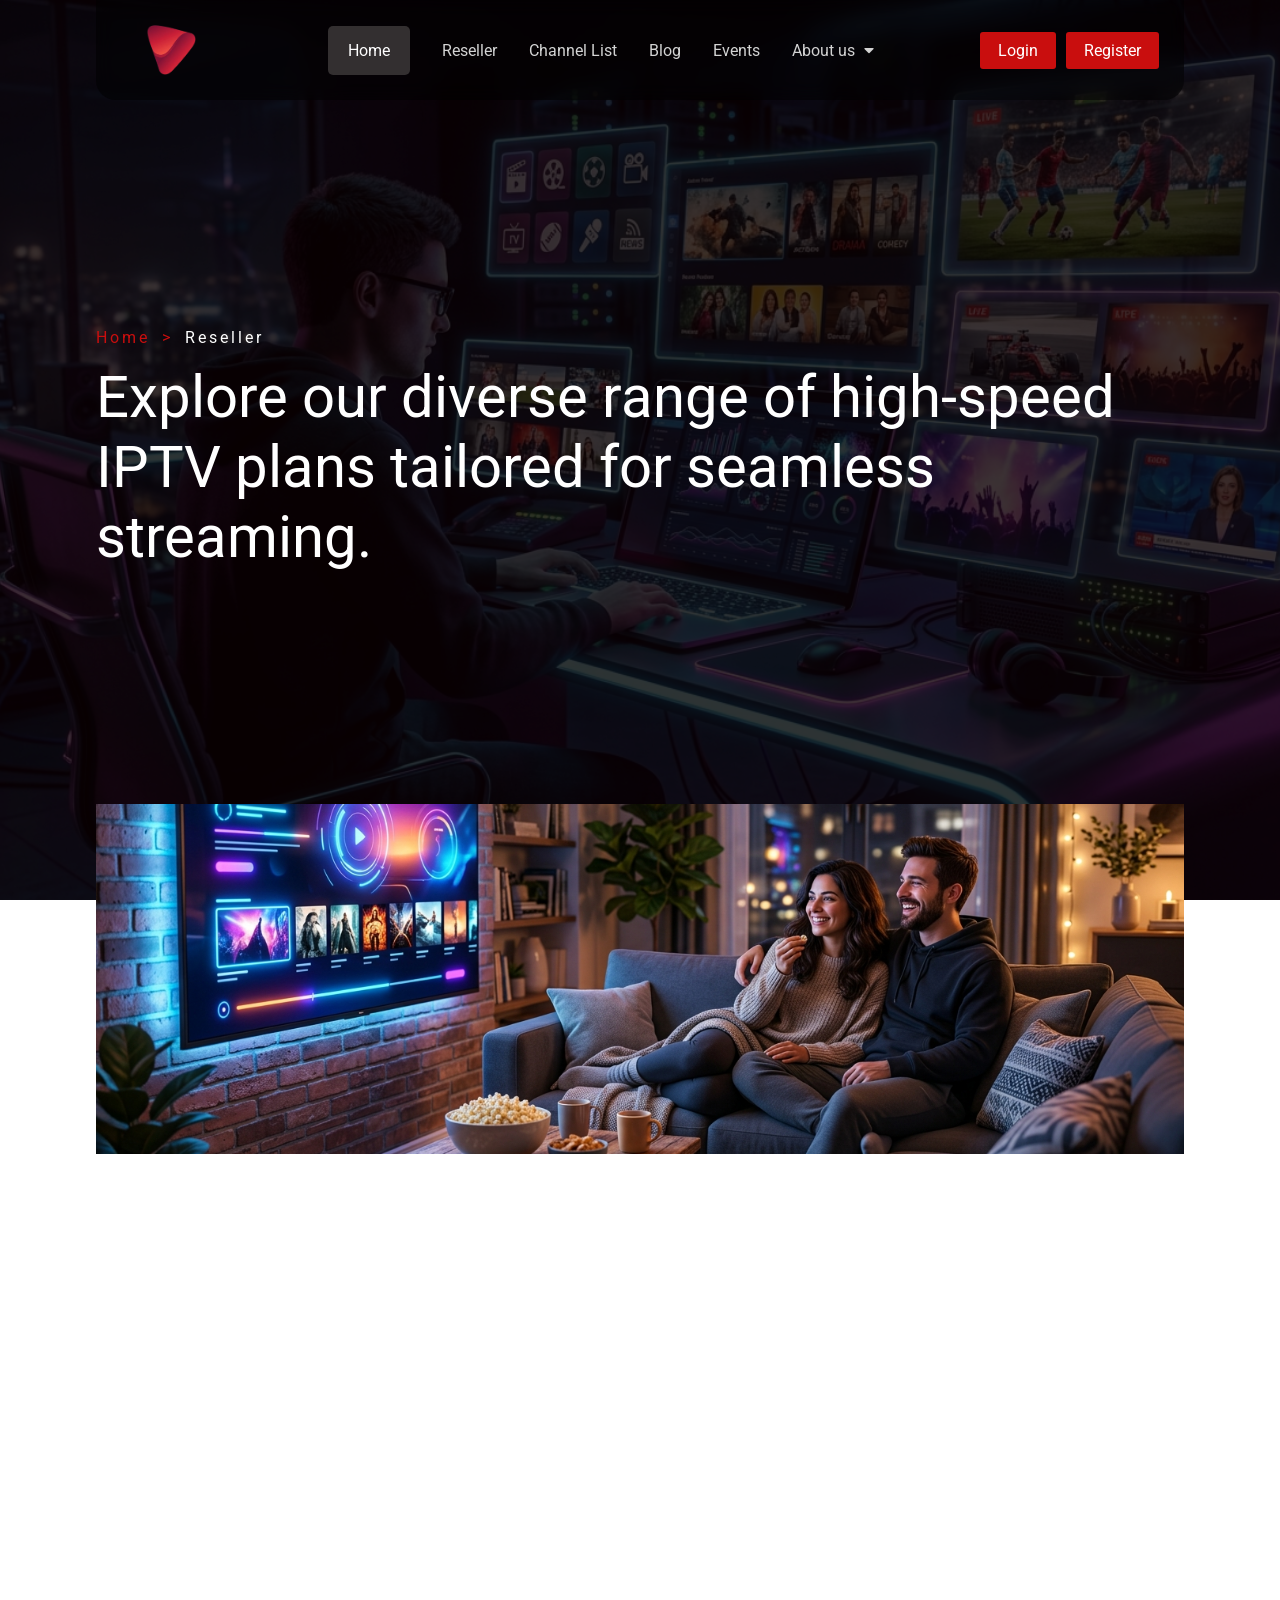
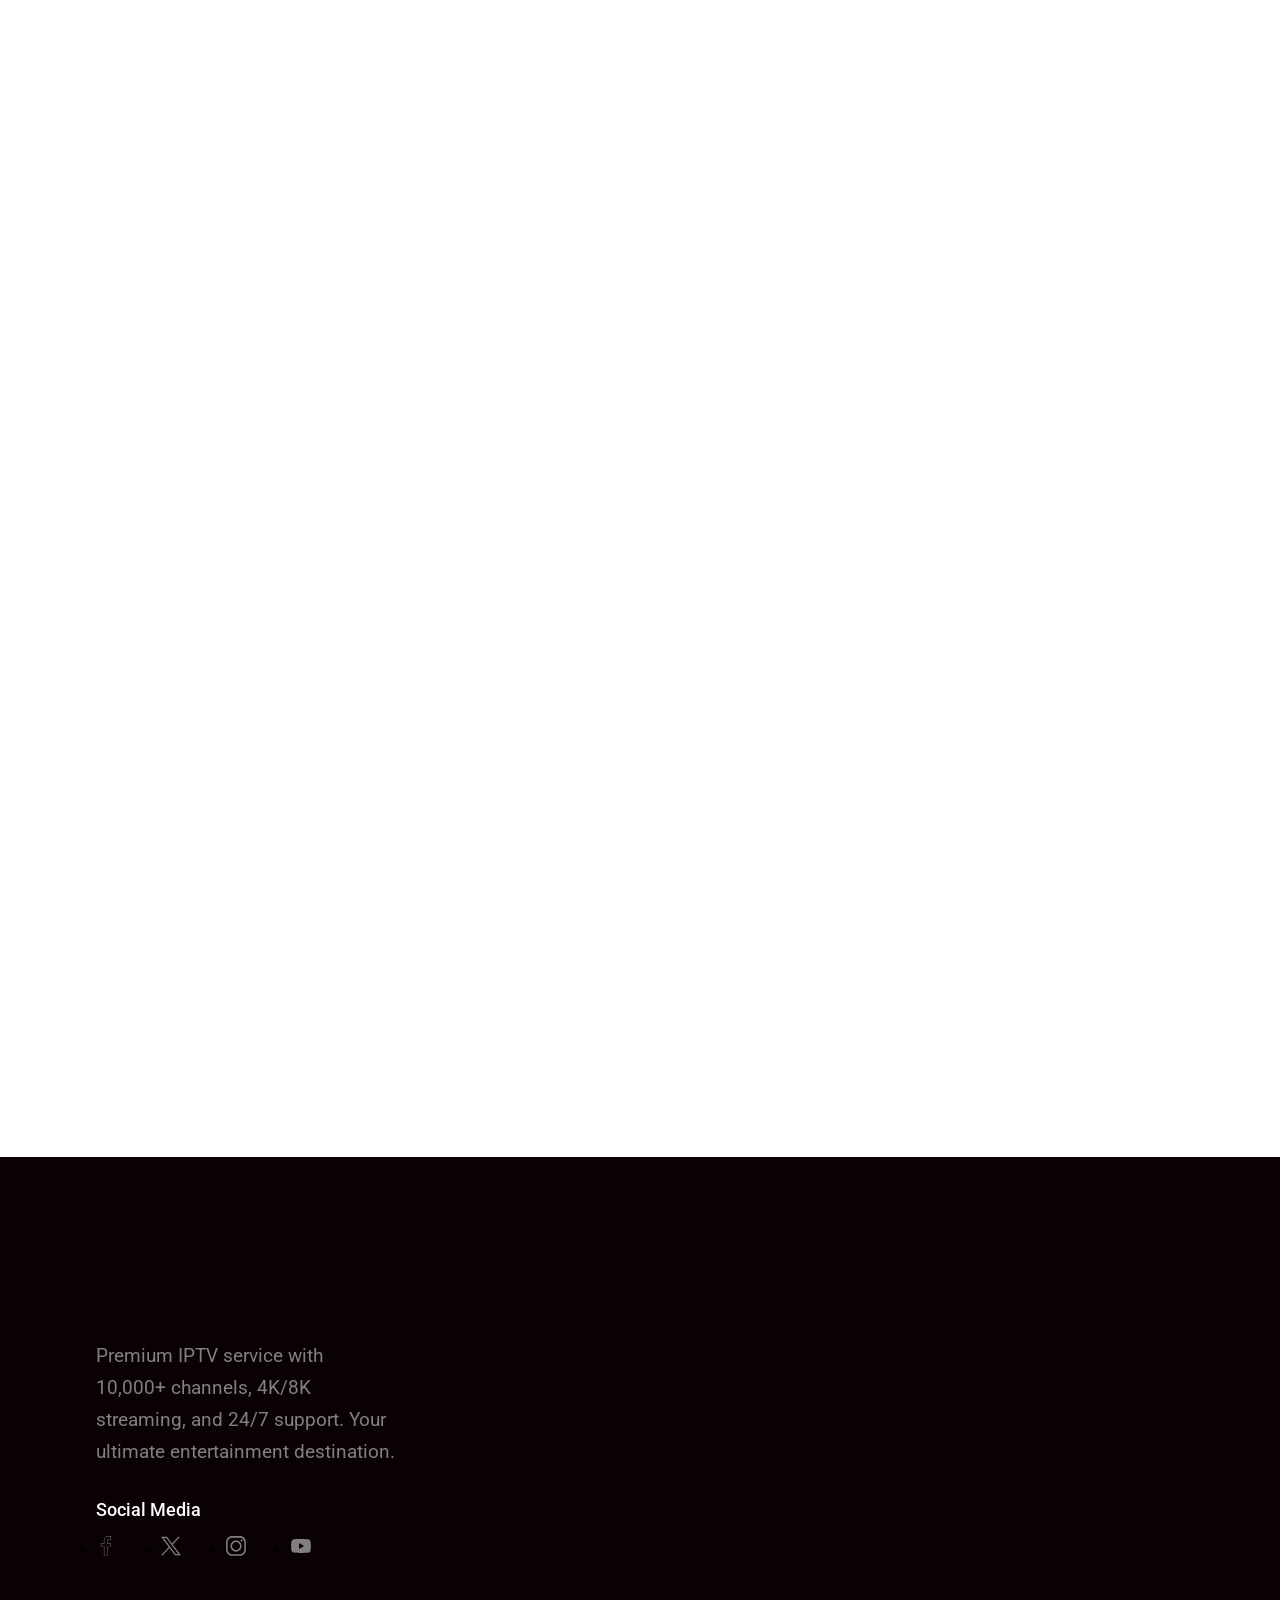
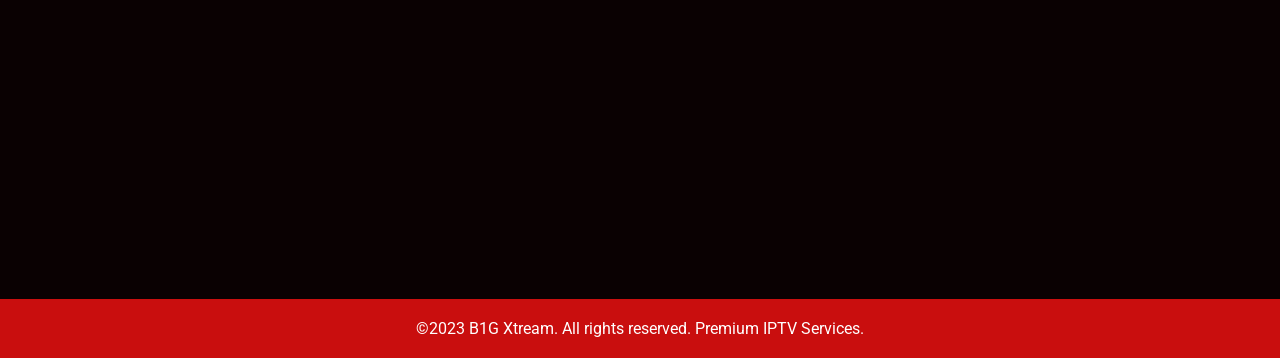
<file: html assets/reseller.html>
<!DOCTYPE html>
<html lang="en">
<head>
    <meta charset="UTF-8">
    <meta name="viewport" content="width=device-width, initial-scale=1.0">
    <title>Best IPTV Streaming Service | Watch Live TV & Movies</title>
    <link rel="stylesheet" href="../css assets/nav.css">
        <link rel="icon" type="image/x-icon" href="../favicon.png">
    <link rel="stylesheet" href="../css assets/subcription plans.css">
    <link rel="stylesheet" href="../style.css">
    <link rel="stylesheet" href="../responsive files/index responsive.css">
    <link rel="stylesheet" href="../css assets/reseller.css">
    <link rel="stylesheet" href="../responsive files/reseller responsive.css">
    <link rel="stylesheet" href="https://cdnjs.cloudflare.com/ajax/libs/font-awesome/5.15.4/css/all.min.css">
    <link href="https://fonts.googleapis.com/icon?family=Material+Icons" rel="stylesheet">
</head>
<body>
    <!-- navigation container  -->
    <nav class="nav-container">
    <div class="logo-box">
        <img src="../bigstream.png" alt="Logo" class="nv-logo-img">
    </div>
    <ul class="nav-links">
    <li><a href="../index.html">Home</a></li>
    <li><a href="../html assets/reseller.html">Reseller</a></li>
    <li><a href="../html assets/channel list.html">Channel List</a></li>
    <li><a href="../html assets/blog.html">Blog</a></li>
    <li class="about-li"><a href="events.html">Events</a></li>
    <li class="about-li">
        <a href="#">About us <i class="fas fa-caret-down mrgn nav-icon-clr"></i></a>
        <ul class="drp-down">
            <li><a href="about.html">About us</a></li>
            <li><a href="refund policy.html">Refund Policy</a></li>
            <li><a href="privacy policy.html">Privacy policy</a></li>
            <li><a href="terms of services.html">Tearms Of Service</a></li>
        </ul>
    </li>

    <!-- ✅ MOBILE BUTTONS -->
    <li class="mobile-btns">
        <button class="login-btn">Login</button>
        <button class="register-btn">Register</button>
    </li>
</ul>

    <div class="nav-btn">
        <div class="burgr-icon">
            <img src="../icon/burger icon.svg" alt="Burger" class="img">
        </div>
        <button>Login</button>
        <button>Register</button>
    </div>
</nav>

    <main>
    <!-- subcription hero container  -->
     <section class="sub-hero-container">
        <!-- hero images box -->
        <div class="hero-main-content">
            <div class="hero-img-box">
            <div class="hero-left-img">
                <img src="../hero image/ipvt_reseller_concept_e965fd6d52.jpeg" alt="Image" class="img">
            </div>
            <!-- <div class="hero-ri-img">
                <img src="../images/download.png" alt="image" class="img">
            </div> -->
            <!-- subcription upper content  -->
             <div class="sub-upr-content">
                <p class="sub-home-link"><a href="#" class="hm-lnk-clr">Home &gt;</a> Reseller</p>
                <p class="hero-p">Explore our diverse range of high-speed IPTV plans tailored for seamless streaming.</p>
             </div>
        </div>
        </div>
        <div class="hero-image-bnr">
            <img src="../hero image/Couple_watching_tv_sofa.jpeg" alt="Image" class="img">
        </div>
     </section>
     <!-- subcription pricing container and about internet speed -->
      <section class="sub-plng-container">
        <p>PRICING PLANS</p>
        <h3>Affordable IPTV Plans for Everyone</h3>
        <div class="prc-plan-container">
            <!-- multiple price boxes -->
            <div class="price-box">
                <h5>Get Ignite Streaming For $5/Month</h5>
            <div class="pkg-content">
                <div class="dvc-prc-img">
                    <img src="../pricing image/pricing-1.09710122.png" alt="Image" class="img">
                </div>
                <p class="net-b-spd">Internet 150</p>
                <p class="mnth">on a 24-month term. $79.99/mo</p>
                <p class="mnth">thereafter, subject to increase.</p>
                <div class="net-spd-box">
                    <div class="dwnld-dwn-spd brdr-ri">
                        <p class="clr-fnt">Download speed up to</p>
                        <p><b class="bld">150</b> Mbps</p>
                    </div>
                    <div class="dwnld-dwn-spd">
                        <p class="clr-fnt">Upload speed up to</p>
                        <p><b class="bld">30</b> Mbps</p>
                    </div>
                </div>
                <p class="usage">UNLIMITED USAGE</p>
                <p class="prc">$ 59.99<sub>/ Mo</sub></p>
                <button class="shp-btn">Shop Internet Now</button>
            </div>
            </div>
            <!-- multiple price boxes -->
            <div class="price-box">
                <h5>Get Ignite Streaming For $5/Month</h5>
            <div class="pkg-content">
                <div class="dvc-prc-img">
                    <img src="../pricing image/pricing-1.09710122.png" alt="Image" class="img">
                </div>
                <p class="net-b-spd">Internet 150</p>
                <p class="mnth">on a 24-month term. $79.99/mo</p>
                <p class="mnth">thereafter, subject to increase.</p>
                <div class="net-spd-box">
                    <div class="dwnld-dwn-spd brdr-ri">
                        <p class="clr-fnt">Download speed up to</p>
                        <p><b class="bld">150</b> Mbps</p>
                    </div>
                    <div class="dwnld-dwn-spd">
                        <p class="clr-fnt">Upload speed up to</p>
                        <p><b class="bld">30</b> Mbps</p>
                    </div>
                </div>
                <p class="usage">UNLIMITED USAGE</p>
                <p class="prc">$ 59.99<sub>/ Mo</sub></p>
                <button class="shp-btn">Shop Internet Now</button>
            </div>
            </div>
            <!-- multiple price boxes -->
            <div class="price-box">
                <h5>Get Ignite Streaming For $5/Month</h5>
            <div class="pkg-content">
                <div class="dvc-prc-img">
                    <img src="../pricing image/pricing-1.09710122.png" alt="Image" class="img">
                </div>
                <p class="net-b-spd">Internet 150</p>
                <p class="mnth">on a 24-month term. $79.99/mo</p>
                <p class="mnth">thereafter, subject to increase.</p>
                <div class="net-spd-box">
                    <div class="dwnld-dwn-spd brdr-ri">
                        <p class="clr-fnt">Download speed up to</p>
                        <p><b class="bld">150</b> Mbps</p>
                    </div>
                    <div class="dwnld-dwn-spd">
                        <p class="clr-fnt">Upload speed up to</p>
                        <p><b class="bld">30</b> Mbps</p>
                    </div>
                </div>
                <p class="usage">UNLIMITED USAGE</p>
                <p class="prc">$ 59.99<sub>/ Mo</sub></p>
                <button class="shp-btn">Shop Internet Now</button>
            </div>
            </div>
            <!-- multiple price boxes -->
            <div class="price-box">
                <h5>Get Ignite Streaming For $5/Month</h5>
            <div class="pkg-content">
                <div class="dvc-prc-img">
                    <img src="../pricing image/pricing-1.09710122.png" alt="Image" class="img">
                </div>
                <p class="net-b-spd">Internet 150</p>
                <p class="mnth">on a 24-month term. $79.99/mo</p>
                <p class="mnth">thereafter, subject to increase.</p>
                <div class="net-spd-box">
                    <div class="dwnld-dwn-spd brdr-ri">
                        <p class="clr-fnt">Download speed up to</p>
                        <p><b class="bld">150</b> Mbps</p>
                    </div>
                    <div class="dwnld-dwn-spd">
                        <p class="clr-fnt">Upload speed up to</p>
                        <p><b class="bld">30</b> Mbps</p>
                    </div>
                </div>
                <p class="usage">UNLIMITED USAGE</p>
                <p class="prc">$ 59.99<sub>/ Mo</sub></p>
                <button class="shp-btn">Shop Internet Now</button>
            </div>
            </div>
            <!-- multiple price boxes -->
            <div class="price-box">
                <h5>Get Ignite Streaming For $5/Month</h5>
            <div class="pkg-content">
                <div class="dvc-prc-img">
                    <img src="../pricing image/pricing-1.09710122.png" alt="Image" class="img">
                </div>
                <p class="net-b-spd">Internet 150</p>
                <p class="mnth">on a 24-month term. $79.99/mo</p>
                <p class="mnth">thereafter, subject to increase.</p>
                <div class="net-spd-box">
                    <div class="dwnld-dwn-spd brdr-ri">
                        <p class="clr-fnt">Download speed up to</p>
                        <p><b class="bld">150</b> Mbps</p>
                    </div>
                    <div class="dwnld-dwn-spd">
                        <p class="clr-fnt">Upload speed up to</p>
                        <p><b class="bld">30</b> Mbps</p>
                    </div>
                </div>
                <p class="usage">UNLIMITED USAGE</p>
                <p class="prc">$ 59.99<sub>/ Mo</sub></p>
                <button class="shp-btn">Shop Internet Now</button>
            </div>
            </div>
            <!-- multiple price boxes -->
            <div class="price-box">
                <h5>Get Ignite Streaming For $5/Month</h5>
            <div class="pkg-content">
                <div class="dvc-prc-img">
                    <img src="../pricing image/pricing-1.09710122.png" alt="Image" class="img">
                </div>
                <p class="net-b-spd">Internet 150</p>
                <p class="mnth">on a 24-month term. $79.99/mo</p>
                <p class="mnth">thereafter, subject to increase.</p>
                <div class="net-spd-box">
                    <div class="dwnld-dwn-spd brdr-ri">
                        <p class="clr-fnt">Download speed up to</p>
                        <p><b class="bld">150</b> Mbps</p>
                    </div>
                    <div class="dwnld-dwn-spd">
                        <p class="clr-fnt">Upload speed up to</p>
                        <p><b class="bld">30</b> Mbps</p>
                    </div>
                </div>
                <p class="usage">UNLIMITED USAGE</p>
                <p class="prc">$ 59.99<sub>/ Mo</sub></p>
                <button class="shp-btn">Shop Internet Now</button>
            </div>
            </div>
        </div>
      </section>
            <section class="banner-img-container">
                <img src="../hero image/Futuristic_home_entertainment_scene_ad1a55a895.jpeg" alt="image" class="img">
                <div class="banr-upr-content">
                    <div class="upr-content-box">
                        <div class="bnr-content">
                            <p class="tst-p">TESTING</p>
                            <h3>Start now. Don’t hasitate to test our service</h3>
                            <p class="acount-aces">Test account. Get full access to all channels and VOD</p>
                        <div class="bnr-price-box">
                                <div class="bnr-logo">
                                    <img src="../icon/technology screen.svg" alt="Icon" class="img">
                                </div>
                                <div class="pric-mont">
                                    <p class="bnr-prc">$ 14.99<span>/ month</span></p>
                                    <p class="bnr-refd">1 Month Test Satisfied Or Refunded.</p>
                                </div>
                        </div>
                        <div class="bnr-contect-btn">
                            <button class="tst-servs-btn">Test Now Our Services</button>
                            <button class="bnr-call-btn">Call: +443 333 1111 for any enquiry</button>
                        </div>
                        </div>
                    </div>
                </div>
                <div class="banr-ltce-box">
                    <img src="../images/download.png" alt="image" class="img">
                </div>
            </section>
             <!-- faqs container  -->
              <section class="faqs-container">
                <div class="ques-ans-container">
                    <p class="fq-p">FAQ</p>
                    <h3 class="fqs-con-hdg">Find what you want to know</h3>
                    <div class="ans-ques">
                        <h4>Devices that you Support?</h4>
                        <p>No need "Tech Savvy". You just download the app on your TV and you could tell what to do.</p>
                    </div>
                    <div class="ans-ques">
                        <h4>Devices that you Support?</h4>
                        <p>No need "Tech Savvy". You just download the app on your TV and you could tell what to do.</p>
                    </div>
                    <div class="ans-ques">
                        <h4>Devices that you Support?</h4>
                        <p>No need "Tech Savvy". You just download the app on your TV and you could tell what to do.</p>
                    </div>
                    <div class="ans-ques">
                        <h4>Devices that you Support?</h4>
                        <p>No need "Tech Savvy". You just download the app on your TV and you could tell what to do.</p>
                    </div>
                    <div class="ans-ques">
                        <h4>Devices that you Support?</h4>
                        <p>No need "Tech Savvy". You just download the app on your TV and you could tell what to do.</p>
                    </div>
                </div>
                <div class="faqs-img">
                    <img src="../hero image/Give_ma_pic_3d_animation_ipvt_website_2k.png" alt="Image" class="img">
                </div>
              </section>
              <!-- email submition upper footer content  -->
              <section class="mail-sub-container">
                <div class="bg-clr-mail">
                </div>
                <div class="bg-clr-mail bg-blk">
                </div>
                <div class="main-upr-content-box">
                    <img src="../images/shape-4.e38ddab9.png" alt="Image" class="img">
                    <!-- email submition upper image content  -->
                    <div class="main-content-box">
                        <!-- image box  -->
                        <div class="left-mail-imgs-box">
                            <div class="flr-img">
                                <img src="../images/download (3).png" alt="Image" class="img">
                            </div>
                            <div class="n-dsign">
                                <img src="../images/subscribe.3f50f41b.png" alt="Image" class="img">
                            </div>
                        </div>
                        <!-- right content box  -->
                         <div class="mail-content">
                            <h5 class="sign-up-hdg">Sign up to hear about incredible offers you won’t want to miss – plus our latest products, services and more.</h5>
                            <div class="input-box">
                                <label for="">Email Address</label>
                                    <input type="text" placeholder="Enter your email address">
                                    <button>Submit</button>
                            </div>
                            <p class="submiting-p">By submitting, you agree to our Terms & Conditions.</p>
                         </div>
                    </div>
                </div>
              </section>
     </main>
    <!-- footer container  -->
     <footer class="fotr-container">
        <div class="fotr-upr-content">
            <!-- footer logo and social icon box  -->
             <div class="ftr-lg-sc">
                <div class="ftr-log">
                    <img src="../bigstream.png" alt="Logo" class="nv-logo-img">
                </div>
                <p class="f-hlp-p">Premium IPTV service with 10,000+ channels, 4K/8K streaming, and 24/7 support. Your ultimate entertainment destination.</p>
                <p class="f-socl-p">Social Media</p>
                <ul class="icon-box">
                    <li><a href="#"><img src="../icon/facebook-logo-90.svg" alt="Icon" class="img"></a></li>
                    <li><a href="#"><img src="../icon/twitter-logo-black-outline-20846.svg" alt="Icon" class="img"></a></li>
                    <li><a href="#"><img src="../icon/black-instagram-logo-3497.svg" alt="Icon" class="img"></a></li>
                    <li><a href="#"><img src="../icon/youtube-123 (1).svg" alt="Icon" class="img"></a></li>
                </ul>
             </div>
             <!-- services -->
             <ul class="ftr-sercs-link">
                <li class="ftr-lst-hdg">Quick Links</li>
                <li><a href="../index.html">Home</a></li>
                <li><a href="reseller.html">Reseller</a></li>
                <li><a href="channel list.html">Channal List</a></li>
                <li><a href="blog.html">Blog</a></li>
                <li><a href="events.html">Events</a></li>
             </ul>
             <!-- services -->
             <ul class="ftr-sercs-link">
                <li class="ftr-lst-hdg">Quick Links</li>
                <li><a href="about.html">About Us</a></li>
                <li><a href="refund policy.html">Refund Policy</a></li>
                <li><a href="privacy policy.html">Privacy Policy</a></li>
                <li><a href="terms of services.html">Tearms Of Services</a></li>
             </ul>
             <!-- services -->
             <ul class="ftr-sercs-link">
    <li class="ftr-lst-hdg">Contact Us</li>

    <li>
        <a href="tel:+923001212123">
            <span class="material-icons ftr-icon">call</span>
            +(92) 300 1212 123 <span class="ftr-note">(Customer Support)</span>
        </a>
    </li>

    <li>
        <a href="tel:+923001212123">
            <span class="material-icons ftr-icon">call</span>
            +(92) 300 1212 123 <span class="ftr-note">(New Customer)</span>
        </a>
    </li>

    <li>
        <a href="mailto:support@example.com">
            <span class="material-icons ftr-icon">email</span>
            support@example.com
        </a>
    </li>

    <li>
        <a href="https://wa.me/923001212123" target="_blank">
            <span class="material-icons ftr-icon">chat</span>
            WhatsApp Online Support
        </a>
    </li>
    <li>
    <a href="#">
        <span class="material-icons ftr-icon">support_agent</span>
        24/7 Online Support
    </a>
</li>
</ul>
        </div>
        <p class="copy-ri">&copy;2023 B1G Xtream. All rights reserved. Premium IPTV Services.</p>
    </footer>
     <script src="faqs.js"></script>
     <script src="../javascript assets/index.js"></script>
     <!-- animation container  -->
     <script>
// SELECT ELEMENTS (INCLUDING HERO + LOGOS EXCLUDED)
const animatedElements = document.querySelectorAll(`
    section,
    .price-box,
    .pkg-content,
    .prc-plan-container > div,
    .bnr-content,
    .banr-upr-content,
    .upr-content-box,
    .ans-ques,
    .mail-content,
    .left-mail-imgs-box,
    .main-content-box,
    .ftr-upr-content > div,
    .ftr-log,
    .ftr-sercs-link,
    .sub-ratg-img-box,
    .sb-lf-con,
    .benefits-img
`);

// ADD BASE ANIMATION CLASS
animatedElements.forEach(el => {
    el.classList.add("scroll-anim");
});

// FUNCTION TO RUN ON SCROLL
function runScrollAnimation() {
    const windowHeight = window.innerHeight;
    const triggerPoint = 130; // scroll ke liye slightly earlier trigger

    animatedElements.forEach(el => {
        const rect = el.getBoundingClientRect();

        if (rect.top < windowHeight - triggerPoint && rect.bottom > triggerPoint) {
            el.classList.add("show");
        } else {
            el.classList.remove("show"); // repeatable scroll
        }
    });
}

// SCROLL EVENT
window.addEventListener("scroll", runScrollAnimation);

// INITIAL CHECK
runScrollAnimation();
     </script>
</body>
</html>
</file>
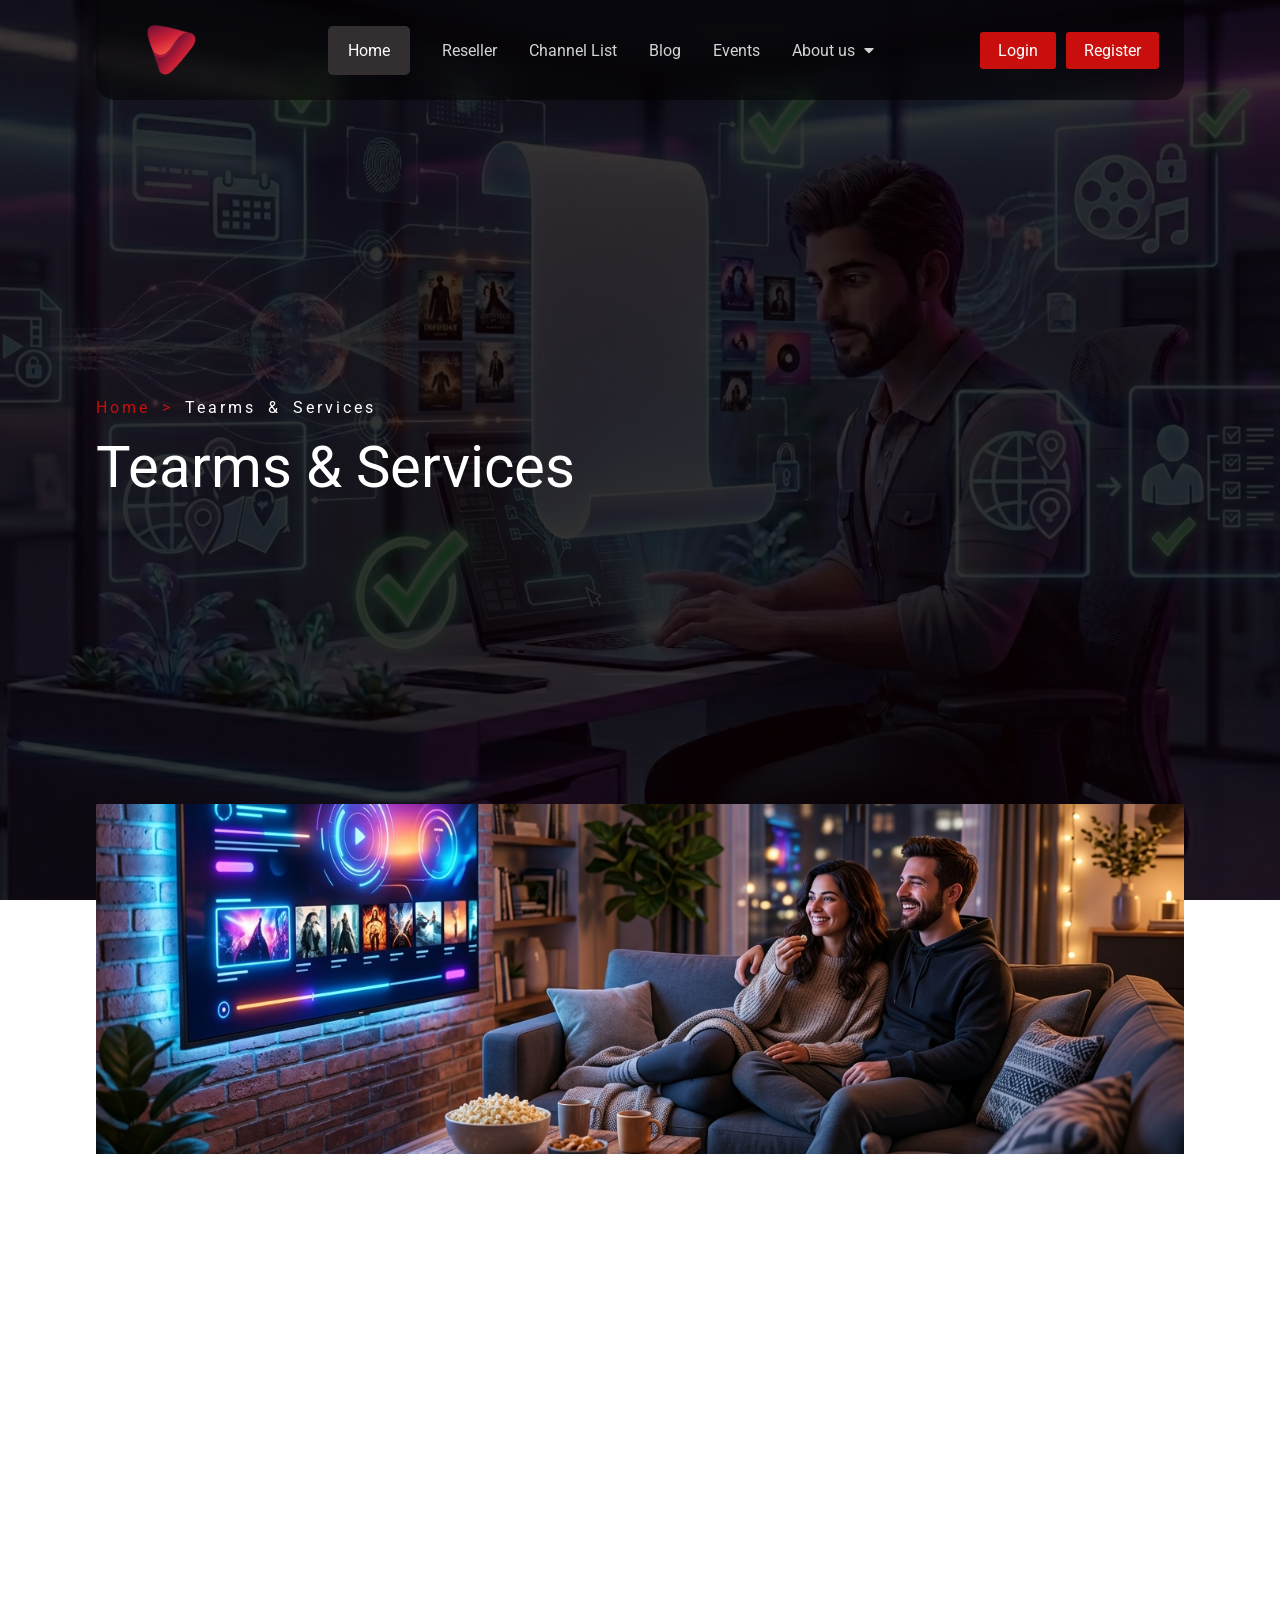
<file: html assets/terms of services.html>
<!DOCTYPE html>
<html lang="en">
<head>
    <meta charset="UTF-8">
    <meta name="viewport" content="width=device-width, initial-scale=1.0">
    <title>Best IPTV Streaming Service | Watch Live TV & Movies</title>
        <link rel="icon" type="image/x-icon" href="../favicon.png">
    <link rel="stylesheet" href="../style.css">
    <link rel="stylesheet" href="../css assets/nav.css">
    <link rel="stylesheet" href="../responsive files/index responsive.css">
    <link rel="stylesheet" href="../css assets/reseller.css">
    <link rel="stylesheet" href="../responsive files/reseller responsive.css">
    <link rel="stylesheet" href="../css assets/privacy policy.css">
    <link rel="stylesheet" href="../responsive files/privacy responsive.css">
    <link rel="stylesheet" href="https://cdnjs.cloudflare.com/ajax/libs/font-awesome/5.15.4/css/all.min.css">
     <link href="https://fonts.googleapis.com/icon?family=Material+Icons" rel="stylesheet">
</head>
<body>
    <!-- navigation container  -->
    <nav class="nav-container">
    <div class="logo-box">
        <a href="../index.html"><img src="../bigstream.png" alt="Logo" class="nv-logo-img"></a>
    </div>

    <ul class="nav-links">
    <li><a href="../index.html">Home</a></li>
    <li><a href="reseller.html">Reseller</a></li>
    <li><a href="channel list.html">Channel List</a></li>
    <li><a href="blog.html">Blog</a></li>
    <li><a href="events.html">Events</a></li>
    <li class="about-li">
        <a href="about.html">About us <i class="fas fa-caret-down mrgn nav-icon-clr"></i></a>
        <ul class="drp-down">
            <li><a href="about.html">About us</a></li>
            <li><a href="refund policy.html">Refund Policy</a></li>
            <li><a href="privacy policy.html">Privacy policy</a></li>
            <li><a href="terms of services.html">Tearms Of Service</a></li>
        </ul>
    </li>
    <!-- ✅ MOBILE BUTTONS -->
    <li class="mobile-btns">
        <button class="login-btn">Login</button>
        <button class="register-btn">Register</button>
    </li>
</ul>

    <div class="nav-btn">
        <div class="burgr-icon">
            <img src="../icon/burger icon.svg" alt="Burger" class="img">
        </div>
        <button>Login</button>
        <button>Register</button>
    </div>
</nav>
<main>
    <!-- subcription hero container  -->
     <section class="sub-hero-container">
        <!-- hero images box -->
        <div class="hero-main-content">
            <div class="hero-img-box">
            <div class="hero-left-img" id="opy">
                <img src="../hero image/tearm and conditions.jpeg" alt="Image" class="img">
            </div>
            <!-- subcription upper content  -->
             <div class="sub-upr-content">
                <p class="sub-home-link"><a href="#" class="hm-lnk-clr">Home &gt;</a> Tearms & Services</p>
                <p class="hero-p">Tearms & Services</p>
             </div>
        </div>
        </div>
        <div class="hero-image-bnr">
            <img src="../hero image/Couple_watching_tv_sofa.jpeg" alt="Image" class="img">
        </div>
     </section>
     <section class="policy-details">
        <p>Last updated: February 2025</p>
        <h2>Privacy policy</h2>
        <p>Turpis gravida turpis mauris magna in libero ac dis consequat. Imperdiet ac semper quisque volutpat consectetur cursus non pretium pharetra. Nisl duis blandit dui imperdiet nec id integer. Elit varius cras arcu tempor integer in.</p>
        <p>Quam nunc arcu nunc a lobortis convallis magnis dolor. Integer malesuada vel mi eu elementum. Etiam eget urna quis dui amet facilisis fringilla sed. Massa vitae accumsan viverra in morbi nec volutpat aenean tortor. At nec sagittis eget placerat. Mi accumsan massa vitae etiam nisi suspendisse condimentum elementum. Arcu varius id ipsum arcu et diam non rutrum. Auctor elit malesuada non aenean posuere mattis iaculis mauris nibh.</p>
        <h2>What type of personal information do we collect?</h2>
        <p>Turpis gravida turpis mauris magna in libero ac dis consequat. Imperdiet ac semper quisque volutpat consectetur cursus non pretium pharetra. Nisl duis blandit dui imperdiet nec id integer. Elit varius cras arcu tempor integer in. Quam nunc arcu nunc a lobortis convallis magnis dolor. Integer malesuada vel mi eu elementum. Etiam eget urna quis dui amet facilisis fringilla sed. Massa vitae accumsan viverra in morbi nec volutpat aenean tortor. At nec sagittis eget placerat. Mi accumsan massa vitae etiam nisi suspendisse condimentum elementum. Arcu varius id ipsum arcu et diam non rutrum. Auctor elit malesuada non aenean posuere mattis iaculis mauris nibh.</p>
        <h2>How do we collect your personal data?</h2>
        <p>Turpis gravida turpis mauris magna in libero ac dis consequat. Imperdiet ac semper quisque volutpat consectetur cursus non pretium pharetra. Nisl duis blandit dui imperdiet nec id integer. Elit varius cras arcu tempor integer in.</p>
        <p>Quam nunc arcu nunc a lobortis convallis magnis dolor. Integer malesuada vel mi eu elementum. Etiam eget urna quis dui amet facilisis fringilla sed. Massa vitae accumsan viverra in morbi nec volutpat aenean tortor. At nec sagittis eget placerat. Mi accumsan massa vitae etiam nisi suspendisse condimentum elementum. Arcu varius id ipsum arcu et diam non rutrum. Auctor elit malesuada non aenean posuere mattis iaculis mauris nibh.</p>
        <ul>
            <li>Imperdiet ac semper quisque volutpat consectetur cursus non pretium pharetra.</li>
            <li>Nisl duis blandit dui imperdiet nec id integer.</li>
            <li>Quam nunc arcu nunc a lobortis convallis magnis dolor.</li>
            <li>Massa vitae accumsan viverra in morbi nec volutpat aenean tortor.</li>
        </ul>
        <h2>What are our legal bases for processing your data?</h2>
        <p>Turpis gravida turpis mauris magna in libero ac dis consequat. Imperdiet ac semper quisque volutpat consectetur cursus non pretium pharetra. Nisl duis blandit dui imperdiet nec id integer. Elit varius cras arcu tempor integer in. Quam nunc arcu nunc a lobortis convallis magnis dolor. Integer malesuada vel mi eu elementum. Etiam eget urna quis dui amet facilisis fringilla sed. Massa vitae accumsan viverra in morbi nec volutpat aenean tortor. At nec sagittis eget placerat. Mi accumsan massa vitae etiam nisi suspendisse condimentum elementum. Arcu varius id ipsum arcu et diam non rutrum. Auctor elit malesuada non aenean posuere mattis iaculis mauris nibh.</p>
        <h2>Security</h2>
        <p>Turpis gravida turpis mauris magna in libero ac dis consequat. Imperdiet ac semper quisque volutpat consectetur cursus non pretium pharetra. Nisl duis blandit dui imperdiet nec id integer. Elit varius cras arcu tempor integer in.</p>
        <p>Quam nunc arcu nunc a lobortis convallis magnis dolor. Integer malesuada vel mi eu elementum. Etiam eget urna quis dui amet facilisis fringilla sed. Massa vitae accumsan viverra in morbi nec volutpat aenean tortor. At nec sagittis eget placerat. Mi accumsan massa vitae etiam nisi suspendisse condimentum elementum. Arcu varius id ipsum arcu et diam non rutrum. Auctor elit malesuada non aenean posuere mattis iaculis mauris nibh.</p>
     </section>
     <!-- email submition upper footer content  -->
              <section class="mail-sub-container">
                <div class="bg-clr-mail">
                </div>
                <div class="bg-clr-mail bg-blk">
                </div>
                <div class="main-upr-content-box">
                    <img src="../images/shape-4.e38ddab9.png" alt="Image" class="img">
                    <!-- email submition upper image content  -->
                    <div class="main-content-box">
                        <!-- image box  -->
                        <div class="left-mail-imgs-box">
                            <div class="flr-img">
                                <img src="../images/download (3).png" alt="Image" class="img">
                            </div>
                            <div class="n-dsign">
                                <img src="../images/subscribe.3f50f41b.png" alt="Image" class="img">
                            </div>
                        </div>
                        <!-- right content box  -->
                         <div class="mail-content">
                            <h5 class="sign-up-hdg">Sign up to hear about incredible offers you won’t want to miss – plus our latest products, services and more.</h5>
                            <div class="input-box">
                                <label for="">Email Address</label>
                                    <input type="text" placeholder="Enter your email address">
                                    <button>Submit</button>
                            </div>
                            <p class="submiting-p">By submitting, you agree to our Terms & Conditions.</p>
                         </div>
                    </div>
                </div>
            </section>
</main>
    <!-- footer container  -->
     <footer class="fotr-container">
        <div class="fotr-upr-content">
            <!-- footer logo and social icon box  -->
             <div class="ftr-lg-sc">
                <div class="ftr-log">
                    <img src="../bigstream.png" alt="Logo" class="nv-logo-img">
                </div>
                <p class="f-hlp-p">Premium IPTV service with 10,000+ channels, 4K/8K streaming, and 24/7 support. Your ultimate entertainment destination.</p>
                <p class="f-socl-p">Social Media</p>
                <ul class="icon-box">
                    <li><a href="#"><img src="../icon/facebook-logo-90.svg" alt="Icon" class="img"></a></li>
                    <li><a href="#"><img src="../icon/twitter-logo-black-outline-20846.svg" alt="Icon" class="img"></a></li>
                    <li><a href="#"><img src="../icon/black-instagram-logo-3497.svg" alt="Icon" class="img"></a></li>
                    <li><a href="#"><img src="../icon/youtube-123 (1).svg" alt="Icon" class="img"></a></li>
                </ul>
             </div>
             <!-- services -->
             <ul class="ftr-sercs-link">
                <li class="ftr-lst-hdg">Quick Links</li>
                <li><a href="../index.html">Home</a></li>
                <li><a href="reseller.html">Reseller</a></li>
                <li><a href="channel list.html">Channal List</a></li>
                <li><a href="blog.html">Blog</a></li>
                <li><a href="events.html">Events</a></li>
             </ul>
             <!-- services -->
             <ul class="ftr-sercs-link">
                <li class="ftr-lst-hdg">Quick Links</li>
                <li><a href="about.html">About Us</a></li>
                <li><a href="refund policy.html">Refund Policy</a></li>
                <li><a href="privacy policy.html">Privacy Policy</a></li>
                <li><a href="terms of services.html">Tearms Of Services</a></li>
             </ul>
             <!-- services -->
             <ul class="ftr-sercs-link">
    <li class="ftr-lst-hdg">Contact Us</li>

    <li>
        <a href="tel:+923001212123">
            <span class="material-icons ftr-icon">call</span>
            +(92) 300 1212 123 <span class="ftr-note">(Customer Support)</span>
        </a>
    </li>

    <li>
        <a href="tel:+923001212123">
            <span class="material-icons ftr-icon">call</span>
            +(92) 300 1212 123 <span class="ftr-note">(New Customer)</span>
        </a>
    </li>

    <li>
        <a href="mailto:support@example.com">
            <span class="material-icons ftr-icon">email</span>
            support@example.com
        </a>
    </li>

    <li>
        <a href="https://wa.me/923001212123" target="_blank">
            <span class="material-icons ftr-icon">chat</span>
            WhatsApp Online Support
        </a>
    </li>
    <li>
    <a href="#">
        <span class="material-icons ftr-icon">support_agent</span>
        24/7 Online Support
    </a>
</li>
</ul>

        </div>
        <p class="copy-ri">&copy;2023 B1G Xtream. All rights reserved. Premium IPTV Services.</p>
    </footer>
<script src="../javascript assets/index.js"></script>
<script>
    document.addEventListener("DOMContentLoaded", () => {

    const elements = document.querySelectorAll(`
        .sub-hero-container,
        .hero-main-content,
        .hero-left-img,
        .hero-ri-img,
        .sub-upr-content,

        .policy-details > *,

        .mail-sub-container,
        .main-upr-content-box,
        .left-mail-imgs-box,
        .mail-content,

        .fotr-container,
        .fotr-upr-content > *
    `);

    const observer = new IntersectionObserver(
        (entries) => {
            entries.forEach(entry => {
                if (entry.isIntersecting) {
                    entry.target.classList.add("show");
                } else {
                    // scroll back par dobara animation
                    entry.target.classList.remove("show");
                }
            });
        },
        {
            threshold: 0.2
        }
    );

    elements.forEach(el => observer.observe(el));
});
</script>
</body>
</html>
</file>
<file: style.css>
* {
  padding: 0;
  margin: 0;
  box-sizing: border-box;
}
body {
  background-color: #201516;
}


/* hero section container */
.hero-section {
  position: relative;
}
.hero-img-container {
  display: flex;
  overflow: hidden; 
  width: 100%;
  scrollbar-width: none;
}
.hero-img {
  margin: 0px 5px;
  width: 400px;
  height: 250px;
}
.hero-section{
  width:100%;
  overflow:hidden;
}

.hero-img-container{
  display:flex;
  width:max-content;
}

.hero-img{
  width:100%;
  height: 100vh;
  margin-right:10px;
}

.hero-img > img{
  width:100%;
  height:100%;
  object-fit:cover;
  display:block;
}

/* hero upper content */
.hero-content-container {
  width: 100%;
  height: 100%;
  background-color: black;
  position: absolute;
  top: 0;
  left: 0;
  right: 0;
  background: rgba(0, 0, 0, 0.8);
  margin: auto;
  display: flex;
  align-items: center;
  flex-direction: column;
}
.hero-btn-box {
  width: fit-content;
  margin: auto;
}
.hero-contect {
  width: 800px;
  margin-top: 12rem;
}
.hero-contect > p {
  margin: 10px 0;
  text-align: center;
}

.hero-1st-ln {
  color: #e7d88d;
  font-size: 1rem;
  word-spacing: 2.8px;
}
.hero-2st-ln {
  font-size: 3.1rem;
  color: white;
  text-align: center;
  font-weight: 800;
  line-height: 80px;
}
.hero-3st-ln {
  color: rgb(194, 194, 194);
  font-weight: 600;
  font-size: 15px;
}

.hero-btn {
  font-size: 1rem;
  width: 147px;
  height: 42px;
  color: white;
  border: none;
  border-radius: 5px;
  background-color: #c90e0e;
  margin: 20px 5px;
  cursor: pointer;
  font-family: sans-serif;
  transition: all 0.3s ease;
}

.hero-btn:hover {
  transform: scale(1.08); 
  background-color: #970505;
  box-shadow: 0 10px 25px rgba(0, 0, 0, 0.25); 
}

/* hero brand logos container */
.logo-container {
  display: flex;
  margin-top: 4rem;
  flex-wrap: wrap;
  scrollbar-width: none;
  overflow: hidden;
  width: 85%;
  margin:3rem auto ;
}
.hero-logo-box {
  width: 170px;
  list-style: none;
  margin: 1rem 2rem;
  flex-shrink: 0;
}

.logo-container-track {
  display: flex;
  animation: scroll-belt 20s linear infinite;
}

.hero-logo-box {
  flex-shrink: 0;
}

/* left ➜ right belt animation */
@keyframes scroll-belt {
  from {
    transform: translateX(-50%);
  }
  to {
    transform: translateX(0);
  }
}

/* subcription rating section  */
.sub-rat-container {
  display: flex;
  width: 85%;
  align-items: center;
  margin: auto;
  padding-top: 4rem;
}
/* subcription left rating container */
.sb-lf-con {
  width: 500px;
  height: 500px;
  align-content: center;
}
.fst-p {
  font-family: sans-serif;
  font-size: 13px;
  color: #c90e0e;
  word-spacing: 3px;
  letter-spacing: 1px;
  font-weight: 100;
}
.sb-hdg {
  font-size: 2.3rem;
  color: white;
  line-height: 45px;
}
.lst-p {
  line-height: 30px;
  color: gray;
  font-family: sans-serif;
}
.fst-p,
.sb-hdg,
.lst-p,
.sub-li-box {
  margin: 20px 0;
}
/* about subcription list */
.sub-li-box > ul {
  width: max-content;
  padding: 0 15px 0 0;
  border-right: 1px solid gray;
}
.sub-li-box > ul > li {
  /* font-weight: 100; */
  margin: 5px 0;
  padding: 5px 0;
  color: gray;
  list-style: none;
}
.check-mark {
  border-radius: 20px;
  padding: 2px;
  border: 2px solid #6a9c89;
}
.check-mark::before {
  padding: 2px;
  content: "✓";
  font-weight: 600;
  color: #6a9c89;
}


.sub-btn {
  padding: 19px 29px;
  color: white;
  border-radius: 5px;
  border: none;
  letter-spacing: 1px;
  font-size: 15px;
  font-weight: 600;
  cursor: pointer;
  background-color: #c90e0e;

  transition: all 0.3s ease; 
}

.sub-btn:hover {
  transform: scale(1.08); 
  background-color: #970505;
  box-shadow: 0 12px 28px rgba(0, 0, 0, 0.25); 
}

/* subcription right rating container */
.sub-ratg-img-box {
  width: 600px;
  /* height: 500px; */
  /* background-color: red; */
  display: flex;
  align-items: end;
  overflow: hidden;
  position: absolute;
  right: 0;
}
.left-img {
  width: 370px;
  overflow: hidden;
  border-radius: 10px;
}
.rat-left-img-box{
  height: 100%;
  display: flex;
  gap: 30px;
  justify-content: space-between;
  flex-direction: column;
}
/* five star rating reviews */
.right-img {
  position: absolute;
  right: 0;
  bottom: 0;
  transform: translateX(50%);
  width: 400px;
  height: 100%;
  border-radius: 20px;
  overflow: hidden;
}
/* container */
.stats-container{
  display:flex;
  gap:40px;
  justify-content: space-between;
}

/* common box */
.stat-box{
  width:150px;
  padding:30px 20px;
  text-align:center;
  border-radius:14px;
  position:relative;
}

/* decorative corners */
.stat-box span{
  position:absolute;
  width:15px;
  height:15px;
  background:inherit;
  transform:rotate(45deg);
}

/* top */
.stat-box .top{
  top:-5px;
  left:50%;
  transform:translateX(-50%) rotate(45deg);
}

/* bottom */
.stat-box .bottom{
  bottom:-5px;
  left:50%;
  transform:translateX(-50%) rotate(45deg);
}

/* left */
.stat-box .left{
  left:-5px;
  top:50%;
  transform:translateY(-50%) rotate(45deg);
}

/* right */
.stat-box .right{
  right:-5px;
  top:50%;
  transform:translateY(-50%) rotate(45deg);
}

/* colors */
.sky{
  left: 20px;
  bottom: -77px;
  background:#b7dfd4;
}

.cream{
  background:#f6e79c;
}

/* text */
.small-text{
  font-size:13px;
  letter-spacing:2px;
  margin:4px 0;
}

.stat-box h2{
  font-size:40px;
  margin-top:12px;
}

/* different feature section */
.fetur-container {
  width: 85%;
  margin: 3rem auto;
  padding-top: 3rem;
}
.fetur-container > p {
  padding: 0 0 5px 0;
  color: #c90e0e;
  text-align: center;
  letter-spacing: 2px;
}
.fetur-container > h3 {
  padding: 5px 0;
  font-size: 3rem;
  color: white;
  text-align: center;
}
/* makes feature on diffrence device */
.mks-ftr {
  margin: 3rem 0;
  display: flex;
  flex-wrap: wrap;
  gap: 1rem;
  justify-content: center;
}
.ftr-box {
  width: 350px;
  padding: 30px;
  border-radius: 10px;
  background-color: #0a0102;
}
.ftr-icon-box {
  width: 70px;
  height: 70px;
}
.img-with-num {
  display: flex;
  padding: 20px 0;
  justify-content: space-between;
}
.img-with-num > span {
  color: #231b1c;
  font-weight: bolder;
  font-size: 4rem;
}
.ftr-box > h3 {
  color: white;
  padding: 7px 0;
  font-size: 1.8rem;
}
.ftr-box p {
  color: lightgrey;
  line-height: 35px;
  font-size: 1.2rem;
  padding: 20px 0;
}
.ftr-box > a {
  color: white;
  text-decoration: none;
  font-size: 1rem;
  align-content: center;
}
.ftr-box > a:hover {
  color: #c90e0e;
}
.ero-clr {
  color: #c90e0e;
}
.exp-lnk {
  color: #357185;
  text-decoration: none;
  display: block;
  text-align: center;
}
/* our content container */

.our-content-container {
  width: 100%;
  position: relative;
  padding-top: 7rem;
  background-color: #2b1e1f;
  overflow: hidden;
}
.bg-ltc-box {
  position: absolute;
  right: 0;
  width: 250px;
}
/* bg upper our content */
.upr-content {
  width: 85%;
  margin: auto;
  display: flex;
  align-items: center;
  justify-content: space-between;
}
.our-contnt-img {
  width: 660px;
  height: 400px;
  margin-top: 1rem;
  position: relative;
  z-index: 2;
}
.tri-img {
  width: 200px;
  position: absolute;
  top: -74px;
  left: -74px;
  z-index: 3;
}
.bg-shine-img {
  width: 200px;
  height: 200px;
  position: absolute;
  right: -50px;
  bottom: -50px;
  z-index: -1;
}
.our-under-content {
  width: 420px;
  /* margin-left: 4rem; */
}

.our-p {
  color: #c90e0e;
  font-size: 14px;
  letter-spacing: 2px;
  padding: 0 0 20px 0;
}
.our-under-content > h3 {
  color: white;
  font-size: 2.6rem;
}
.our-p-dtls {
  color: gray;
  font-size: 1.2rem;
  line-height: 32px;
  padding: 10px 0;
}
.clr-w {
  color: white;
  padding: 20px 0;
}
.ind-mrk-li > li {
  list-style: none;
  padding: 10px 0;
  color: lightgray;
}

 .view-cntnt-btn {
  background-color: #c90e0e;
  padding: 15px 17px;
  font-size: 1rem;
  margin: 1rem 0;
  color: white;
  border-radius: 5px;
  border: none;
  cursor: pointer;

  transition: all 0.3s ease; /* smooth animation */
}

.view-cntnt-btn:hover {
  transform: scale(1.08);   /* thora sa bara */
  background-color: #970505; /* hover color */
  box-shadow: 0 10px 25px rgba(0, 0, 0, 0.25);
}
.our-cont-pdg {
  margin: 0 10px 0 0;
}
/* watching movies image container */
.watching-container {
  width: 100%;
  padding: 2rem 0;
  background-color: #2b1e1f;
}
.enj {
  padding: 0 0 5px 0;
  color: #c90e0e;
  text-align: center;
  letter-spacing: 2px;
  text-transform: uppercase;
}
.wtch-hdg {
  width: 50%;
  font-size: 2.5rem;
  line-height: 50px;
  color: white;
  margin: auto;
  text-align: center;
}
.mvi-scrl-bar {
  display: flex;
  gap: 15px;
  overflow: scroll;
  width: 100%;
  scrollbar-width: none;
  margin: 3rem 0;
}
.mve-box {
  flex: 0 0 250px;
  /* width: 300px; */
  height: 320px;
  overflow: hidden;
  border-radius: 15px;
}

 .gt-it-btn {
  padding: 13px 21px;
  display: block;
  margin: auto;
  margin-top: 1rem;
  color: white;
  border: none;
  font-size: 1rem;
  border-radius: 5px;
  background-color: #c90e0e;
  cursor: pointer;

  transition: all 0.3s ease; /* smooth animation */
}

.gt-it-btn:hover {
  transform: scale(1.08);   /* thora sa bara */
  background-color: #970505; /* thora dark red */
  box-shadow: 0 10px 25px rgba(0, 0, 0, 0.25);
}
.chg-clr {
  color: lightgray;
  padding: 0 0 5px 0;
  font-size: 1.2rem;
  text-align: center;
}
/* section of banner image container */
.banner-img-container {
  width: 100%;
  height: 100vh;
  position: relative;
}
.img-covr{
  width: 100%;
  height: 100%;
  object-fit:cover;
}
.banr-upr-content {
  width: 100%;
  height: 100%;
  position: absolute;
  top: 0;
  right: 0;
  bottom: 0;
  background: linear-gradient(
    to right,
    transparent -100%,
    rgba(0, 0, 0, 0.9) 30%,
    transparent 100%
  );
}
.banr-ltce-box {
  height: 100%;
  position: absolute;
  top: 0;
  right: 0;
  bottom: 0;
}
.upr-content-box {
  width: 85%;
  height: 100%;
  margin: auto;
  align-content: center;
}
.bnr-price-box {
  display: flex;
  /* width: 500px; */
  align-items: center;
}
.pric-mont {
  display: flex;
  flex-direction: column;
  justify-content: center;
}
.bnr-logo {
  padding: 15px;
  border-radius: 50%;
  width: 70px;
  height: 70px;
  margin-right: 10px;
  background-color: white;
}
.bnr-prc {
  font-weight: 600;
  color: #c90e0e;
  font-weight: bold;
  font-size: 3rem;
}
.bnr-prc > span {
  font-size: 1rem;
  color: lightgray;
}
.bnr-refd {
  color: white;
}
.bnr-prc,
.bnr-refd {
  margin: 5px 0;
}
.bnr-contect-btn {
  display: flex;
}
.tst-p {
  margin: 1rem 0;
  letter-spacing: 2px;
  color: #c90e0e;
}
.bnr-content {
  width: 60%;
}
.bnr-content > h3 {
  font-size: 3rem;
  color: white;
}
.acount-aces {
  margin: 1.2rem 0;
  font-size: 1.2rem;
  color: lightgray;
}
.bnr-contect-btn {
  margin: 2rem 0;
}

 .tst-servs-btn {
  border: none;
  color: white;
  font-size: 1.2rem;
  padding: 15px 18px;
  border-radius: 10px;
  cursor: pointer;
  background-color: #6a9c89;

  transition: all 0.3s ease; /* smooth animation */
}

.tst-servs-btn:hover {
  transform: scale(1.08); /* thora sa bara */
  box-shadow: 0 12px 28px rgba(0, 0, 0, 0.25);
}

 .bnr-call-btn {
  border: 2px solid #f2e394;
  color: #f2e394;
  font-size: 1.2rem;
  padding: 15px 18px;
  margin-left: 1rem;
  background: none;
  cursor: pointer;
  border-radius: 10px;

  transition: all 0.3s ease; /* smooth animation */
}

.bnr-call-btn:hover {
  background-color: #f2e394; /* border color ka fill */
  color: black;               /* font color hover par black */
  box-shadow: 0 8px 20px rgba(0, 0, 0, 0.2);
  transform: scale(1.05);     /* thora sa bara */
}
/* benefits container  */
.benefits-container {
  width: 100%;
  display: flex;
  justify-content: space-between;
  padding: 5rem 0;
}
.benefits-img {
  width: 600px;
}
.benefits-content-container {
  margin-left: 2rem;
}
.benefits-content-container > p{
  color: #c90e0e;
  margin-top: 1rem;
  letter-spacing: 2px;
}
.benefits-content-container > h3{
  margin: 1rem 0;
  color: white;
  font-size: 3rem;
}
.benefits-services {
margin-top: 3rem;
display: flex;
flex-wrap: wrap;
width: 600px;
/* background-color: green; */
}
.benif-box{
  display: flex;
  margin:1rem 10px ;
  /* background-color: yellow; */
}
.benf-icon{
  width: 30px;
  height: 30px;
}
.benifit-content{
  width: 200px;
  margin-left: 10px;
}
.benifit-content > h3 {
  color: white;
  margin: 10px 0;
  font-size: 1.3rem;
}
.benifit-content > p {
  line-height: 30px;
  font-size: 1rem;
  margin-top: 1rem;
  color: lightgray;
}
/* TESTIMONIAL container  */
.main-testimonial-container{
  width: 85%;
  margin: auto;
  display: flex;
  align-items: center;
  position: relative;
}

.tetmnl-upr-content{
  width: 100%;
  height: 100%;
  position: absolute;
  top: 0;
  left: 0;
  right: 0;
  bottom: 0;
}
.tetmol-p{
  letter-spacing: 2px;
  text-align: center;
  color: #c90e0e;
}
.tstmol-hdg{
  color: white;
  text-align: center;
  font-size: 2.7rem;
}
.tstmol-3rd-p{
  text-align: center;
  color: white;
  font-size: 1.1rem;
}
.tetmol-p,.tstmol-hdg,.tstmol-3rd-p{
  margin: 1.3rem;
}
/* client reviews box */
.client-reviews-container{
  width: 100%;
  display: flex;
  align-items: flex-start;
  gap: 10px;
  scrollbar-width: none;
  overflow-x: auto;
  margin-top: 5rem;
}
.review-box{
  flex: 0 0 50%;
}
.dp-box{
  width: 50px;
  height: 50px;
  overflow: hidden;
  border-radius: 50%;
}
.dp-ad-str{
  display: flex;
  align-items: center;
}
.str-name{
  margin-left: 10px;
}
.str-name > span::before{
  content: "\2605";
  font-weight: bolder;
  font-size: 1.2rem;
  color: #c90e0e;
}
.str-name > p{
  color: white;
  margin-top: 5px;
  font-weight: bold;
}
.review-box > p {
  padding: 0 10px 0 0;
  line-height: 31px;
  font-size: 1.2rem;
  margin-top: 2rem;
  color: white;
}
.tstml-arrow::before{
content: "\279C";
font-size: 1.5rem;
color: #efdf92;
}
.tstm-left{
  cursor: pointer;
 transform: rotate(180deg) translateX(30px);
}
.tstm-right{
  cursor: pointer;
  position: absolute;
  right: 0;
  transform:translateX(30px);
}
/* container of about web rating */
.rating-container{
  width: 85%;
  margin: auto;
  display: flex;
  justify-content: space-around;
  border-radius: 10px;
  padding: 40px 0;
  background-color: #f2e394;
}
.rating-box{
  width: 150px;
  height: 150px;
  display: flex;
  justify-content: center;
  flex-direction: column;
}
.rtg-num{
  font-weight: bold;
  font-size: 3rem;
}
.rtg-2nd-p{
  margin: 15px 0;
  line-height: 26px;
 width: min-content;
 letter-spacing: 2px;
 color: #695f2a;
}
/* faqs container  */
.faqs-container{
  width: 85%;
  display: flex;
  gap: 1.3rem;
  justify-content: space-between;
  margin: 5rem auto 5rem auto;
}
.fq-p{
  color: #c90e0e;
  letter-spacing: 2px;
}
.fqs-con-hdg{
  font-size: 2.5rem;
  margin: 1rem 0;
  color: white;
}
.ans-ques {
  width: 500px;
  background-color: #3c3031;
  border-radius: 10px;
  margin: 10px 0;
}

.ans-ques > h4 {
  padding: 20px 24px;
  color: white;
  font-size: 1.3rem;
  font-weight:400;
  cursor: pointer;
  position: relative;
}

/* + icon */
.ans-ques > h4::after {
  content: "+";
  position: absolute;
  right: 20px;
  top: 37%;
  font-size: 22px;
  transition: 0.3s;
}

/* paragraph HIDDEN */
.ans-ques > p {
  color: lightgray;
  line-height: 25px;
  padding: 0 20px;
  display: none;
}

/* OPEN state */
.ans-ques.active p {
  display: block;
  padding-bottom: 20px;
}

.ans-ques.active h4::after {
  content: "-";
}

/* footer container  */
.fotr-container{
  width: 100%;
  /* position: relative; */
  padding: 2rem 0 0 0;
  background-color: #0a0102;
}
.fotr-upr-content{
  width: 85%;
  height: 100%;
  display: flex;
  justify-content: space-between;
  margin:1rem auto;
  gap: 1rem;
  flex-wrap: wrap;
  top: 0;
  left: 0;
  right: 0;
  padding:0 0 3rem 0;
}
/* footer logo and social icon box */
.ftr-lg-sc{
  width: 300px;
}
 .f-hlp-p{
  font-size: 1.2rem;
  line-height: 2rem;
  margin: 2rem 0;
  color: gray;
 }
.ftr-log{
  width: 100px;
}
.ftr-lg-sc > ul {
  display: flex;
}
.icon-box > li {
  margin: 0 15% 0 0;
  width: 20px;
  height: 20px;
}
.f-socl-p{
  font-size: 1.1rem;
  margin: 1rem 0;
  font-weight: 500;
  color: white;
}
.ftr-sercs-link > li{
  list-style: none;
  padding: 10px 0;
  margin: 0rem 1rem 0 0 ;
  font-size: 1.2rem;
}
.ftr-sercs-link > li > a{
color: gray;
text-decoration: none;
}
.ftr-lst-hdg{
  margin-bottom: 0.8rem;
  color: white;
  font-weight: 800;
}
.ftr-li-hight{
  width: 180px;
  margin-top: 5px;
  line-height: 32px;
}
.num-clr-chng{
  color: #f2e394;
}

.ftr-sercs-link li a{
    display: flex;
    align-items: center;
    gap: 8px;
    text-decoration: none;
    font-size: 16px;
    line-height: 1.4;
}

.ftr-icon{
    font-size: 18px;
}

.ftr-note{
    font-size: 16px;
    opacity: 0.8;
}

.copy-ri{
  text-align: center;
  padding: 20px 0;
  color: white;
  background-color: #c90e0e;
}


/* animation container  */
.scroll-anim {
    opacity: 0;
    transform: translateY(60px) scale(0.97);
    transition: opacity 0.8s ease-out, transform 0.9s cubic-bezier(0.25, 0.8, 0.25, 1);
    will-change: transform, opacity;
}

.scroll-anim.show {
    opacity: 1;
    transform: translateY(0) scale(1);
}
</file>
<file: css assets/subcription plans.css>
/* pricing container */
.pricing-container {
  padding: 3rem 0;
  width: 85%;
  margin: auto;
}
.prc-pln {
  color: #c90e0e;
  text-align: center;
}
.afr-pln {
  text-align: center;
  font-size: 2.5rem;
  color: white;
}
.pricing-container > p,
.pricing-container > h3 {
  margin: 1rem 0;
}
.pricing-main-container {
  display: flex;
  width: 100%;
  margin: 3rem 0;
  flex-wrap: wrap; 
  gap: 1rem;
  justify-content: space-between;
}
.pricing-box-bg-img {
 width: 350px;
  padding: 2.5rem 0;
  object-fit: fill;
  position: relative;
  border-radius: 5px;
  overflow: hidden;
  background-color: violet;
}
.prc-upr-content {
  width: 100%;
  height: 100%;
  position: absolute;
  top: 0;
  left: 0;
  right: 0;
  bottom: 0;
  background: rgba(0, 0, 0, 0.9);
}

.prc-upr-content > h3 {
  font-size: 1rem;
  color: white;
  text-align: center;
  font-weight: 400;
  padding: 11px;
  background-color: #c90e0e;
}
.pr-upr-img {
  width: 200px;
  margin: auto;
  margin-top: 1.4rem;
}
.mnt {
  font-weight: 600;
  color: white;
}
.prc {
  color: #c90e0e;
  font-weight: 800;
  font-size: 2.8rem;
}
.ato-ren {
  color: gray;
}
.mnt,
.prc,
.ato-ren {
  margin: 1rem 0;
  text-align: center;
}
.prc-upr-content > ul {
  /* width: max-content; */
  width: 85%;
  border-radius: 10px;
  overflow: hidden;
  margin: auto;
}
.prc-upr-content > ul > li {
  color: gray;
  list-style: none;
  margin: auto;
  display: flex;
  align-items: center;
  padding: 14px 20px;
  border-bottom: 0.2px solid black;
  justify-content: space-between;
  background-color: #3d3947;
}
.pri-mrk-pdg {  
  padding: 0px 2.5px;
}
.mrk-clr::before {
  color: gray;
}
.mrk-clr {
  border-color: gray;
}
.pric-main-box {
  width: max-content;
}

.pric-main-box > button {
  padding: 14px 20px;
  border: none;
  font-size: 1rem;
  border-radius: 5px;
  display: block;
  margin: auto;
  position: relative;
  bottom: 20px;
  color: #0a0102;
  background-color: #f2e394;
  cursor: pointer;

  transition: all 0.3s ease; /* smooth animation */
}

.pric-main-box > button:hover {
  transform: scale(1.08); /* thora sa bara */
  box-shadow: 0 10px 25px rgba(0, 0, 0, 0.25);
}
.mny-bk {
  font-size: 1.1rem;
  text-align: center;
  color: lightgray;
}
.mny-bk > a {
  text-decoration: none;
  color: #6a9c89;
}
</file>
<file: css assets/nav.css>
@import url('https://fonts.googleapis.com/css2?family=League+Spartan:wght@100..900&family=Montserrat:ital,wght@0,100..900;1,100..900&family=Open+Sans:ital,wght@0,300..800;1,300..800&family=Plus+Jakarta+Sans:ital,wght@0,200..800;1,200..800&family=Roboto:ital,wght@0,100..900;1,100..900&display=swap');
*{
  padding: 0;
  margin: 0;
  box-sizing: border-box;
  font-family: Roboto;
}
.nav-container {
  position: fixed;
  top: 0;
  right: 0;
  left: 0;
  width: 85%;
  margin: 0px auto;
  /* border-radius: 10px; */
  border-bottom-right-radius: 20px;
  border-bottom-left-radius: 20px;
  display: flex;
  align-items: center;
  padding: 25px;
  z-index: 1000;
  justify-content: space-between;
    background: rgba(0, 0, 0, 0.50); 
    backdrop-filter: blur(10px);
    -webkit-backdrop-filter: blur(10px);

}
.logo-box {
  width: 100px;
  height: 50px;
}
.img {
  width: 100%;
  height: 100%;
  object-fit: contain;
}

.nv-logo-img{
  width: 100%;
  height: 100%;
  object-fit: contain;
}
.nav-links {
  display: flex;
  align-items:center;
  list-style: none;
}
.nav-links > li > a {
  text-decoration: none;
  color: lightgray;
  margin: 0 16px;
  padding: 15px 0;
}
.nav-btn{
  display: flex;
  align-items: center;
  gap: 10px;
  justify-content: center;
  float: right;
}
.burgr-icon{
  width: 30px;
  height: 30px;
  display: none;
  cursor: pointer;
}

.nav-btn > button{
  font-size: 1rem;
  color: white;
  border: none;
  border-radius: 3px;
  background-color: #c90e0e;
  cursor: pointer;
  padding: 9px 18px;
  transition: all 0.3s ease;   
}

.nav-btn > button:hover{
  transform: scale(1.08);      
  background-color: #970505;
  box-shadow: 0 8px 20px rgba(189, 189, 189, 0.2); 
}

.about-li{
  position: relative;
}
.drp-down{
  display: none;
  position: absolute;
  top: 30px;
  left: 14px;
  right: 0;
  bottom: 0;
}
.drp-down > li{
  list-style: none;
  background-color: black;
  width: 240px;
}
.drp-down > li > a{
  padding: 20px;
  display:block;
  color: white;
  text-decoration: none;
}
.about-li:hover > .drp-down{
 display: block;
}
.mrgn{
  margin-left: 5px;
}


.nav-links > li > a {
  text-decoration: none;
  color: lightgray;
  margin: 0 16px;
  padding: 15px 0;
  transition: color 0.3s ease; 
}

.nav-links > li > a:hover {
   color: #c90e0e;
}


/* Dropdown links hover effect */
.drp-down > li > a {
  padding: 20px;
  display: block;
  color: white;
  text-decoration: none;
  transition: color 0.3s ease; 
}

.drp-down > li > a:hover {
  color: #c90e0e; 
}
.nav-links > li:first-child > a {
  background-color: #332f30;
  color: white;
  padding: 15px 20px;
  border-radius: 5px;
}
</file>
<file: responsive files/index responsive.css>
@media (max-width: 1276px) {
  .nav-container,
  .sub-rat-container,
  .fetur-container,
  .upr-content,
  .pricing-container,
  .upr-content-box,
  .main-testimonial-container,
  .rating-container,
  .faqs-container,
  .fotr-upr-content {
    width: 90%;
  }
  .hero-contect {
    margin-top: 10rem;
  }
}
@media (max-width: 1208px) {
  .nav-container,
  .sub-rat-container,
  .fetur-container,
  .upr-content,
  .pricing-container,
  .upr-content-box,
  .main-testimonial-container,
  .rating-container,
  .faqs-container,
  .fotr-upr-content {
    width: 85%;
  }
  .ftr-box,
  .pricing-box-bg-img {
    width: 450px;
  }
  .sub-ratg-img-box {
    margin-top: 2rem;
    position: relative;
    width: 100%;
    /* height: 700px; */
  }
  .sub-rat-container {
    padding: 0;
    flex-wrap: wrap;
  }
  .right-img {
    transform: translateX(0%);
  }
  .left-img {
    width: 100%;
  }
  .active-sub {
    top: 0;
    left: 27%;
  }
  .fv-str-re {
    top: -161px;
    right: 236px;
  }
  .benefits-container {
    flex-wrap: wrap;
  }
  .benefits-img,
  .benefits-content-container {
    width: 80%;
    margin: auto;
  }
  .benefits-services {
    width: 100%;
    justify-content: space-between;
  }
  .benifit-content {
    width: 100%;
  }
  .benif-box {
    width: 45%;
  }
  .benf-icon {
    width: 40px;
  }
  .sb-lf-con {
    width: 100%;
  }
  .our-contnt-img {
    width: 525px;
    height: 345px;
  }
}
@media (max-width: 1100px) {
  .hero-logo-box {
    margin: 1rem 1rem;
  }
  .nav-container > ul > li > a {
    margin: 0 13px;
  }
  .ftr-box,
  .pricing-box-bg-img {
    width: 400px;
  }
  .rating-container {
    margin: 4rem auto;
  }
  .tri-img {
    display: none;
  }
  .our-contnt-img {
    width: 442px;
    height: 291px;
  }
  .wtch-hdg {
    width: 85%;
  }
}

@media (max-width: 1028px){
    .nav-container {
    margin: 0 auto;
    padding: 15px;
  }
  .nav-container > ul {
    display: none;
  }
  .nav-container{
    width: 90%;

    border-radius:  0 0 10px 10px;
  }
  .nav-links{
    display: none;
    flex-direction: column;
    position: absolute;
    top: 100%;
    left: 0;
    width: 100%;
    background: rgba(0,0,0,0.95);
  }
  .nav-links > li{
    text-align: center;
  }
  .nav-links > li > a{
    display: block;
    margin: 0;
    padding: 15px;
  }
  .nav-links.active{
    display: flex;
    align-items: flex-start;
  }
  .burgr-icon{
    display: block;
  }
  .about-li:hover .drp-down{
    display: none;
  }
  .drp-down{
    position: static;
  }
  .about-li > a {
    cursor: pointer;
  }
  .about-li .drp-down{
    display: none; /* initially hidden */
    position: static; /* mobile ke liye */
  }
  .about-li.active .drp-down{
    display: block; /* show when active */
  }
    .drp-down > li > a{
      text-align: left;
    }
      .mobile-btns{
    display: flex;
    flex-direction: column;
    gap: 10px;
    padding: 15px;
  }

  .mobile-btns button{
    width: 100%;
    padding: 12px;
    border: none;
    border-radius: 4px;
    font-size: 1rem;
    cursor: pointer;
  }

  .login-btn{
    background: transparent;
    border: 1px solid #fff;
    color: #fff;
  }

  .register-btn{
    background: #c90e0e;
    color: #fff;
  }

}

@media (max-width: 1010px) {
  .upr-content,
  .faqs-container {
    flex-wrap: wrap;
  }
  .bg-ltc-box,
  .bg-shine-img {
    display: none;
  }
  .our-contnt-img {
    width: 100%;
    margin: 1rem 0;
  }
  .ques-ans-container,
  .ans-ques {
    width: 100%;
  }
  .faqs-img {
    width: 80%;
    margin: auto;
  }
  .right-img {
    width: 356px;
  }
  .tstml-arrow {
    position: absolute;
    bottom: 0;
  }
}
@media (max-width: 990px) {
  .logo-container {
    justify-content: center;
    width: 80%;
  }
  .review-box {
    flex: 0 0 100%;
  }
  .benif-box {
    width: 100%;
    margin: 1.3rem 0;
  }
  .benefits-services {
    margin-top: 1.3rem;
  }
  .rating-box {
    width: 100px;
    height: 100px;
  }

  .right-img {
    width: 45%;
  }
  .active-sub {
    top: 34px;
  }
  .ftr-box,
  .pricing-box-bg-img {
    width: 336px;
  }
  .sky {
    bottom: 0;
  }
  .rat-left-img-box {
    width: 50%;
  }
}

@media (max-width: 860px) {
  .ftr-box,
  .pricing-box-bg-img {
    width: 336px;
  }
  .client-reviews-container {
    margin-top: 1rem;
  }
  .hero-2st-ln {
    width: 80%;
    margin: auto;
  }
  .right-img {
    width: 50%;
    height: 100%;
    position: static;
    margin-left: 1rem;
  }
  /* .sub-ratg-img-box{
      align-items: center;
      flex-direction: column;
    } */
  .active-sub {
    top: 67px;
  }
}
@media (max-width: 817px) {
  .ftr-box,
  .pricing-box-bg-img {
    width: 100%;
    height: auto;
  }
  .pricing-main-container {
    justify-content: center;
  }
  .ftr-icon-box {
    width: 60px;
    height: 60px;
  }
  .ftr-box > h3 {
    padding: 5px 0;
    font-size: 1.6rem;
  }
  .ftr-box p {
    padding: 10px 0;
  }
  .ftr-box {
    padding: 20px 25px;
  }
  .our-under-content {
    width: 100%;
  }
  .sb-hdg,
  .fetur-container > h3,
  .our-under-content > h3,
  .wtch-hdg,
  .pricing-container > h3,
  .bnr-content > h3,
  .benefits-content-container > h3,
  .tstmol-hdg,
  .ques-ans-container > h3 {
    font-size: 2.2rem;
  }
}

@media (max-width: 739px) {
  .nav-container,
  .sub-rat-container,
  .fetur-container,
  .upr-content,
  .pricing-container,
  .upr-content-box,
  .main-testimonial-container,
  .rating-container,
  .faqs-container,
  .fotr-upr-content {
    width: 93%;
  }
  .tstm-left,
  .tstml-arrow {
    display: none;
  }
}
@media (max-width: 685px) {
  .logo-container {
    flex-wrap: nowrap;
    overflow: auto;
    width: 95%;
  }
  .hero-logo-box {
    margin: 1rem 0.6rem;
  }
  
  .fv-str-re {
    top: 0;
    right: 0;
    position: relative;
  }
  .right-img {
    width: 50%;
  }
}

@media (max-width: 684px) {
  .hero-2st-ln {
    width: 68%;
  }
  .stat-box {
    width: 121px;
    padding: 22px 10px;
  }
  .rating-container{
    margin-top: 12rem;
  }
}
@media (max-width: 630px) {
  .hero-contect{
    width: auto;
    padding: 0 1rem;
  }
  .hero-2st-ln{
    font-size: 2.2rem;
    width: 100%;
    line-height: 60px;
  }
  .bnr-content{
    width: auto;
  }
  .bnr-contect-btn{
    gap: 20px ;
    flex-direction: column;
  }
  .bnr-call-btn{
    margin: 0;
  }
  .bnr-content > h3{
    font-size: 1.8rem;
    line-height: 34px;
  }
  .bnr-prc{
    font-size: 2rem;
  }
  .bnr-logo {
    width: 50px;
    height: 50px;
  }
  .bnr-logo{
    padding: 10px;
  }
  .acount-aces{
    font-size: 1rem;
  }
  
}
@media (max-width: 584px) { 
  .sub-ratg-img-box{
    gap: 20px;
    flex-direction: column;
  }
  .rat-left-img-box,.right-img {
    width: 85%;
    margin: auto;
  }
  .stats-container {
    gap: 35px;
    flex-direction: column;
    align-items: center;
  }
  .sky{
    left: 0;
  }
  .stat-box {
    width: 225px;
    padding: 35px 10px;
  }
  .rating-container{
    flex-wrap: wrap;
    gap: 20px;
  }
 

  
}


@media (max-width: 524px) { 
  .rating-container {
    margin-top: 20rem;
  }
   .sb-hdg, .fetur-container > h3, .our-under-content > h3, .wtch-hdg, .pricing-container > h3, .bnr-content > h3, .benefits-content-container > h3, .tstmol-hdg, .ques-ans-container > h3,.rtg-num {
    font-size: 2rem;
  }
  .rtg-num{
    text-align: center;
  }
  .our-content-container {
        padding-top: 0rem;
  }
  .nav-btn > button{
    display: none;
  }


}

@media (min-width:524px){
  .mobile-btns,.login-btn,.mobile-btns button{  
    display: none;
  }

}


@media (max-width: 420px) { 
  .sub-ratg-img-box{
    margin-top: 5rem;
  }
  .rating-container {
                margin-top: 30rem;
              }
    .sub-li-box > ul {
    width: max-content;
    padding: 0 0 0 0;
    border: none;
    width: 260px;
  }
   .sub-li-box > ul > li {
    line-height: 30px;
   }
}
 @media (max-width: 384px) { 
.sub-ratg-img-box {
        margin-top: 12rem;
    }
    .hero-btn{
      display: block;
      margin: 1.2rem auto 0 auto;
    }
 }
</file>
<file: css assets/reseller.css>
*{
    margin: 0;
    padding: 0;
    box-sizing: border-box;
}

body{
  background-color: white;
}

/* subcription hero container */
.sub-hero-container{
    width: 100%;
}
.hero-main-content{
    background-color: #0a0102;
    /* padding:0 0 6.4rem 0; */
}
.hero-img-box{
    display: flex;
    justify-content: space-between;
    height: 100vh;
    width: 100%;
    position: relative;
}
.hero-left-img{
    width: 100%;
    height: 100%;
    opacity: 0.2;
}

.img{
    width: 100%;
    height: 100%;
    object-fit: cover;
}
/* subcription upper content */
.sub-upr-content{
    width: 85%;
    margin: auto;
    height: 100%;
    align-content: center;
    position: absolute;
    top: 0;
    left: 0;
    right: 0;
    bottom: 0;
}
.sub-home-link{
    color: white;
    font-size: 1rem;
    margin: 1rem 0;
    word-spacing: 5px;
    letter-spacing: 3px;
}
.hm-lnk-clr{
    text-decoration: none;
    color: #c90e0e;
}
.hero-p{
    color: white;
    font-size: 3.6rem;
    margin: 1rem 0;
    line-height: 70px;
}
.hero-image-bnr{
    z-index: 100;
    width: 85%;
    margin: auto;
    height: 350px;
    position: relative;
    left: 0;
    right: 0;
    bottom: 160px;
    margin: 4rem auto;
}
/* subcription planes changing */
.pricing-container{
    padding: 0 0 2rem 0;
}
.afr-pln{
    color: black;
}
.prc-upr-content > h3{
    background-color: #c90e0e;
}
/* subcription pricing container and about internet speed  */
.sub-plng-container{
    width: 85%;
    margin: auto;
}
.pkg-content{
    width: 90%;
    margin: auto;
}
.sub-plng-container > p{
    text-align: center;
    letter-spacing: 2px;
    color: #c90e0e;
}
.sub-plng-container > h3 {
    margin: 2rem 0;
    text-align: center;
    font-size: 2.5rem;
}
.prc-plan-container{
display: flex;
flex-wrap: wrap;
justify-content: space-between;
gap: 20px;
}
.price-box{
    overflow: hidden;
    border-radius: 10px;
    width: 350px;
    padding:0 0 2rem 0;
    background-color: #ededed;
}
.price-box > h5{
    padding: 13px 0;
    font-weight: 600;
    text-align: center;
    color: white;
    background-color: #c90e0e;
}
.dvc-prc-img{
    width: 230px;
    margin:2rem auto;
}
.net-b-spd{
    font-size: 1.5rem;
    font-weight: 600;
    text-align: center;
}
.mnth{
    color: gray;
    text-align: center;
}
.net-b-spd,.mnth{
    margin: 1.2rem 0;
}
.net-spd-box{
    display: flex;
    width: max-content;
    margin: auto;
    padding: 7px 10px;
    border-radius: 5px;
    background-color: white;
}
.dwnld-dwn-spd{
    padding: 0 6px;
}
.dwnld-dwn-spd > p {
    margin: 10px 0;
}
.clr-fnt{
    color: gray;
}
.bld{
    font-size: 1.2rem;
}
.brdr-ri{
    height: min-content;
    border-right: 1px solid lightgray;
}
.usage{
    padding: 1.2rem 0;
    font-size: 1.2rem;
    text-align: center;
    border-bottom: 1px solid white;
}
.prc{
    margin: 21px 0;
    font-weight: 700;
    font-size: 1.8rem;
}
.prc > sub {
    font-weight: 400;
    font-size: 0.9rem;
}

.shp-btn{
    display: block;
    border-radius: 5px;
    margin: auto;
    padding: 17px 19px;
    color: white;
    border: none;
    cursor: pointer;
    background-color: black;
    font-size: 1rem;

    transition: all 0.3s ease; /* smooth animation */
}

.shp-btn:hover{
    transform: scale(1.08); /* thora sa bara */
    box-shadow: 0 10px 25px rgba(0, 0, 0, 0.3);
}
/* subcription banner container */
/* section of banner image container */
/* .banner-img-container {
  width: 100%;
  height: 500px;
  margin: 5rem 0;
  position: relative;
} */
.banr-upr-content {
  width: 100%;
  height: 100%;
  position: absolute;
  top: 0;
  right: 0;
  bottom: 0;
  background: linear-gradient(
    to right,
    transparent -100%,
    rgba(0, 0, 0, 0.8) 55%,
    transparent 100%
  );
}
.banr-ltce-box {
  height: 100%;
  position: absolute;
  top: 0;
  right: 0;
  bottom: 0;
}
.upr-content-box {
  width: 85%;
  height: 100%;
  margin: auto;
  align-content: center;
}
.bnr-price-box {
  display: flex;
  /* width: 500px; */
  align-items: center;
}
.pric-mont {
  display: flex;
  flex-direction: column;
  justify-content: center;
}
.bnr-logo {
  padding: 15px;
  border-radius: 50%;
  width: 70px;
  height: 70px;
  margin-right: 10px;
  background-color: white;
}
.bnr-prc {
  font-weight: 600;
  color: #c90e0e;
  font-weight: bold;
  font-size: 3rem;
}
.bnr-prc > span {
  font-size: 1rem;
  color: lightgray;
}
.bnr-refd {
  color: white;
}
.bnr-prc,
.bnr-refd {
  margin: 5px 0;
}
.bnr-contect-btn {
  display: flex;
}
.tst-p {
  margin: 1rem 0;
  letter-spacing: 2px;
  color: #c90e0e;
}
.bnr-content {
  width: 600px;
}
.bnr-content > h3 {
  font-size: 3rem;
  color: white;
}
.acount-aces {
  margin: 1.2rem 0;
  font-size: 1.2rem;
  color: lightgray;
}
.bnr-contect-btn {
  margin: 2rem 0;
}
.tst-servs-btn {
  border: none;
  color: white;
  font-size: 1.2rem;
  padding: 15px 18px;
  border-radius: 10px;
  cursor: pointer;
  background-color: #6a9c89;
}
.bnr-call-btn {
  border: none;
  color: #f2e394;
  font-size: 1.2rem;
  padding: 15px 18px;
  margin-left: 1rem;
  background: none;
  cursor: pointer;
  border: 2px solid #f2e394;
  border-radius: 10px;
}
/* benefits container  */
.benefits-container {
  width: 100%;
  display: flex;
  padding: 5rem 0;
}
.benefits-img {
  width: 600px;
}
.benefits-content-container {
  margin-left: 2rem;
}
.benefits-content-container > p{
  color: #c90e0e;
  margin-top: 1rem;
  letter-spacing: 2px;
}
.benefits-content-container > h3{
  margin: 1rem 0;
  color: white;
  font-size: 3rem;
}
.benefits-services {
margin-top: 3rem;
display: flex;
flex-wrap: wrap;
width: 600px;
/* background-color: green; */
}
.benif-box{
  display: flex;
  margin:1rem 10px ;
  /* background-color: yellow; */
}
.benf-icon{
  width: 30px;
  height: 30px;
}
.benifit-content{
  width: 200px;
  margin-left: 10px;
}
.benifit-content > h3 {
  color: white;
  margin: 10px 0;
  font-size: 1.3rem;
}
.benifit-content > p {
  line-height: 30px;
  font-size: 1rem;
  margin-top: 1rem;
  color: lightgray;
}

/* email submition upper footer content */
.mail-sub-container{
    width: 100%;
    height: 500px;
    margin: auto;
    position: relative;
}
.bg-clr-mail{
    width: 100%;
    height: 52%;
}
.bg-blk{
    background-color: black;
}
.main-upr-content-box{
    width: 85%;
    height: 100%;
    border-radius: 10px;
    margin:auto;
    position: absolute;
    top: 0;
    left: 0;
    right: 0;
    bottom: 0;
    background-color: #f2e394;
}
.main-content-box{
    display: flex;
    justify-content: space-between;
    align-items: center;
    width: 100%;
    height: 100%;
    position: absolute;
    top: 0;
    left: 0;
    right: 0;
    bottom: 0;
    /* background-color: aquamarine; */
}
.left-mail-imgs-box{
    display: flex;
}
.flr-img{
    width: 130px;
}
.n-dsign{
    margin-left:1rem;
    width: 300px;
}
.mail-content{
    width: 500px;
}
.sign-up-hdg {
    padding: 0 2rem 0 0;
    font-weight: 700;
    line-height: 35px;
    margin:0 0 1rem 0;
    font-size: 1.6rem;
    color: white;
}
.input-box > label{
    display: block;
    margin: 1rem 0;
    color: gray;
}
.input-box > input{
    padding: 15px 15px;
    border-top-left-radius: 5px;
    border-bottom-left-radius: 5px;
    border: none;
    width: 70%;
    font-size: 0.9rem;
}
.input-box > input:focus,.input-box > input:active{
    outline: none;
}

.input-box > button{
padding: 15px 19px;
    font-size: 1rem;
    color: white;
    border-radius: 5px;
    border: none;
    cursor: pointer;
    background-color: #c90e0e;
}

.submiting-p{
    color: gray;
    padding: 1rem 0;
}

.ans-ques p {
  display: none;
}

.ans-ques.active p {
  display: block;
}
.fqs-con-hdg{
  color: black;
}



.scroll-anim {
    opacity: 0;
    transform: translateY(60px) scale(0.97); /* slide from bottom + slight zoom */
    transition: opacity 0.8s ease-out, transform 0.9s cubic-bezier(0.25, 0.8, 0.25, 1);
    will-change: transform, opacity;
}

.scroll-anim.show {
    opacity: 1;
    transform: translateY(0) scale(1);
}
</file>
<file: responsive files/reseller responsive.css>
@media (max-width: 855px) {
    .prc-plan-container{
        justify-content: center;
    }
    .price-box{
    width: 75%;
}
.flr-img{
    display: none;
}
.mail-sub-container{
    height: 700px;
}
.main-content-box{
    justify-content: center;
    flex-wrap: wrap;
}
.mail-content {
    width: 90%;
}
.hero-p {
    font-size: 2.5rem;
    line-height: 50px;
}
.hero-image-bnr {
    height: 230px;
    bottom: 109px;
}
.bnr-content > h3, .bnr-prc {
        font-size: 2.3rem;
        line-height: 39px;
}
}
@media (max-width: 654px) { 
    .bnr-content{
        width: 100%;
    }
    .bnr-call-btn{
        margin: 0;
   }
}
@media (max-width: 558px) { 
    .hero-image-bnr {
        height: 161px;
        bottom: 62px;
    }
    .sub-plng-container > h3 {
        font-size: 2rem;
    }
    .price-box{
        width: 100%;
    }
}
@media (max-width: 421px) {
    .net-spd-box{
        width: 100%;
        flex-direction: column;
    }
    .brdr-ri{
    border-right: none;
    border-bottom: 1px solid gray;
    }

}
@media (max-width: 383px) { 
.mail-sub-container{
    height: 800px;
}
.input-box > input{
    width: 100%;
    border-radius: 10px;
}
.input-box > button {
    margin-top:1rem ;
}
/* .banner-img-container {
height: 600px;
} */
.n-dsign{
    width: 100%;
}
}
</file>
<file: css assets/channel list.css>
*{
    padding: 0;
    margin: 0;
    box-sizing: border-box;
}
body{
    background-color: white;
}

/* channals listed container */
.chnl-lst-container{
    width: 85%;
    margin: auto;
}
.chnl-lst-container > p{
    text-align: center;
    letter-spacing: 2px;
    color: #c90e0e;
}
.chnl-lst-container > h4 {
    text-align: center;
    font-size: 2.3rem;
    margin: 2rem 0;
}
.chnl-lst-container > ul {
    display: flex;
    gap: 10px;
    flex-wrap: wrap;
    justify-content:center;
}
.chnl-lst-container > ul > li {
    box-shadow: 1px 0px 30px rgb(219 219 219);
    display: flex;
    align-items: center;
    justify-content: center;
    width: 300px;
    height: 70px;
}
.chnl-img-bx{
    margin-right: 7px;
    width: 40px;
    height: 40px;
    display: block;
    list-style: none;
    border-radius: 5px;
}
/* offer container */
.ofr-container{
    width: 85%;
    margin: auto;
    padding: 4rem 0;
    display: flex;
    justify-content: space-between;
    align-items: center;
}
.enjoy-img-box{
    width: 550px;
    border-radius: 10px;
    overflow: hidden;
}
.enjoy-content-box{
    width: 500px;

}
.content-enj{
    letter-spacing: 3px;
    color: #c90e0e;
}
.enjoy-content-box > h5 {
    font-size: 2.4rem;
    line-height: 40px;
    margin: 1rem 0;
}
.fav-p-tv{
    font-size: 1.2rem;
    color: gray ;
    line-height: 32px;
}
.sub-p{
    margin: 1.5rem 0 ;
    font-weight: 600;
    font-size: 1.2rem;
}
.enjoy-big-box{
    display: flex;
    align-items: center;
}
.str-box{
padding:50px 36px;
border-radius: 10px;
background-color: #c90e0e;
}
.str-box > p {
    margin: 5px;
    letter-spacing: 2px;
    text-align: center;
    color: white;
}
.enjy-prc{
    font-size: 1.2rem;
    color: white;
    margin: 1rem 0 0 0;
    display: block;
}
.enjy-prc > span{
    font-size: 0.8rem;
}
.preperd-box{
    padding: 1.6rem;
    margin-left: 10px;
    border-radius: 10px;
    border: 2px solid black;
}
.preperd-box > a {
    color: #6a9c89;
    text-decoration: none;
}
.only-net-p{
    margin: 1rem 0 ;
    font-weight: 600;
font-size: 1.3rem;
}

.view-btn{
    font-size: 1rem;
    color: white;
    border: none;
    padding: 17px 20px;
    border-radius: 5px;
    margin: 1rem 0;
    cursor: pointer;
    background-color: #6a9c89;

    transition: all 0.3s ease; /* smooth animation */
}

.view-btn:hover{
    transform: scale(1.08); /* thora sa bara */
    box-shadow: 0 10px 25px rgba(0, 0, 0, 0.25);
}

.scroll-anim {
    opacity: 0;
    transform: translateY(60px) scale(0.97); /* slide from bottom + slight zoom */
    transition: opacity 0.8s ease-out, transform 0.9s cubic-bezier(0.25, 0.8, 0.25, 1);
    will-change: transform, opacity;
}

.scroll-anim.show {
    opacity: 1;
    transform: translateY(0) scale(1);
}
</file>
<file: responsive files/channel list responsive.css>
@media (max-width: 1024px) {
  .ofr-container {
    flex-wrap: wrap;
  }
  .enjoy-img-box,
  .enjoy-content-box {
    width: 100%;
  }
}

@media (max-width: 928px) {
  .mail-sub-container {
    height: 700px;
  }
  .flr-img {
    display: none;
  }
  .main-content-box {
    justify-content: center;
    flex-wrap: wrap;
  }
  .mail-content {
    width: 90%;
  }
  .hero-image-bnr {
    height: 247px;
    bottom: 117px;
  }
  .chnl-lst-container > ul > li {
    padding: 10px 35px;
  }
}

@media (max-width: 656px) {
  .hero-image-bnr {
    height: 219px;
    bottom: 92px;
  }
  .chnl-lst-container > h4 {
    font-size: 2rem;
    line-height: 40px;
  }
  .chnl-lst-container > ul > li {
    width: 100%;
    display: flex;
    justify-content: center;
    align-items: center;
  }
  .enjoy-big-box {
    flex-direction: column;
    gap: 15px;
  }
  .str-box,
  .preperd-box {
    width: 100%;
    margin: 0;
  }
  .enjy-prc {
    text-align: center;
  }
}

@media (max-width: 528px) {
    .hero-image-bnr {
        height: 173px;
        bottom: 67px;
    }
    .enjoy-content-box > h5{
        font-size: 2rem;
    }
    .hero-p{
      font-size: 3rem;
    }
}
@media (max-width: 383px) { 
.mail-sub-container{
    height: 800px;
}
.input-box > input{
    width: 100%;
    border-radius: 10px;
}
.input-box > button {
    margin-top:1rem ;
}
/* .banner-img-container {
height: 600px;

} */
}
</file>
<file: css assets/about.css>
.sb-hdg{
    color: black;
}

.sub-rat-container{
    justify-content: space-between;
}

.sub-ratg-img-box{
    position: sticky;
    width: 53%;
    gap: 10px;
}
.right-img {
    position: sticky;
    right: 0;
    bottom: 0;
    transform: translateX(0);
}
#opy{
  opacity: 0.2;
}
.left-img {
width: 100%;
}
.stats-container{
    gap: 30px;
}
.stat-box {
    width: 132px;
}

/* POWERING DAILY LIFE container */
.pwr-container {
  width: 85%;
  margin: 6rem auto;
}
.pwr-container > p {
  letter-spacing: 2px;
  color: #c90e0e;
}
.pwr-container > h5 {
  margin: 1rem 0;
  font-size: 2.5rem;
}
.pwr-content {
  display: flex;
  align-items: center;
}
.pwr-left-img {
  width: 45%;
  height: fit-content;
  position: relative;
}
.pwr-upr-img-content{
    width: 300px;
    margin: 1rem 0 0 1rem;
    padding: 1rem 10px  2rem 10px;
    position: absolute;
    top: 0;
    border: 2px solid black;
    border-radius: 10px;
    background: rgba(255, 255, 255, 0.35);
    backdrop-filter: blur(10px);
    -webkit-backdrop-filter: blur(10px);
    border: 1px solid black;
}
.pwr-upr-img-content > p {
    /* margin: 1rem 0; */
    line-height: 30px;
    font-size: 1.2rem;
}
.pwr-upr-img-content > b {
    color: white;
    font-size: 2rem;
    display: inline-block;
    transform: rotate(-7deg);
    padding: 10px 10px;
    background-color: black;
}
.our-under-content {
  margin: 2rem 0 1rem 3rem;
  padding-left: 2rem;
  border-left: 3px solid #6a9c89;
}
.our-under-content > ul > li{
    color: black;
    margin: 1rem 0;
    list-style: none;
}

.our-under-content > h3 {
  font-weight: 500;
  color: black;
  font-size: 1.7rem;
}

.pwr-right-content > ul > li {
  margin: 10px 0 0 3rem;
  padding: 11px 2rem;
  list-style: none;
  font-weight: 600;
  font-size: 1.5rem;
  border-left: 3px solid #d2d2d2;
}
/* Our Mission section */
.mission-section{
    width: 85%;
    margin: auto
}
.msn{
    letter-spacing: 2px;
    color: #c90e0e;
}
.msn-hdg{
    margin: 1rem 0;
    font-size: 3rem;
}

.mission-container {
  display: flex;
  align-items: center;
  gap: 60px;
}

.mission-content {
  flex: 1;
}

.mission-tag {
  color: #d13c2f;
  font-weight: 600;
  letter-spacing: 2px;
  font-size: 14px;
}

.mission-content h2 {
  font-size: 44px;
  margin: 12px 0 30px;
  color: #000;
}

.mission-list {
  display: flex;
  gap: 50px;
}

.mission-list ul {
  list-style: none;
  padding: 0;
}

.mission-list li {
  font-size: 16px;
  color: black;
  margin-bottom: 14px;
  padding-left: 28px;
  position: relative;
  line-height: 1.6;
}

/* CHECK ICON */
.mission-list li::before {
  content: "✔";
  position: absolute;
  left: 0;
  top: 2px;
  color: #4fae9f;
  font-size: 16px;
  font-weight: bold;
}

.mission-image {
  flex: 1;
}

.mission-image img {
  width: 100%;
  height: 100%;
  object-fit: cover;
  border-radius: 6px;
}


.flex-reverse{
    flex-direction: row-reverse;
}
.mission-list > ul > li > h2 {
    font-size: 1rem;
    font-weight: 500;
    margin: 0 0 10px 0;
}
.mission-list > ul > li > p {
    color: gray;
}



/* ===== CLEAN SCROLL ANIMATION ===== */
[data-animate] {
  opacity: 0;
  transform: translateY(25px); /* halka sa bottom */
  transition: opacity 0.6s ease, transform 0.6s ease;
  will-change: transform, opacity;
}

[data-animate].show {
  opacity:1;
  transform: translateY(0);
}
</file>
<file: responsive files/about responsive.css>
@media (max-width: 1208px) {
    .sub-ratg-img-box{
        width: 100%;
}
.stat-box {
    width: 150px;
}
.sky{
    bottom: 0;
}
.sub-ratg-img-box{
    justify-content: space-between;
}
}
@media (max-width: 1024px) {
    .flex-reverse{
        flex-direction: column;
    }
    .mission-container{
        margin-bottom: 2rem;
        flex-direction: column-reverse;
    }
    .mission-content {
        width: 100%;
    }
    .pwr-content{
        flex-direction: column;
    }
    .pwr-left-img,.our-under-content {
        width: 100%;
    }
    .our-under-content {
    margin: 2rem 0 1rem 0rem;
    }
    .pwr-right-content > ul > li{
            margin: 10px 0 0 0rem;
    }
}

@media (max-width: 538px) {
    
}
</file>
<file: css assets/blog.css>
body {
  background-color: white;
}
.img {
  width: 100%;
  height: 100%;
  object-fit: fill;
}
.hero-img-box {
  display: flex;
  background-color: black;
  justify-content: space-between;
}
/* latest articles container  */
.article-container {
  width: 85%;
  margin: 0 auto 5rem auto;
}
.atr-b {
  color: #c90e0e;
  letter-spacing: 2px;
  text-align: center;
}
.atr-hdg{
  margin: 2rem 0;
  text-align: center;
  font-size: 2.5rem;
}
.atrcl {
  display: flex;
  justify-content: space-between;
}
.artc-content-container {
  width: 73%;
  display: flex;
  justify-content: space-between;
  flex-wrap: wrap;
  gap: 20px;
}

.atl-img {
  width: 100%;
  /* height: 300px; */
  border-radius: 10px;
  overflow: hidden;
}
.art-img-box > p {
  display: inline-block;
  color: white;
  border-radius: 5px;
  background-color: #6a9c89;
  text-transform: uppercase;
  font-size: 0.8rem;
  padding: 12px 16px;
  position: relative;
  bottom: 18px;
  left: 20px;
}
.atl-box {
  width: 250px;
  margin-top: 1rem;
}
.atl-hdg {
  font-size: 1.4rem;
  line-height: 30px;
  margin: 1rem 0;
}
.atl-hdg > a {
  font-weight: 600;
  text-decoration: none;
  color: black;
}
.atl-hdg > a:hover{
  text-decoration: underline;
}
.tme-icon {
  display: inline-block;
  width: 15px;
  height: 15px;
}
.atl-box > p {
  align-content: center;
  color: gray;
  display: inline-block;
}
.tm-mrg {
  margin-left: 10px;
}
/* aside container content  */
.aside-container {
  width: 25%;
  padding: 1rem 0 0 10px;
  /* background-color: rgb(120, 64, 224); */
}
.src-para {
  font-size: 0.9rem;
  letter-spacing: 3px;
  color: #c90e0e;
}
/* .serc-box{

} */
.serc-box > input {
  width: 100%;
  padding: 1.3rem 1rem;
  border: none;
  font-size: 1rem;
  border-radius: 5px;
  background: #dce5e5;
  margin: 1rem 0 4rem 0;
}
.serc-box > input:active,
.serc-box > input:focus {
  outline: none;
}
.artl-li > p{
  letter-spacing: 3px;
  color: #c90e0e;
}
.artl-li > li{
  list-style: none;
  font-size: 1.2rem;
margin: 1.2rem 0;
}
.arw-syn{
  font-size: 0.8rem;
  color: #6a9c89;
}
.cat-num{
  float: right;
  color: gray;
}

/* POPULAR TAGS box */

.plr-tag-box > p {
  margin: 1.2rem 0;
    color: #c90e0e;
  letter-spacing: 2px;
}
.plr-tag-box > ul{
  display: flex;
  gap: 10px;
  flex-wrap: wrap;
}
.plr-tag-box > ul > li {
  padding: 14px 20px;
  border-radius: 5px;
  list-style: none;
  color: #6a5d5e;
  background-color: #ede2e2;
}

.scroll-anim {
    opacity: 0;
    transform: translateY(60px) scale(0.97); /* slide from bottom + slight zoom */
    transition: opacity 0.8s ease-out, transform 0.9s cubic-bezier(0.25, 0.8, 0.25, 1);
    will-change: transform, opacity;
}

.scroll-anim.show {
    opacity: 1;
    transform: translateY(0) scale(1);
}

.opy{
  opacity: 0.3;
}
</file>
<file: responsive files/blog responsove.css>
@media (max-width: 1273px) {
    .atl-box {
        width: 45%;
    }
    .article-container {
        width: 90%;
    }
}
@media (max-width: 1106px) { 
.hero-image-bnr {
    height: 287px;
}
}

@media (max-width: 970px) { 
    .aside-container {
        width: 100%;
    }
    .artc-content-container {
        width: 100%;
    }
    .atrcl{
        flex-direction: column-reverse;
    }
}
@media (max-width: 878px) {
    .hero-image-bnr {
        height: 223px;
    }
}
@media (max-width: 652px) {
    .hero-image-bnr {
        height: 200px;
    }
}
@media (max-width: 578px) {
    .hero-image-bnr {
        height: 160px;
    }
    .hero-p {
        font-size: 2rem;
    }
}
@media (max-width: 552px) { 
    .atl-box {
        width: 100%;
    }
}

@media (max-width: 390px) {
    .hero-image-bnr {
        height: 120px;
    }
 }
</file>
<file: css assets/privacy policy.css>
.policy-details{
    width: 85%;
    margin: auto;
}
.policy-details > h2 {
    font-size: 1.3rem;
}
.policy-details > p {
    color: gray;
    line-height: 30px;
    font-size: 1.1rem;
    margin: 1rem 0;
}
.policy-details > ul > li {
    list-style-type: numarical;
    font-size: 1.1rem;
    margin: 2rem 0 2rem 1rem;
    color: rgb(55, 55, 55);
}
.policy-details > ul > li::marker {
    color: #c90e0e;
}

#opy{
    opacity: 0.2;
}
/* =========================
   GLOBAL SCROLL ANIMATION
========================= */

/* HERO */
.sub-hero-container,
.hero-main-content,
.hero-left-img,
.hero-ri-img,
.sub-upr-content {
    opacity: 0;
    transform: translateY(70px);
    transition: all 1s ease;
}

/* POLICY CONTENT (text blocks) */
.policy-details > * {
    opacity: 0;
    transform: translateY(50px);
    transition: all 0.8s ease;
}

/* MAIL SECTION */
.mail-sub-container,
.main-upr-content-box,
.left-mail-imgs-box,
.mail-content {
    opacity: 0;
    transform: translateY(60px);
    transition: all 0.9s ease;
}

/* FOOTER */
.fotr-container,
.fotr-upr-content > * {
    opacity: 0;
    transform: translateY(60px);
    transition: all 0.9s ease;
}

/* SHOW STATE */
.show {
    opacity: 1;
    transform: translateY(0);
}
</file>
<file: responsive files/privacy responsive.css>
@media (max-width: 396px) {
    .n-dsign {
        width: 100%;
    }
}
</file>
<file: css assets/refund policy.css>
main{
    background-color:#201516 ;
}
.refund-container {
  width: 85%;
  margin: 50px auto;
  padding: 30px;
  /* background-color:black; */
  border-radius: 10px;
  color: #fff;
}

.refund-container h2 {
  font-size: 28px;
  margin:3rem 0 25px 0;
}
#opy{
  opacity: 0.2;
}
.refund-item {
  display: flex;
  align-items: center;
  gap: 12px;
  margin-bottom: 18px;
}

.refund-icon {
  color: #ff0000; /* red check */
  font-size: 26px;
}

.refund-item > p {
  margin: 0;
  font-size: 1.2rem;
  line-height: 1.5;
}

.nonrefund-container {
  width: 85%;
  margin: 50px auto;
  padding: 30px;
  background: linear-gradient(to right, #000, #111);
  border-radius: 10px;
  color: #fff;
}

.nonrefund-container h2 {
  font-size: 28px;
  margin-bottom: 25px;
}

/* LIST STYLING */
.nonrefund-list {
  list-style: none;   /* default bullets remove */
  padding: 0;
  margin: 0;
}

.nonrefund-list li {
  display: flex;
  align-items: flex-start;
  gap: 14px;
  margin-bottom: 18px;
  font-size: 1.2rem;
  line-height: 1.6;
  color: #e5e5e5;
}

.nonrefund-list .material-icons {
  font-size: 22px;
  color: #9a9a9a;
  margin-top: 2px;
}
.no-li-style > li{
list-style: none;
margin-left: 1rem;
font-size: 1.2rem;
margin-bottom: 18px;
}
.agrement{
    background-color:#1f1314;
    font-size: 1.5rem;
    line-height: 32px;
    border-radius: 10px;
    padding: 40px;
    border: 1px solid red;
}

.contact-container {
  width: 85%;
  margin: 50px auto;
  padding: 30px;
  background: linear-gradient(to right, #000, #111);
  border-radius: 10px;
  color: #fff;
}

.contact-container h2 {
  font-size: 28px;
  margin-bottom: 10px;
}

.contact-subtext {
  color: #dcdcdc;
  margin-bottom: 22px;
  font-size: 1.3rem;
}

/* LIST */
.contact-list {
  list-style: none;
  padding: 0;
  margin: 0;
}

.contact-list li {
  display: flex;
  align-items: center;
  gap: 14px;
  margin-bottom: 18px;
  font-size: 16px;
  color: #e5e5e5;
}

/* ICONS */
.contact-list .material-icons {
  font-size: 30px;
}

.email { color: white; }
.phone { color: white; }
.chat { color: white; }
.whatsapp { color: white; }

/* RED HIGHLIGHT TEXT */
.highlight {
    font-size: 1.3rem;
  color: #ff0000;
}


/* ===== SCROLL ANIMATION BASE ===== */
[data-animate] {
    opacity: 0;
    transform: translateY(60px);
    transition: opacity .8s ease, transform .8s ease;
}

[data-animate].show {
    opacity: 1;
    transform: translateY(0);
}
</file>
<file: responsive files/refund responsive.css>
@media (max-width: 522px) {
    .refund-container{
        padding: 0;
    }
}
@media (max-width: 396px) {
.hero-p {
        font-size: 2rem;
}
.contact-list li{
    align-items: flex-start;
    flex-direction: column;
}
    .mail-sub-container {
        height: 850px;
    }
    .n-dsign {
        width: 100%;
    }
}
</file>
